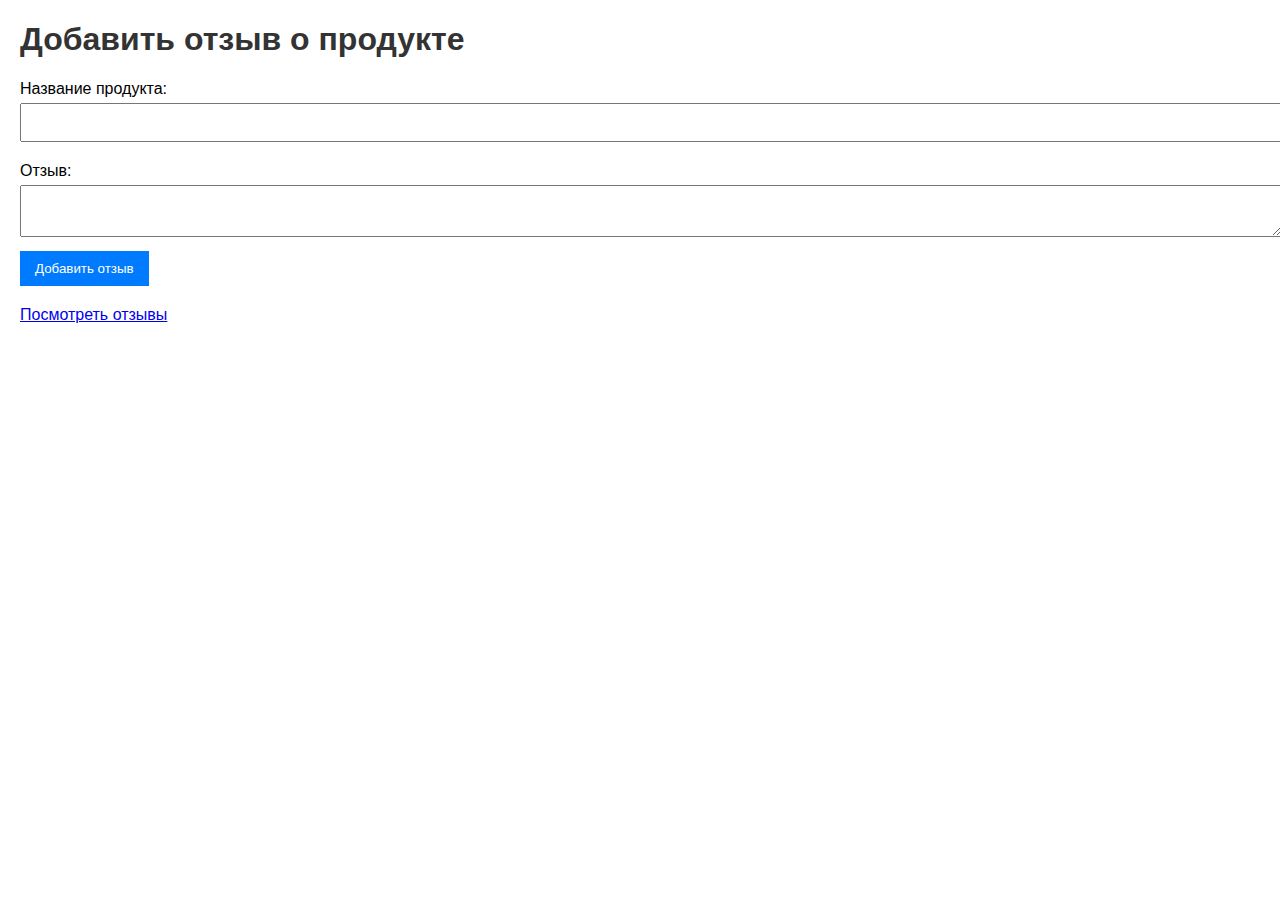
<file: index.html>
<!DOCTYPE html>
<html lang="ru">

<head>
    <meta charset="UTF-8">
    <meta name="viewport" content="width=device-width, initial-scale=1.0">
    <title>Добавить отзыв</title>
    <link rel="stylesheet" href="styles.css">
</head>

<body>
    <h1>Добавить отзыв о продукте</h1>
    <form id="reviewForm">
        <div>
            <label for="productName">Название продукта:</label>
            <input type="text" id="productName" required>
        </div>
        <div>
            <label for="reviewText">Отзыв:</label>
            <textarea id="reviewText" required></textarea>
        </div>
        <button type="submit">Добавить отзыв</button>
    </form>
    <p><a href="reviews.html">Посмотреть отзывы</a></p>

    <script src="script.js"></script>
</body>

</html>
</file>
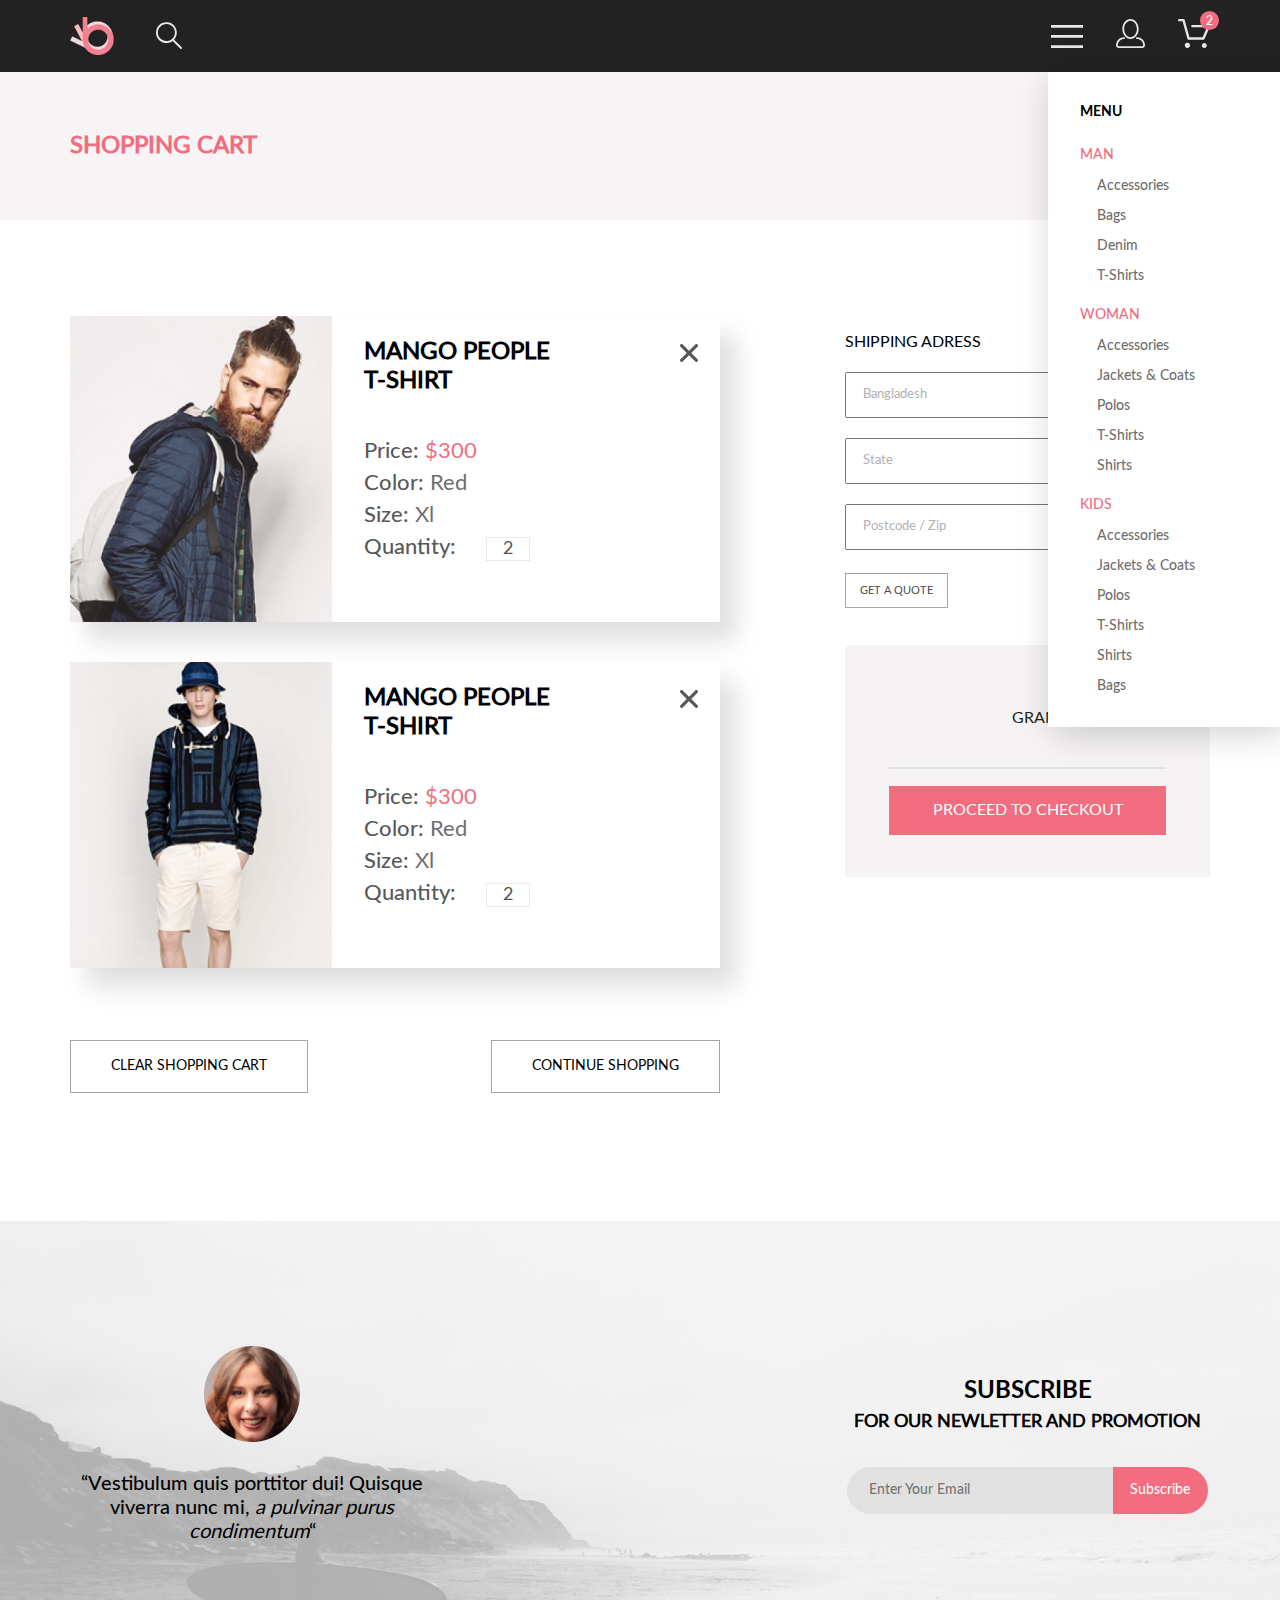
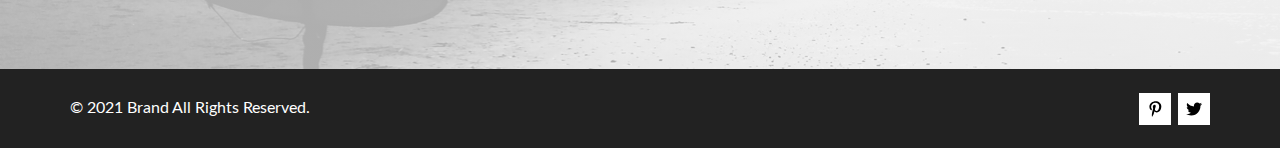
<file: cart.html>
<!DOCTYPE html>
<html lang="en">
<head>
    <meta charset="UTF-8">
    <meta name="viewport" content="width=device-width, initial-scale=1">
    <link rel="stylesheet" href="css/cart.css">
    <title>Cart</title>
</head>
<body>
<div class="box-content">
    <header class="header-block bg-black">
        <div class="header center">
            <div class="header__left">
                <img src="img/logo.png" alt="image">
                <button class="header__button-watch">
                    <svg class="header__svg" xmlns="http://www.w3.org/2000/svg" width="27" height="28" viewBox="0 0 27 28"
                         fill="none">
                        <path d="M19.0589 17.6251C20.6705 15.865 21.6275 13.6039 21.769 11.2216C21.9106 8.83932 21.2281 6.48088 19.8362 4.54232C18.4443 2.60377 16.4278 1.20318 14.1252 0.575765C11.8227 -0.0516554 9.37437 0.132305 7.19143 1.09675C5.0085 2.0612 3.22389 3.74739 2.1373 5.87217C1.05071 7.99695 0.728322 10.4309 1.22426 12.7653C1.72021 15.0997 3.00428 17.1923 4.86085 18.6919C6.71741 20.1914 9.0334 21.0064 11.4199 21.0001C13.6723 21.0031 15.8638 20.2691 17.6599 18.9101L25.4079 26.7171C25.4934 26.8061 25.5958 26.8772 25.7091 26.9261C25.8225 26.9751 25.9444 27.0009 26.0679 27.0021C26.1916 27.0024 26.314 26.9773 26.4276 26.9283C26.5411 26.8793 26.6434 26.8074 26.7279 26.7171C26.9018 26.5362 26.999 26.295 26.999 26.0441C26.999 25.7931 26.9018 25.5519 26.7279 25.371L19.0589 17.6251ZM2.88589 10.5001C2.89873 8.81477 3.41021 7.17101 4.35586 5.776C5.30151 4.38098 6.63899 3.29715 8.1997 2.66114C9.76042 2.02513 11.4745 1.86542 13.1258 2.20213C14.7772 2.53884 16.2919 3.3569 17.479 4.55319C18.6661 5.74948 19.4725 7.27044 19.7965 8.92433C20.1204 10.5782 19.9475 12.291 19.2995 13.8468C18.6515 15.4026 17.5574 16.7316 16.1551 17.6665C14.7529 18.6014 13.1052 19.1002 11.4199 19.1C9.14843 19.0892 6.97409 18.1775 5.3741 16.5652C3.77412 14.9528 2.87924 12.7715 2.88589 10.5001Z"/>
                    </svg>
                </button>
            </div>
            <div class="header__right">
                <div class="header__button header__burger">
                    <label for="burger"><svg class="header__svg" xmlns="http://www.w3.org/2000/svg" width="32" height="23" viewBox="0 0 32 23"
                                             fill="none">
                        <path d="M0 23V20.31H32V23H0ZM0 12.76V10.07H32V12.76H0ZM0 2.69V0H32V2.69H0Z"/>
                    </svg></label>
                    <input id="burger" type="checkbox" class="burger-checkbox">
                    <nav class="burger-nav">
                        <h3 class="burger-nav__head">
                            MENU
                        </h3>
                        <a href="#" class="burger-nav__main-link">MAN</a>
                        <ul class="burger-nav__list">
                            <li class="burger-nav__item">
                                <a href="#" class="burger-nav__link">Accessories</a>
                            </li>
                            <li class="burger-nav__item">
                                <a href="#" class="burger-nav__link">Bags</a>
                            </li>
                            <li class="burger-nav__item">
                                <a href="#" class="burger-nav__link">Denim</a>
                            </li>
                            <li class="burger-nav__item">
                                <a href="#" class="burger-nav__link">T-Shirts</a>
                            </li>
                        </ul>
                        <a href="#" class="burger-nav__main-link">WOMAN</a>
                        <ul class="burger-nav__list">
                            <li class="burger-nav__item">
                                <a href="#" class="burger-nav__link">Accessories</a>
                            </li>
                            <li class="burger-nav__item">
                                <a href="#" class="burger-nav__link">Jackets & Coats</a>
                            </li>
                            <li class="burger-nav__item">
                                <a href="#" class="burger-nav__link">Polos</a>
                            </li>
                            <li class="burger-nav__item">
                                <a href="#" class="burger-nav__link">T-Shirts</a>
                            </li>
                            <li class="burger-nav__item">
                                <a href="#" class="burger-nav__link">Shirts</a>
                            </li>
                        </ul>
                        <a href="#" class="burger-nav__main-link">KIDS</a>
                        <ul class="burger-nav__list">
                            <li class="burger-nav__item">
                                <a href="#" class="burger-nav__link">Accessories</a>
                            </li>
                            <li class="burger-nav__item">
                                <a href="#" class="burger-nav__link">Jackets & Coats</a>
                            </li>
                            <li class="burger-nav__item">
                                <a href="#" class="burger-nav__link">Polos</a>
                            </li>
                            <li class="burger-nav__item">
                                <a href="#" class="burger-nav__link">T-Shirts</a>
                            </li>
                            <li class="burger-nav__item">
                                <a href="#" class="burger-nav__link">Shirts</a>
                            </li>
                            <li class="burger-nav__item">
                                <a href="#" class="burger-nav__link">Bags</a>
                            </li>
                        </ul>
                    </nav>
                </div>
                <a href="registration.html" class="header__button">
                    <svg class="header__svg" xmlns="http://www.w3.org/2000/svg" width="29" height="29" viewBox="0 0 29 29"
                         fill="none">
                        <path d="M14.5 19.937C19 19.937 22.656 15.464 22.656 9.968C22.656 4.472 19 0 14.5 0C13.3631 0.0217413 12.2463 0.303398 11.2351 0.823397C10.2239 1.34339 9.34507 2.08794 8.66602 3C7.12663 4.99573 6.30819 7.45381 6.34399 9.974C6.34399 15.465 10 19.937 14.5 19.937ZM14.5 1.813C18 1.813 20.844 5.472 20.844 9.969C20.844 14.466 17.998 18.125 14.5 18.125C11.002 18.125 8.15603 14.465 8.15503 9.969C8.15403 5.473 11 1.813 14.5 1.813ZM20.844 18.125C20.6036 18.125 20.373 18.2205 20.203 18.3905C20.033 18.5605 19.9375 18.7911 19.9375 19.0315C19.9375 19.2719 20.033 19.5025 20.203 19.6725C20.373 19.8425 20.6036 19.938 20.844 19.938C22.526 19.9399 24.1386 20.6088 25.3279 21.7982C26.5172 22.9875 27.1861 24.6 27.188 26.282C27.1875 26.5221 27.0918 26.7523 26.922 26.9221C26.7522 27.0918 26.5221 27.1875 26.282 27.188H2.71997C2.47985 27.1875 2.24975 27.0918 2.07996 26.9221C1.91016 26.7523 1.81449 26.5221 1.81396 26.282C1.81608 24.6001 2.48517 22.9877 3.67444 21.7985C4.86371 20.6092 6.47608 19.9401 8.15796 19.938C8.39824 19.938 8.62868 19.8425 8.79858 19.6726C8.96849 19.5027 9.06396 19.2723 9.06396 19.032C9.06396 18.7917 8.96849 18.5613 8.79858 18.3914C8.62868 18.2215 8.39824 18.126 8.15796 18.126C5.99541 18.1279 3.92201 18.9875 2.39258 20.5164C0.863144 22.0453 0.00264777 24.1185 0 26.281C0.000794067 27.0019 0.287502 27.693 0.797241 28.2027C1.30698 28.7125 1.99811 28.9992 2.71899 29H26.282C27.0027 28.9989 27.6936 28.7121 28.2031 28.2024C28.7126 27.6927 28.9992 27.0017 29 26.281C28.9974 24.1187 28.1372 22.0457 26.6083 20.5168C25.0793 18.9878 23.0063 18.1276 20.844 18.125Z"/>
                    </svg>
                </a>
                <a class="header__button cart-icon" href="cart.html">
                    <svg class="header__svg" xmlns="http://www.w3.org/2000/svg" width="32" height="29" viewBox="0 0 32 29" fill="none">
                        <path d="M26.2009 29C25.5532 28.9738 24.9415 28.6948 24.4972 28.2227C24.0529 27.7506 23.8114 27.1232 23.8245 26.475C23.8376 25.8269 24.1043 25.2097 24.5673 24.7559C25.0303 24.3022 25.6527 24.048 26.301 24.048C26.9493 24.048 27.5717 24.3022 28.0347 24.7559C28.4977 25.2097 28.7644 25.8269 28.7775 26.475C28.7906 27.1232 28.549 27.7506 28.1047 28.2227C27.6604 28.6948 27.0488 28.9738 26.401 29H26.2009ZM6.75293 26.32C6.75293 25.79 6.91011 25.2718 7.20459 24.8311C7.49907 24.3904 7.91764 24.0469 8.40735 23.844C8.89705 23.6412 9.43594 23.5881 9.95581 23.6915C10.4757 23.7949 10.9532 24.0502 11.328 24.425C11.7028 24.7998 11.9581 25.2773 12.0615 25.7972C12.1649 26.317 12.1118 26.8559 11.9089 27.3456C11.7061 27.8353 11.3626 28.2539 10.9219 28.5483C10.4812 28.8428 9.96304 29 9.43298 29C9.08087 29.0003 8.73212 28.9311 8.40674 28.7966C8.08136 28.662 7.78569 28.4646 7.53662 28.2158C7.28755 27.9669 7.09001 27.6713 6.9552 27.3461C6.82039 27.0208 6.75098 26.6721 6.75098 26.32H6.75293ZM10.553 20.686C10.2935 20.6868 10.0409 20.6024 9.83411 20.4457C9.62727 20.2891 9.47758 20.0689 9.40796 19.819L4.57495 2.36401H1.18201C0.868521 2.36401 0.567859 2.23947 0.346191 2.01781C0.124523 1.79614 0 1.49549 0 1.18201C0 0.868519 0.124523 0.567873 0.346191 0.346205C0.567859 0.124537 0.868521 5.81268e-06 1.18201 5.81268e-06H5.46301C5.7225 -0.00080736 5.97504 0.0837201 6.18176 0.240568C6.38848 0.397416 6.53784 0.617884 6.60693 0.868006L11.4399 18.323H24.6179L29.001 8.27501H14.401C14.2428 8.27961 14.0854 8.25242 13.9379 8.19507C13.7904 8.13771 13.6559 8.05134 13.5424 7.94108C13.4288 7.83082 13.3386 7.69891 13.277 7.55315C13.2154 7.40739 13.1836 7.25075 13.1836 7.0925C13.1836 6.93426 13.2154 6.77762 13.277 6.63186C13.3386 6.4861 13.4288 6.35419 13.5424 6.24393C13.6559 6.13367 13.7904 6.0473 13.9379 5.98994C14.0854 5.93259 14.2428 5.90541 14.401 5.91001H30.814C31.0097 5.90996 31.2022 5.95866 31.3744 6.05172C31.5465 6.14478 31.6928 6.27926 31.7999 6.44301C31.9078 6.60729 31.9734 6.79569 31.9908 6.99145C32.0083 7.18721 31.9771 7.38424 31.9 7.565L26.495 19.977C26.4026 20.1876 26.251 20.3668 26.0585 20.4927C25.866 20.6186 25.641 20.6858 25.411 20.686H10.553Z"/>
                    </svg>
                </a>
            </div>
        </div>
        <div class="header-nav">
            <div class="header-nav__container center">
                <h2 class="header-nav__title">
                    SHOPPING CART
                </h2>
            </div>
        </div>
    </header>
    <div class="cart-box center">
        <div class="cart-item">
            <article class="cart-item__article">
                <img src="img/image1.jpg" alt="" class="cart-item__img">
                <div class="cart-item__dsc">
                    <h3 class="cart-item__title">MANGO PEOPLE<br> T-SHIRT</h3>
                    <div class="cart-dsc-box cart-dsc">
                        <p class="cart-dsc__name-property">
                            Price: <span class="cart-dsc__property-price">$300</span>
                        </p>
                        <p class="cart-dsc__name-property">
                            Color: <span class="cart-dsc__property">Red</span>
                        </p>
                        <p class="cart-dsc__name-property">
                            Size: <span class="cart-dsc__property">Xl</span>
                        </p>
                        <p class="cart-dsc__name-property">
                            Quantity: <span class="cart-dsc__property-count">2</span>
                        </p>
                    </div>
                </div>
                <svg class="cart-item__delete" xmlns="http://www.w3.org/2000/svg" width="18" height="18" viewBox="0 0 18 18" fill="none">
                    <path d="M11.2453 9L17.5302 2.71516C17.8285 2.41741 17.9962 2.01336 17.9966 1.59191C17.997 1.17045 17.8299 0.76611 17.5322 0.467833C17.2344 0.169555 16.8304 0.00177586 16.4089 0.00140366C15.9875 0.00103146 15.5831 0.168097 15.2848 0.465848L9 6.75069L2.71516 0.465848C2.41688 0.167571 2.01233 0 1.5905 0C1.16868 0 0.764125 0.167571 0.465848 0.465848C0.167571 0.764125 0 1.16868 0 1.5905C0 2.01233 0.167571 2.41688 0.465848 2.71516L6.75069 9L0.465848 15.2848C0.167571 15.5831 0 15.9877 0 16.4095C0 16.8313 0.167571 17.2359 0.465848 17.5342C0.764125 17.8324 1.16868 18 1.5905 18C2.01233 18 2.41688 17.8324 2.71516 17.5342L9 11.2493L15.2848 17.5342C15.5831 17.8324 15.9877 18 16.4095 18C16.8313 18 17.2359 17.8324 17.5342 17.5342C17.8324 17.2359 18 16.8313 18 16.4095C18 15.9877 17.8324 15.5831 17.5342 15.2848L11.2453 9Z"/>
                </svg>
            </article>
            <article class="cart-item__article">
                <img src="img/image3.png" alt="" class="cart-item__img">
                <div class="cart-item__dsc">
                    <h3 class="cart-item__title">MANGO PEOPLE<br> T-SHIRT</h3>
                    <div class="cart-dsc-box cart-dsc">
                        <p class="cart-dsc__name-property">
                            Price: <span class="cart-dsc__property-price">$300</span>
                        </p>
                        <p class="cart-dsc__name-property">
                            Color: <span class="cart-dsc__property">Red</span>
                        </p>
                        <p class="cart-dsc__name-property">
                            Size: <span class="cart-dsc__property">Xl</span>
                        </p>
                        <p class="cart-dsc__name-property">
                            Quantity: <span class="cart-dsc__property-count">2</span>
                        </p>
                    </div>
                </div>
                <svg class="cart-item__delete" xmlns="http://www.w3.org/2000/svg" width="18" height="18" viewBox="0 0 18 18" fill="none">
                    <path d="M11.2453 9L17.5302 2.71516C17.8285 2.41741 17.9962 2.01336 17.9966 1.59191C17.997 1.17045 17.8299 0.76611 17.5322 0.467833C17.2344 0.169555 16.8304 0.00177586 16.4089 0.00140366C15.9875 0.00103146 15.5831 0.168097 15.2848 0.465848L9 6.75069L2.71516 0.465848C2.41688 0.167571 2.01233 0 1.5905 0C1.16868 0 0.764125 0.167571 0.465848 0.465848C0.167571 0.764125 0 1.16868 0 1.5905C0 2.01233 0.167571 2.41688 0.465848 2.71516L6.75069 9L0.465848 15.2848C0.167571 15.5831 0 15.9877 0 16.4095C0 16.8313 0.167571 17.2359 0.465848 17.5342C0.764125 17.8324 1.16868 18 1.5905 18C2.01233 18 2.41688 17.8324 2.71516 17.5342L9 11.2493L15.2848 17.5342C15.5831 17.8324 15.9877 18 16.4095 18C16.8313 18 17.2359 17.8324 17.5342 17.5342C17.8324 17.2359 18 16.8313 18 16.4095C18 15.9877 17.8324 15.5831 17.5342 15.2848L11.2453 9Z"/>
                </svg>
            </article>
            <div class="cart-btn">
                <button class="cart-btn__btn">CLEAR SHOPPING CART</button>
                <button class="cart-btn__btn">CONTINUE SHOPPING</button>
            </div>
        </div>
        <div class="cart-form">
            <div class="cart-form__box-form">
                <label for="cart-form" class="cart-form__label">SHIPPING ADRESS</label>
                <form id="cart-form" action="#" class="cart-form__form">
                    <input type="text" class="cart-form__input" placeholder="Bangladesh">
                    <input type="text" class="cart-form__input" placeholder="State">
                    <input type="text" class="cart-form__input" placeholder="Postcode / Zip">
                    <button class="cart-form__btn" type="submit">GET A QUOTE</button>
                </form>
            </div>
            <div class="sub-total">
                <p class="sub-total__sub">SUB TOTAL <span class="sub-total__sub-span">$900</span></p>
                <p class="sub-total__grand">GRAND TOTAL <span class="sub-total__grand-span">$900</span></p>
                <hr class="sub-total__hr">
                <button class="sub-total__btn">
                    PROCEED TO CHECKOUT
                </button>
            </div>
        </div>
    </div>
    <section class="subscribe center">
        <div class="subscribe-left">
            <img src="img/avatar.png" alt="avatar" class="subscribe-left__avatar">
            <blockquote class="subscribe-left__quote">“Vestibulum quis porttitor dui! Quisque viverra nunc mi, <span
                    class="subscribe-left__quote-italic">a pulvinar purus condimentum</span>“
            </blockquote>
        </div>
        <div class="subscribe-right">
            <h2 class="subscribe-right__title">
                SUBSCRIBE
                <br>
                <span class="subscribe-right__small-title">
                    FOR OUR NEWLETTER AND PROMOTION
                </span>
            </h2>
            <form action="#" class="subscribe-form">
                <input type="email" placeholder="Enter Your Email" required class="subscribe-form__input">
                <button class="subscribe-form__button">Subscribe</button>
            </form>
        </div>
    </section>
</div>
<footer class="footer bg-black">
    <div class="footer__container center">
        <div class="footer-left">
            <p> &copy 2021 Brand All Rights Reserved.</p>
        </div>
        <div class="footer-right">
            <a href="#" class="footer-right__link">
                <svg class="footer-right__svg" width="13" height="16" viewBox="0 0 13 16" fill="none"
                     xmlns="http://www.w3.org/2000/svg">
                    <g clip-path="url(#clip0_190_1618)">
                        <path d="M6.7402 0.203125C3.55552 0.203125 0.408081 2.34063 0.408081 5.8C0.408081 8 1.63726 9.25 2.38221 9.25C2.68951 9.25 2.86643 8.3875 2.86643 8.14375C2.86643 7.85313 2.13079 7.23438 2.13079 6.025C2.13079 3.5125 4.03043 1.73125 6.48878 1.73125C8.60259 1.73125 10.167 2.94062 10.167 5.1625C10.167 6.82187 9.50585 9.93437 7.3641 9.93437C6.59121 9.93437 5.93006 9.37187 5.93006 8.56563C5.93006 7.38438 6.74951 6.24062 6.74951 5.02187C6.74951 2.95312 3.83487 3.32812 3.83487 5.82812C3.83487 6.35313 3.90006 6.93437 4.13286 7.4125C3.70451 9.26875 2.82919 12.0344 2.82919 13.9469C2.82919 14.5375 2.91299 15.1188 2.96886 15.7094C3.0744 15.8281 3.02163 15.8156 3.18304 15.7563C4.74744 13.6 4.69157 13.1781 5.39928 10.3562C5.78107 11.0875 6.76814 11.4812 7.55034 11.4812C10.8468 11.4812 12.3274 8.24688 12.3274 5.33125C12.3274 2.22813 9.66415 0.203125 6.7402 0.203125Z"/>
                    </g>
                </svg>
            </a>
            <a href="#" class="footer-right__link">
                <svg class="footer-right__svg" width="17" height="16" viewBox="0 0 17 16" fill="none"
                     xmlns="http://www.w3.org/2000/svg">
                    <g id="twitter-brands 1" clip-path="url(#clip0_190_1614)">
                        <path id="Vector"
                              d="M14.4181 4.74107C14.4281 4.88319 14.4281 5.02535 14.4281 5.16747C14.4281 9.50247 11.1509 14.4974 5.16096 14.4974C3.31558 14.4974 1.60132 13.9593 0.159302 13.0253C0.421495 13.0558 0.673569 13.0659 0.94585 13.0659C2.46851 13.0659 3.8702 12.5482 4.98953 11.6649C3.5576 11.6345 2.3576 10.6903 1.94415 9.39081C2.14585 9.42125 2.34751 9.44156 2.5593 9.44156C2.85172 9.44156 3.14418 9.40094 3.41643 9.32991C1.92401 9.02531 0.80465 7.70553 0.80465 6.11163V6.07103C1.23825 6.31469 1.74249 6.46697 2.2769 6.48725C1.39959 5.89841 0.824826 4.89335 0.824826 3.75628C0.824826 3.14716 0.98614 2.58878 1.26851 2.10147C2.87187 4.09131 5.28195 5.39078 7.98443 5.53294C7.93403 5.28928 7.90376 5.0355 7.90376 4.78169C7.90376 2.97457 9.35586 1.5025 11.1609 1.5025C12.0987 1.5025 12.9457 1.89844 13.5407 2.53803C14.2768 2.39591 14.9827 2.12178 15.6079 1.74616C15.3659 2.5076 14.8516 3.14719 14.176 3.55325C14.8315 3.48222 15.4668 3.29944 16.0516 3.04566C15.608 3.69538 15.0533 4.27403 14.4181 4.74107Z"/>
                    </g>
                </svg>
            </a>
        </div>
    </div>
</footer>
</body>
</html>
</file>
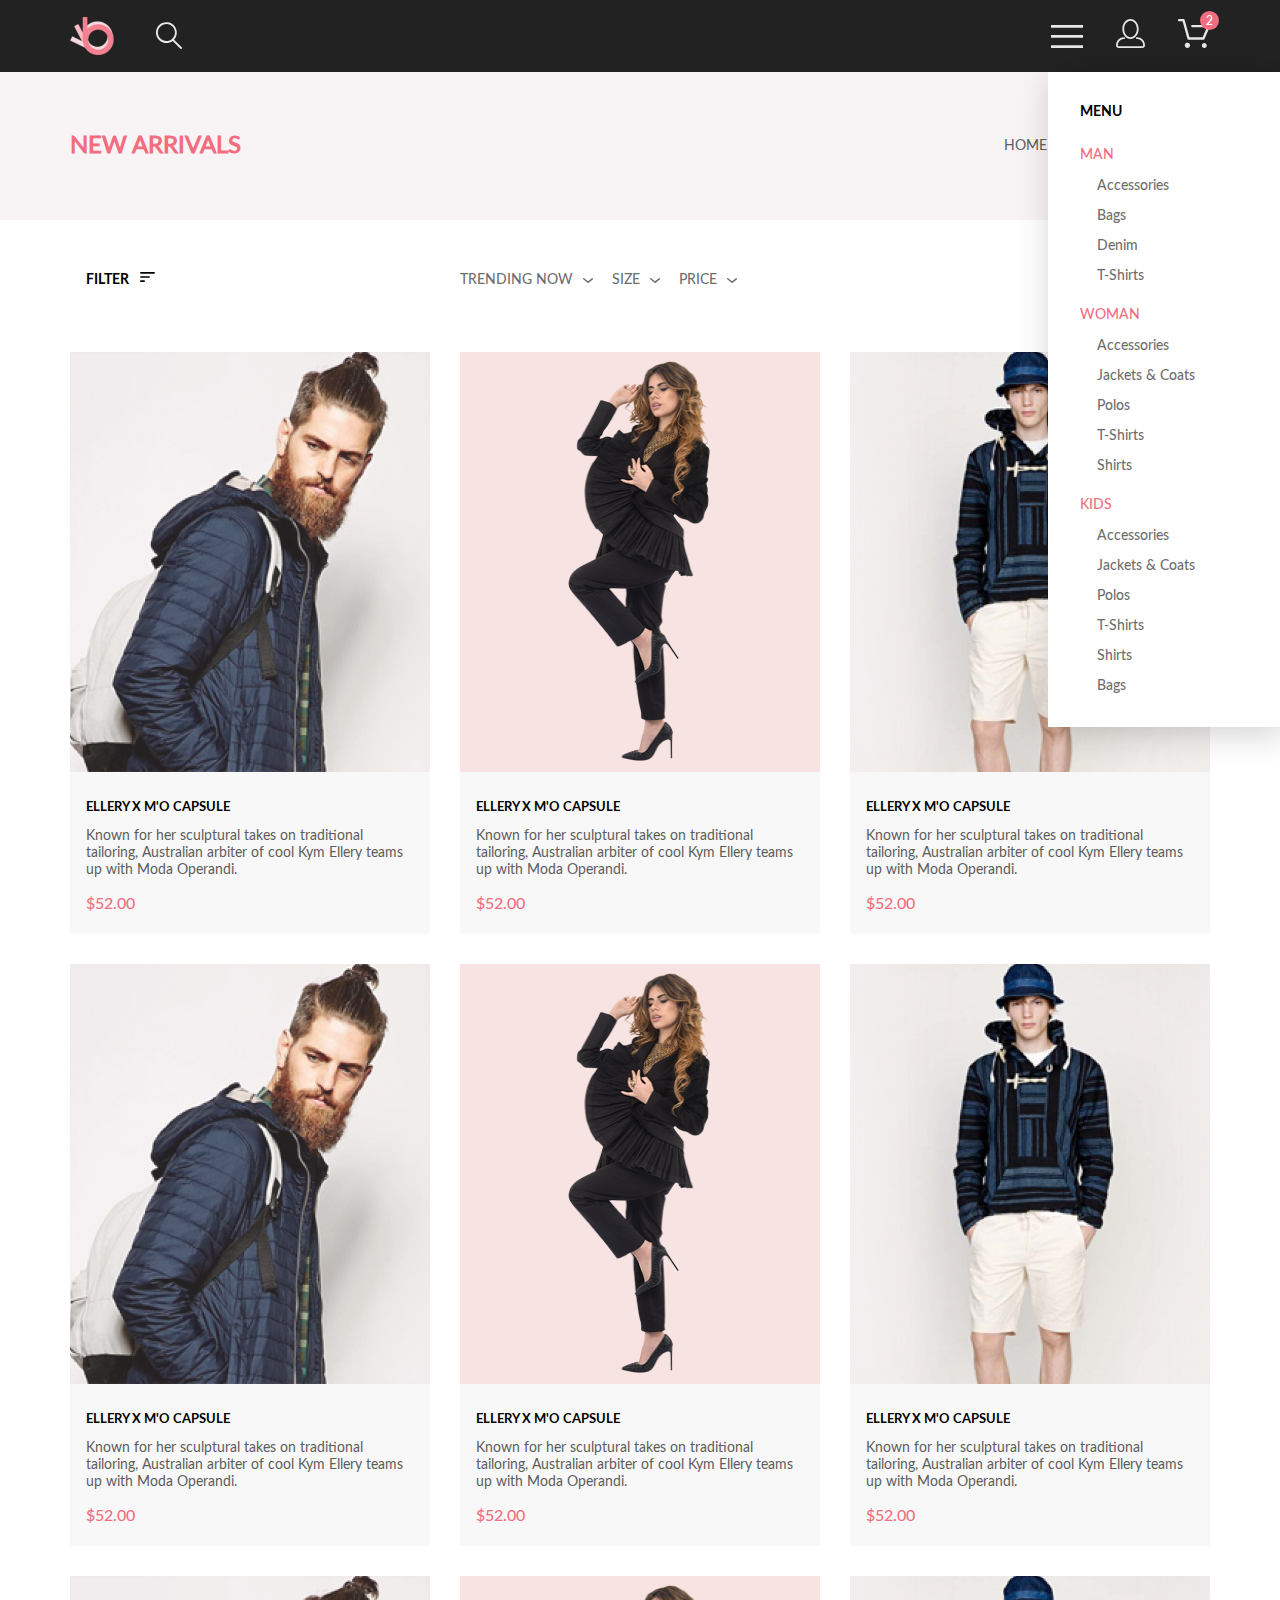
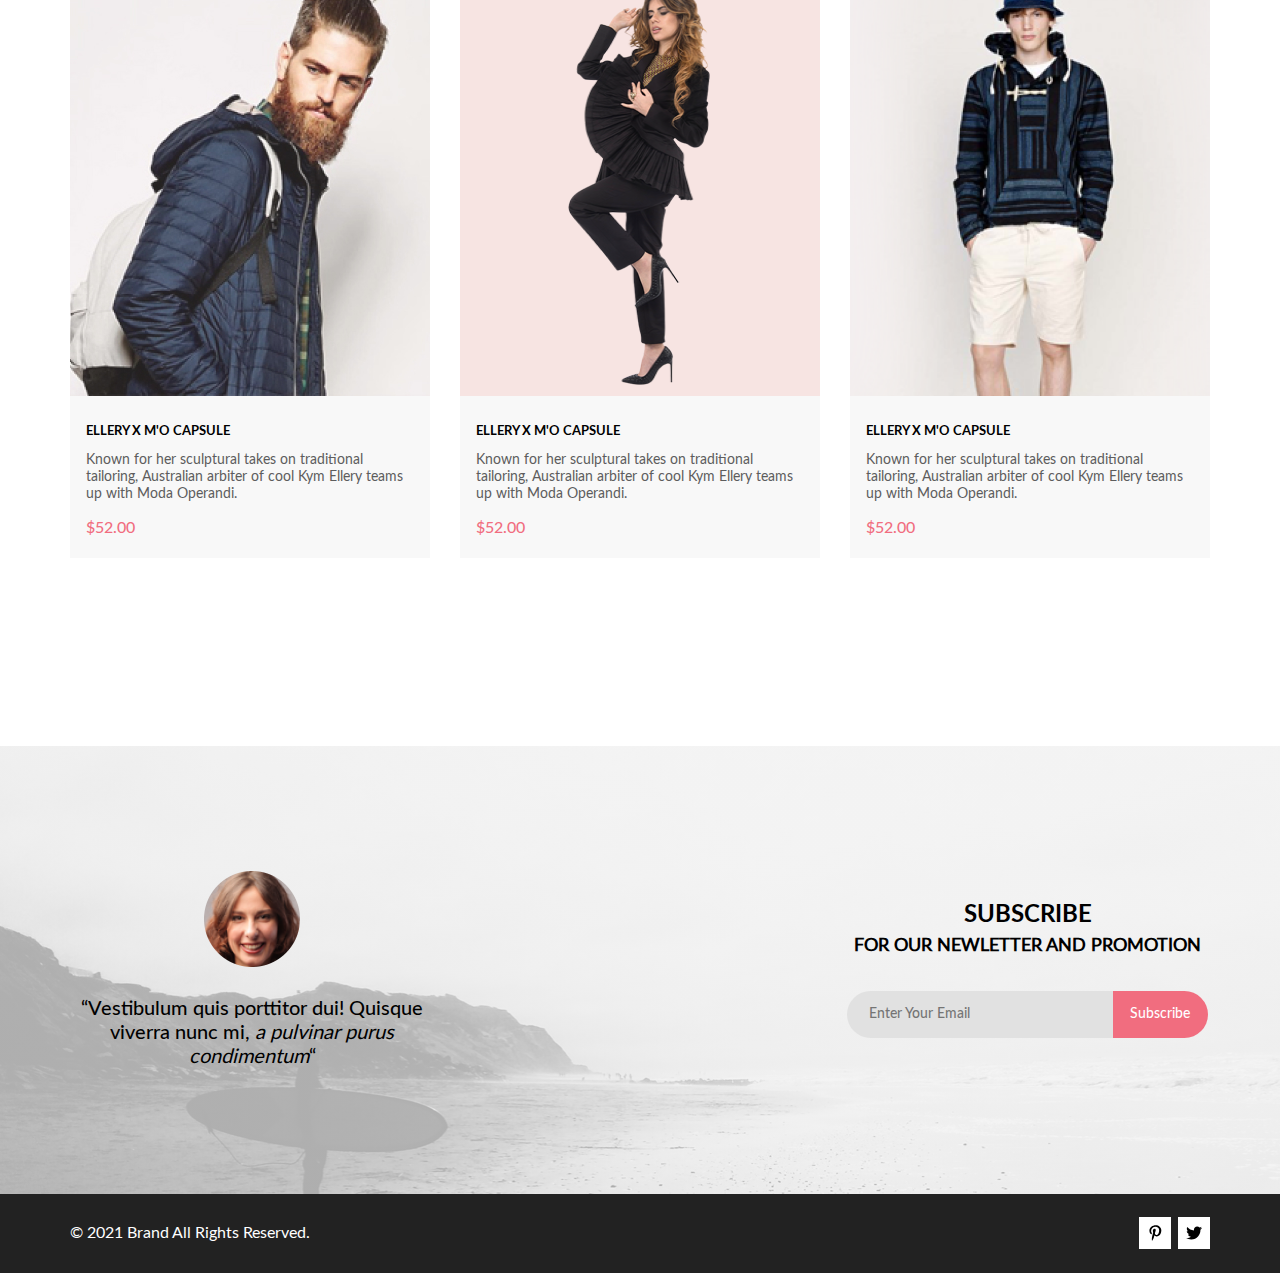
<file: catalog.html>
<!DOCTYPE html>
<html lang="en">
<head>
    <meta charset="UTF-8">
    <meta name="viewport" content="width=device-width, initial-scale=1">
    <link rel="stylesheet" href="css/catalogs.css">
    <title>Catalog</title>
</head>
<body>
<div class="box-content">
    <header class="header-block bg-black">
        <div class="header center">
            <div class="header__left">
                <img src="img/logo.png" alt="image">
                <button class="header__button-watch">
                    <svg class="header__svg" xmlns="http://www.w3.org/2000/svg" width="27" height="28" viewBox="0 0 27 28"
                         fill="none">
                        <path d="M19.0589 17.6251C20.6705 15.865 21.6275 13.6039 21.769 11.2216C21.9106 8.83932 21.2281 6.48088 19.8362 4.54232C18.4443 2.60377 16.4278 1.20318 14.1252 0.575765C11.8227 -0.0516554 9.37437 0.132305 7.19143 1.09675C5.0085 2.0612 3.22389 3.74739 2.1373 5.87217C1.05071 7.99695 0.728322 10.4309 1.22426 12.7653C1.72021 15.0997 3.00428 17.1923 4.86085 18.6919C6.71741 20.1914 9.0334 21.0064 11.4199 21.0001C13.6723 21.0031 15.8638 20.2691 17.6599 18.9101L25.4079 26.7171C25.4934 26.8061 25.5958 26.8772 25.7091 26.9261C25.8225 26.9751 25.9444 27.0009 26.0679 27.0021C26.1916 27.0024 26.314 26.9773 26.4276 26.9283C26.5411 26.8793 26.6434 26.8074 26.7279 26.7171C26.9018 26.5362 26.999 26.295 26.999 26.0441C26.999 25.7931 26.9018 25.5519 26.7279 25.371L19.0589 17.6251ZM2.88589 10.5001C2.89873 8.81477 3.41021 7.17101 4.35586 5.776C5.30151 4.38098 6.63899 3.29715 8.1997 2.66114C9.76042 2.02513 11.4745 1.86542 13.1258 2.20213C14.7772 2.53884 16.2919 3.3569 17.479 4.55319C18.6661 5.74948 19.4725 7.27044 19.7965 8.92433C20.1204 10.5782 19.9475 12.291 19.2995 13.8468C18.6515 15.4026 17.5574 16.7316 16.1551 17.6665C14.7529 18.6014 13.1052 19.1002 11.4199 19.1C9.14843 19.0892 6.97409 18.1775 5.3741 16.5652C3.77412 14.9528 2.87924 12.7715 2.88589 10.5001Z"/>
                    </svg>
                </button>
            </div>
            <div class="header__right">
                <div class="header__button header__burger">
                    <label for="burger"><svg class="header__svg" xmlns="http://www.w3.org/2000/svg" width="32" height="23" viewBox="0 0 32 23"
                                             fill="none">
                        <path d="M0 23V20.31H32V23H0ZM0 12.76V10.07H32V12.76H0ZM0 2.69V0H32V2.69H0Z"/>
                    </svg></label>
                    <input id="burger" type="checkbox" class="burger-checkbox">
                    <nav class="burger-nav">
                        <h3 class="burger-nav__head">
                            MENU
                        </h3>
                        <a href="#" class="burger-nav__main-link">MAN</a>
                        <ul class="burger-nav__list">
                            <li class="burger-nav__item">
                                <a href="#" class="burger-nav__link">Accessories</a>
                            </li>
                            <li class="burger-nav__item">
                                <a href="#" class="burger-nav__link">Bags</a>
                            </li>
                            <li class="burger-nav__item">
                                <a href="#" class="burger-nav__link">Denim</a>
                            </li>
                            <li class="burger-nav__item">
                                <a href="#" class="burger-nav__link">T-Shirts</a>
                            </li>
                        </ul>
                        <a href="#" class="burger-nav__main-link">WOMAN</a>
                        <ul class="burger-nav__list">
                            <li class="burger-nav__item">
                                <a href="#" class="burger-nav__link">Accessories</a>
                            </li>
                            <li class="burger-nav__item">
                                <a href="#" class="burger-nav__link">Jackets & Coats</a>
                            </li>
                            <li class="burger-nav__item">
                                <a href="#" class="burger-nav__link">Polos</a>
                            </li>
                            <li class="burger-nav__item">
                                <a href="#" class="burger-nav__link">T-Shirts</a>
                            </li>
                            <li class="burger-nav__item">
                                <a href="#" class="burger-nav__link">Shirts</a>
                            </li>
                        </ul>
                        <a href="#" class="burger-nav__main-link">KIDS</a>
                        <ul class="burger-nav__list">
                            <li class="burger-nav__item">
                                <a href="#" class="burger-nav__link">Accessories</a>
                            </li>
                            <li class="burger-nav__item">
                                <a href="#" class="burger-nav__link">Jackets & Coats</a>
                            </li>
                            <li class="burger-nav__item">
                                <a href="#" class="burger-nav__link">Polos</a>
                            </li>
                            <li class="burger-nav__item">
                                <a href="#" class="burger-nav__link">T-Shirts</a>
                            </li>
                            <li class="burger-nav__item">
                                <a href="#" class="burger-nav__link">Shirts</a>
                            </li>
                            <li class="burger-nav__item">
                                <a href="#" class="burger-nav__link">Bags</a>
                            </li>
                        </ul>
                    </nav>
                </div>
                <a href="registration.html" class="header__button">
                    <svg class="header__svg" xmlns="http://www.w3.org/2000/svg" width="29" height="29" viewBox="0 0 29 29"
                         fill="none">
                        <path d="M14.5 19.937C19 19.937 22.656 15.464 22.656 9.968C22.656 4.472 19 0 14.5 0C13.3631 0.0217413 12.2463 0.303398 11.2351 0.823397C10.2239 1.34339 9.34507 2.08794 8.66602 3C7.12663 4.99573 6.30819 7.45381 6.34399 9.974C6.34399 15.465 10 19.937 14.5 19.937ZM14.5 1.813C18 1.813 20.844 5.472 20.844 9.969C20.844 14.466 17.998 18.125 14.5 18.125C11.002 18.125 8.15603 14.465 8.15503 9.969C8.15403 5.473 11 1.813 14.5 1.813ZM20.844 18.125C20.6036 18.125 20.373 18.2205 20.203 18.3905C20.033 18.5605 19.9375 18.7911 19.9375 19.0315C19.9375 19.2719 20.033 19.5025 20.203 19.6725C20.373 19.8425 20.6036 19.938 20.844 19.938C22.526 19.9399 24.1386 20.6088 25.3279 21.7982C26.5172 22.9875 27.1861 24.6 27.188 26.282C27.1875 26.5221 27.0918 26.7523 26.922 26.9221C26.7522 27.0918 26.5221 27.1875 26.282 27.188H2.71997C2.47985 27.1875 2.24975 27.0918 2.07996 26.9221C1.91016 26.7523 1.81449 26.5221 1.81396 26.282C1.81608 24.6001 2.48517 22.9877 3.67444 21.7985C4.86371 20.6092 6.47608 19.9401 8.15796 19.938C8.39824 19.938 8.62868 19.8425 8.79858 19.6726C8.96849 19.5027 9.06396 19.2723 9.06396 19.032C9.06396 18.7917 8.96849 18.5613 8.79858 18.3914C8.62868 18.2215 8.39824 18.126 8.15796 18.126C5.99541 18.1279 3.92201 18.9875 2.39258 20.5164C0.863144 22.0453 0.00264777 24.1185 0 26.281C0.000794067 27.0019 0.287502 27.693 0.797241 28.2027C1.30698 28.7125 1.99811 28.9992 2.71899 29H26.282C27.0027 28.9989 27.6936 28.7121 28.2031 28.2024C28.7126 27.6927 28.9992 27.0017 29 26.281C28.9974 24.1187 28.1372 22.0457 26.6083 20.5168C25.0793 18.9878 23.0063 18.1276 20.844 18.125Z"/>
                    </svg>
                </a>
                <a class="header__button cart-icon" href="cart.html">
                    <svg class="header__svg" xmlns="http://www.w3.org/2000/svg" width="32" height="29" viewBox="0 0 32 29" fill="none">
                        <path d="M26.2009 29C25.5532 28.9738 24.9415 28.6948 24.4972 28.2227C24.0529 27.7506 23.8114 27.1232 23.8245 26.475C23.8376 25.8269 24.1043 25.2097 24.5673 24.7559C25.0303 24.3022 25.6527 24.048 26.301 24.048C26.9493 24.048 27.5717 24.3022 28.0347 24.7559C28.4977 25.2097 28.7644 25.8269 28.7775 26.475C28.7906 27.1232 28.549 27.7506 28.1047 28.2227C27.6604 28.6948 27.0488 28.9738 26.401 29H26.2009ZM6.75293 26.32C6.75293 25.79 6.91011 25.2718 7.20459 24.8311C7.49907 24.3904 7.91764 24.0469 8.40735 23.844C8.89705 23.6412 9.43594 23.5881 9.95581 23.6915C10.4757 23.7949 10.9532 24.0502 11.328 24.425C11.7028 24.7998 11.9581 25.2773 12.0615 25.7972C12.1649 26.317 12.1118 26.8559 11.9089 27.3456C11.7061 27.8353 11.3626 28.2539 10.9219 28.5483C10.4812 28.8428 9.96304 29 9.43298 29C9.08087 29.0003 8.73212 28.9311 8.40674 28.7966C8.08136 28.662 7.78569 28.4646 7.53662 28.2158C7.28755 27.9669 7.09001 27.6713 6.9552 27.3461C6.82039 27.0208 6.75098 26.6721 6.75098 26.32H6.75293ZM10.553 20.686C10.2935 20.6868 10.0409 20.6024 9.83411 20.4457C9.62727 20.2891 9.47758 20.0689 9.40796 19.819L4.57495 2.36401H1.18201C0.868521 2.36401 0.567859 2.23947 0.346191 2.01781C0.124523 1.79614 0 1.49549 0 1.18201C0 0.868519 0.124523 0.567873 0.346191 0.346205C0.567859 0.124537 0.868521 5.81268e-06 1.18201 5.81268e-06H5.46301C5.7225 -0.00080736 5.97504 0.0837201 6.18176 0.240568C6.38848 0.397416 6.53784 0.617884 6.60693 0.868006L11.4399 18.323H24.6179L29.001 8.27501H14.401C14.2428 8.27961 14.0854 8.25242 13.9379 8.19507C13.7904 8.13771 13.6559 8.05134 13.5424 7.94108C13.4288 7.83082 13.3386 7.69891 13.277 7.55315C13.2154 7.40739 13.1836 7.25075 13.1836 7.0925C13.1836 6.93426 13.2154 6.77762 13.277 6.63186C13.3386 6.4861 13.4288 6.35419 13.5424 6.24393C13.6559 6.13367 13.7904 6.0473 13.9379 5.98994C14.0854 5.93259 14.2428 5.90541 14.401 5.91001H30.814C31.0097 5.90996 31.2022 5.95866 31.3744 6.05172C31.5465 6.14478 31.6928 6.27926 31.7999 6.44301C31.9078 6.60729 31.9734 6.79569 31.9908 6.99145C32.0083 7.18721 31.9771 7.38424 31.9 7.565L26.495 19.977C26.4026 20.1876 26.251 20.3668 26.0585 20.4927C25.866 20.6186 25.641 20.6858 25.411 20.686H10.553Z"/>
                    </svg>
                </a>
            </div>
        </div>
        <div class="header-nav">
            <div class="header-nav__container center">
                <h2 class="header-nav__title">
                    NEW ARRIVALS
                </h2>
                <nav class="header-nav__nav">
                    <a href="index.html" class="header-nav__link">
                        HOME
                    </a>
                    /
                    <a href="#" class="header-nav__link">
                        MEN
                    </a>
                    /
                    <a href="#" class="header-nav__link">
                        NEW ARRIVALS
                    </a>
                </nav>
            </div>
        </div>
    </header>
    <div class="filter-sort center">
        <div class="filter-sort__container">
            <details class="filter">
                <summary class="filter__summary">
                    <span class="filter__heading">FILTER</span>
                    <svg class="filter__svg" xmlns="http://www.w3.org/2000/svg" width="15" height="10" viewBox="0 0 15 10" fill="none">
                        <path d="M0.833333 10H4.16667C4.625 10 5 9.625 5 9.16667C5 8.70833 4.625 8.33333 4.16667 8.33333H0.833333C0.375 8.33333 0 8.70833 0 9.16667C0 9.625 0.375 10 0.833333 10ZM0 0.833333C0 1.29167 0.375 1.66667 0.833333 1.66667H14.1667C14.625 1.66667 15 1.29167 15 0.833333C15 0.375 14.625 0 14.1667 0H0.833333C0.375 0 0 0.375 0 0.833333ZM0.833333 5.83333H9.16667C9.625 5.83333 10 5.45833 10 5C10 4.54167 9.625 4.16667 9.16667 4.16667H0.833333C0.375 4.16667 0 4.54167 0 5C0 5.45833 0.375 5.83333 0.833333 5.83333Z"/>
                    </svg>
                </summary>
                <div class="filter-content">
                    <details class="filter-content__item">
                        <summary class="filter-content__heading">
                            CATEGORY
                        </summary>
                        <div class="filter-content__link-box">
                            <a href="#" class="filter-content__link">Accessories</a>
                            <a href="#" class="filter-content__link">Bags</a>
                            <a href="#" class="filter-content__link">Denim</a>
                            <a href="#" class="filter-content__link">Hoodies & Sweatshirts</a>
                            <a href="#" class="filter-content__link">Jackets & Coats</a>
                            <a href="#" class="filter-content__link">Polos</a>
                            <a href="#" class="filter-content__link">Shirts</a>
                            <a href="#" class="filter-content__link">Shoes</a>
                            <a href="#" class="filter-content__link">Sweaters & Knits</a>
                            <a href="#" class="filter-content__link">T-Shirts</a>
                            <a href="#" class="filter-content__link">Tanks</a>
                        </div>
                    </details>
                    <details class="filter-content__item">
                        <summary class="filter-content__heading">
                            BRAND
                        </summary>
                        <div class="filter-content__link-box">
                            <a href="#" class="filter-content__link">Accessories</a>
                            <a href="#" class="filter-content__link">Bags</a>
                            <a href="#" class="filter-content__link">Denim</a>
                            <a href="#" class="filter-content__link">Hoodies & Sweatshirts</a>
                            <a href="#" class="filter-content__link">Jackets & Coats</a>
                            <a href="#" class="filter-content__link">Polos</a>
                            <a href="#" class="filter-content__link">Shirts</a>
                            <a href="#" class="filter-content__link">Shoes</a>
                            <a href="#" class="filter-content__link">Sweaters & Knits</a>
                            <a href="#" class="filter-content__link">T-Shirts</a>
                            <a href="#" class="filter-content__link">Tanks</a>
                        </div>
                    </details>
                    <details class="filter-content__item">
                        <summary class="filter-content__heading">
                            DESIGNER
                        </summary>
                        <div class="filter-content__link-box">
                            <a href="#" class="filter-content__link">Accessories</a>
                            <a href="#" class="filter-content__link">Bags</a>
                            <a href="#" class="filter-content__link">Denim</a>
                            <a href="#" class="filter-content__link">Hoodies & Sweatshirts</a>
                            <a href="#" class="filter-content__link">Jackets & Coats</a>
                            <a href="#" class="filter-content__link">Polos</a>
                            <a href="#" class="filter-content__link">Shirts</a>
                            <a href="#" class="filter-content__link">Shoes</a>
                            <a href="#" class="filter-content__link">Sweaters & Knits</a>
                            <a href="#" class="filter-content__link">T-Shirts</a>
                            <a href="#" class="filter-content__link">Tanks</a>
                        </div>
                    </details>
                </div>
            </details>
            <div class="sort">
                <details class="sort__details">
                    <summary class="sort__heading">
                        <span class="sort__head">TRENDING NOW</span>
                        <svg xmlns="http://www.w3.org/2000/svg" width="11" height="6" viewBox="0 0 11 6" fill="none">
                            <path d="M5.00214 5.00214C4.83521 5.00247 4.67343 4.94433 4.54488 4.83782L0.258102 1.2655C0.112196 1.14422 0.0204417 0.969958 0.00302325 0.781035C-0.0143952 0.592112 0.0439493 0.404007 0.165221 0.258101C0.286493 0.112196 0.460759 0.0204417 0.649682 0.00302327C0.838605 -0.0143952 1.02671 0.043949 1.17262 0.165221L5.00214 3.36602L8.83167 0.279536C8.90475 0.220188 8.98884 0.175869 9.0791 0.149125C9.16937 0.122382 9.26403 0.113741 9.35764 0.1237C9.45126 0.133659 9.54198 0.162021 9.6246 0.207156C9.70722 0.252292 9.7801 0.313311 9.83906 0.386705C9.90449 0.460167 9.95405 0.546351 9.98462 0.639855C10.0152 0.733359 10.0261 0.83217 10.0167 0.930097C10.0073 1.02802 9.97784 1.12296 9.93005 1.20895C9.88227 1.29494 9.81723 1.37013 9.73904 1.42982L5.45225 4.88068C5.32002 4.97036 5.16154 5.01312 5.00214 5.00214Z" fill="#6F6E6E"/>
                        </svg>
                    </summary>
                </details>
                <details class="sort__details">
                    <summary class="sort__heading">
                        <span class="sort__head">SIZE</span>
                        <svg xmlns="http://www.w3.org/2000/svg" width="11" height="6" viewBox="0 0 11 6" fill="none">
                            <path d="M5.00214 5.00214C4.83521 5.00247 4.67343 4.94433 4.54488 4.83782L0.258102 1.2655C0.112196 1.14422 0.0204417 0.969958 0.00302325 0.781035C-0.0143952 0.592112 0.0439493 0.404007 0.165221 0.258101C0.286493 0.112196 0.460759 0.0204417 0.649682 0.00302327C0.838605 -0.0143952 1.02671 0.043949 1.17262 0.165221L5.00214 3.36602L8.83167 0.279536C8.90475 0.220188 8.98884 0.175869 9.0791 0.149125C9.16937 0.122382 9.26403 0.113741 9.35764 0.1237C9.45126 0.133659 9.54198 0.162021 9.6246 0.207156C9.70722 0.252292 9.7801 0.313311 9.83906 0.386705C9.90449 0.460167 9.95405 0.546351 9.98462 0.639855C10.0152 0.733359 10.0261 0.83217 10.0167 0.930097C10.0073 1.02802 9.97784 1.12296 9.93005 1.20895C9.88227 1.29494 9.81723 1.37013 9.73904 1.42982L5.45225 4.88068C5.32002 4.97036 5.16154 5.01312 5.00214 5.00214Z" fill="#6F6E6E"/>
                        </svg>
                    </summary>
                    <div class="sort__box">
                        <div class="sort__check">
                            <input id="sort__check1" type="checkbox" class="checkbox">
                            <label for="sort__check1">XS</label>
                        </div>
                        <div class="sort__check">
                            <input id="sort__check2" type="checkbox" class="checkbox">
                            <label for="sort__check2">S</label>
                        </div>
                        <div class="sort__check">
                            <input id="sort__check3" type="checkbox" class="checkbox">
                            <label for="sort__check3">M</label>
                        </div>
                        <div class="sort__check">
                            <input id="sort__check4" type="checkbox" class="checkbox">
                            <label for="sort__check4">L</label>
                        </div>
                    </div>
                </details>
                <details class="sort__details">
                    <summary class="sort__heading">
                        <span class="sort__head">PRICE</span>
                        <svg xmlns="http://www.w3.org/2000/svg" width="11" height="6" viewBox="0 0 11 6" fill="none">
                            <path d="M5.00214 5.00214C4.83521 5.00247 4.67343 4.94433 4.54488 4.83782L0.258102 1.2655C0.112196 1.14422 0.0204417 0.969958 0.00302325 0.781035C-0.0143952 0.592112 0.0439493 0.404007 0.165221 0.258101C0.286493 0.112196 0.460759 0.0204417 0.649682 0.00302327C0.838605 -0.0143952 1.02671 0.043949 1.17262 0.165221L5.00214 3.36602L8.83167 0.279536C8.90475 0.220188 8.98884 0.175869 9.0791 0.149125C9.16937 0.122382 9.26403 0.113741 9.35764 0.1237C9.45126 0.133659 9.54198 0.162021 9.6246 0.207156C9.70722 0.252292 9.7801 0.313311 9.83906 0.386705C9.90449 0.460167 9.95405 0.546351 9.98462 0.639855C10.0152 0.733359 10.0261 0.83217 10.0167 0.930097C10.0073 1.02802 9.97784 1.12296 9.93005 1.20895C9.88227 1.29494 9.81723 1.37013 9.73904 1.42982L5.45225 4.88068C5.32002 4.97036 5.16154 5.01312 5.00214 5.00214Z" fill="#6F6E6E"/>
                        </svg>
                    </summary>
                </details>
            </div>
        </div>
    </div>
    <section class="fi center">
        <div class="fi__block-articles">
            <article class="fi-item">
                <img src="img/image1.jpg" alt="image" class="fi-item__img">
                <div class="fi-item__dsc-container">
                    <a href="#" class="fi-item__link">ELLERY X M'O CAPSULE</a>
                    <p class="fi-item__dsc">Known for her sculptural takes on traditional tailoring, Australian arbiter of
                        cool Kym Ellery teams up with Moda Operandi.</p>
                    <p class="fi-item__price">$52.00</p>
                </div>
            </article>
            <article class="fi-item">
                <img src="img/Image2.png" alt="image" class="fi-item__img">
                <div class="fi-item__dsc-container">
                    <a href="#" class="fi-item__link">ELLERY X M'O CAPSULE</a>
                    <p class="fi-item__dsc">Known for her sculptural takes on traditional tailoring, Australian arbiter of
                        cool Kym Ellery teams up with Moda Operandi.</p>
                    <p class="fi-item__price">$52.00</p>
                </div>
            </article>
            <article class="fi-item">
                <img src="img/image3.png" alt="image" class="fi-item__img">
                <div class="fi-item__dsc-container">
                    <a href="#" class="fi-item__link">ELLERY X M'O CAPSULE</a>
                    <p class="fi-item__dsc">Known for her sculptural takes on traditional tailoring, Australian arbiter of
                        cool Kym Ellery teams up with Moda Operandi.</p>
                    <p class="fi-item__price">$52.00</p>
                </div>
            </article>
            <article class="fi-item">
                <img src="img/image1.jpg" alt="image" class="fi-item__img">
                <div class="fi-item__dsc-container">
                    <a href="#" class="fi-item__link">ELLERY X M'O CAPSULE</a>
                    <p class="fi-item__dsc">Known for her sculptural takes on traditional tailoring, Australian arbiter of
                        cool Kym Ellery teams up with Moda Operandi.</p>
                    <p class="fi-item__price">$52.00</p>
                </div>
            </article>
            <article class="fi-item">
                <img src="img/Image2.png" alt="image" class="fi-item__img">
                <div class="fi-item__dsc-container">
                    <a href="#" class="fi-item__link">ELLERY X M'O CAPSULE</a>
                    <p class="fi-item__dsc">Known for her sculptural takes on traditional tailoring, Australian arbiter of
                        cool Kym Ellery teams up with Moda Operandi.</p>
                    <p class="fi-item__price">$52.00</p>
                </div>
            </article>
            <article class="fi-item">
                <img src="img/image3.png" alt="image" class="fi-item__img">
                <div class="fi-item__dsc-container">
                    <a href="#" class="fi-item__link">ELLERY X M'O CAPSULE</a>
                    <p class="fi-item__dsc">Known for her sculptural takes on traditional tailoring, Australian arbiter of
                        cool Kym Ellery teams up with Moda Operandi.</p>
                    <p class="fi-item__price">$52.00</p>
                </div>
            </article>
            <article class="fi-item">
                <img src="img/image1.jpg" alt="image" class="fi-item__img">
                <div class="fi-item__dsc-container">
                    <a href="#" class="fi-item__link">ELLERY X M'O CAPSULE</a>
                    <p class="fi-item__dsc">Known for her sculptural takes on traditional tailoring, Australian arbiter of
                        cool Kym Ellery teams up with Moda Operandi.</p>
                    <p class="fi-item__price">$52.00</p>
                </div>
            </article>
            <article class="fi-item">
                <img src="img/Image2.png" alt="image" class="fi-item__img">
                <div class="fi-item__dsc-container">
                    <a href="#" class="fi-item__link">ELLERY X M'O CAPSULE</a>
                    <p class="fi-item__dsc">Known for her sculptural takes on traditional tailoring, Australian arbiter of
                        cool Kym Ellery teams up with Moda Operandi.</p>
                    <p class="fi-item__price">$52.00</p>
                </div>
            </article>
            <article class="fi-item">
                <img src="img/image3.png" alt="image" class="fi-item__img">
                <div class="fi-item__dsc-container">
                    <a href="#" class="fi-item__link">ELLERY X M'O CAPSULE</a>
                    <p class="fi-item__dsc">Known for her sculptural takes on traditional tailoring, Australian arbiter of
                        cool Kym Ellery teams up with Moda Operandi.</p>
                    <p class="fi-item__price">$52.00</p>
                </div>
            </article>
        </div>
    </section>
    <section class="subscribe center">
        <div class="subscribe-left">
            <img src="img/avatar.png" alt="avatar" class="subscribe-left__avatar">
            <blockquote class="subscribe-left__quote">“Vestibulum quis porttitor dui! Quisque viverra nunc mi, <span
                    class="subscribe-left__quote-italic">a pulvinar purus condimentum</span>“
            </blockquote>
        </div>
        <div class="subscribe-right">
            <h2 class="subscribe-right__title">
                SUBSCRIBE
                <br>
                <span class="subscribe-right__small-title">
                    FOR OUR NEWLETTER AND PROMOTION
                </span>
            </h2>
            <form action="#" class="subscribe-form">
                <input type="email" placeholder="Enter Your Email" required class="subscribe-form__input">
                <button class="subscribe-form__button">Subscribe</button>
            </form>
        </div>
    </section>
</div>
<footer class="footer bg-black">
    <div class="footer__container center">
        <div class="footer-left">
            <p> &copy 2021 Brand All Rights Reserved.</p>
        </div>
        <div class="footer-right">
            <a href="#" class="footer-right__link">
                <svg class="footer-right__svg" width="13" height="16" viewBox="0 0 13 16" fill="none"
                     xmlns="http://www.w3.org/2000/svg">
                    <g clip-path="url(#clip0_190_1618)">
                        <path d="M6.7402 0.203125C3.55552 0.203125 0.408081 2.34063 0.408081 5.8C0.408081 8 1.63726 9.25 2.38221 9.25C2.68951 9.25 2.86643 8.3875 2.86643 8.14375C2.86643 7.85313 2.13079 7.23438 2.13079 6.025C2.13079 3.5125 4.03043 1.73125 6.48878 1.73125C8.60259 1.73125 10.167 2.94062 10.167 5.1625C10.167 6.82187 9.50585 9.93437 7.3641 9.93437C6.59121 9.93437 5.93006 9.37187 5.93006 8.56563C5.93006 7.38438 6.74951 6.24062 6.74951 5.02187C6.74951 2.95312 3.83487 3.32812 3.83487 5.82812C3.83487 6.35313 3.90006 6.93437 4.13286 7.4125C3.70451 9.26875 2.82919 12.0344 2.82919 13.9469C2.82919 14.5375 2.91299 15.1188 2.96886 15.7094C3.0744 15.8281 3.02163 15.8156 3.18304 15.7563C4.74744 13.6 4.69157 13.1781 5.39928 10.3562C5.78107 11.0875 6.76814 11.4812 7.55034 11.4812C10.8468 11.4812 12.3274 8.24688 12.3274 5.33125C12.3274 2.22813 9.66415 0.203125 6.7402 0.203125Z"/>
                    </g>
                </svg>
            </a>
            <a href="#" class="footer-right__link">
                <svg class="footer-right__svg" width="17" height="16" viewBox="0 0 17 16" fill="none"
                     xmlns="http://www.w3.org/2000/svg">
                    <g id="twitter-brands 1" clip-path="url(#clip0_190_1614)">
                        <path id="Vector"
                              d="M14.4181 4.74107C14.4281 4.88319 14.4281 5.02535 14.4281 5.16747C14.4281 9.50247 11.1509 14.4974 5.16096 14.4974C3.31558 14.4974 1.60132 13.9593 0.159302 13.0253C0.421495 13.0558 0.673569 13.0659 0.94585 13.0659C2.46851 13.0659 3.8702 12.5482 4.98953 11.6649C3.5576 11.6345 2.3576 10.6903 1.94415 9.39081C2.14585 9.42125 2.34751 9.44156 2.5593 9.44156C2.85172 9.44156 3.14418 9.40094 3.41643 9.32991C1.92401 9.02531 0.80465 7.70553 0.80465 6.11163V6.07103C1.23825 6.31469 1.74249 6.46697 2.2769 6.48725C1.39959 5.89841 0.824826 4.89335 0.824826 3.75628C0.824826 3.14716 0.98614 2.58878 1.26851 2.10147C2.87187 4.09131 5.28195 5.39078 7.98443 5.53294C7.93403 5.28928 7.90376 5.0355 7.90376 4.78169C7.90376 2.97457 9.35586 1.5025 11.1609 1.5025C12.0987 1.5025 12.9457 1.89844 13.5407 2.53803C14.2768 2.39591 14.9827 2.12178 15.6079 1.74616C15.3659 2.5076 14.8516 3.14719 14.176 3.55325C14.8315 3.48222 15.4668 3.29944 16.0516 3.04566C15.608 3.69538 15.0533 4.27403 14.4181 4.74107Z"/>
                    </g>
                </svg>
            </a>
        </div>
    </div>
</footer>
</body>
</html>
</file>
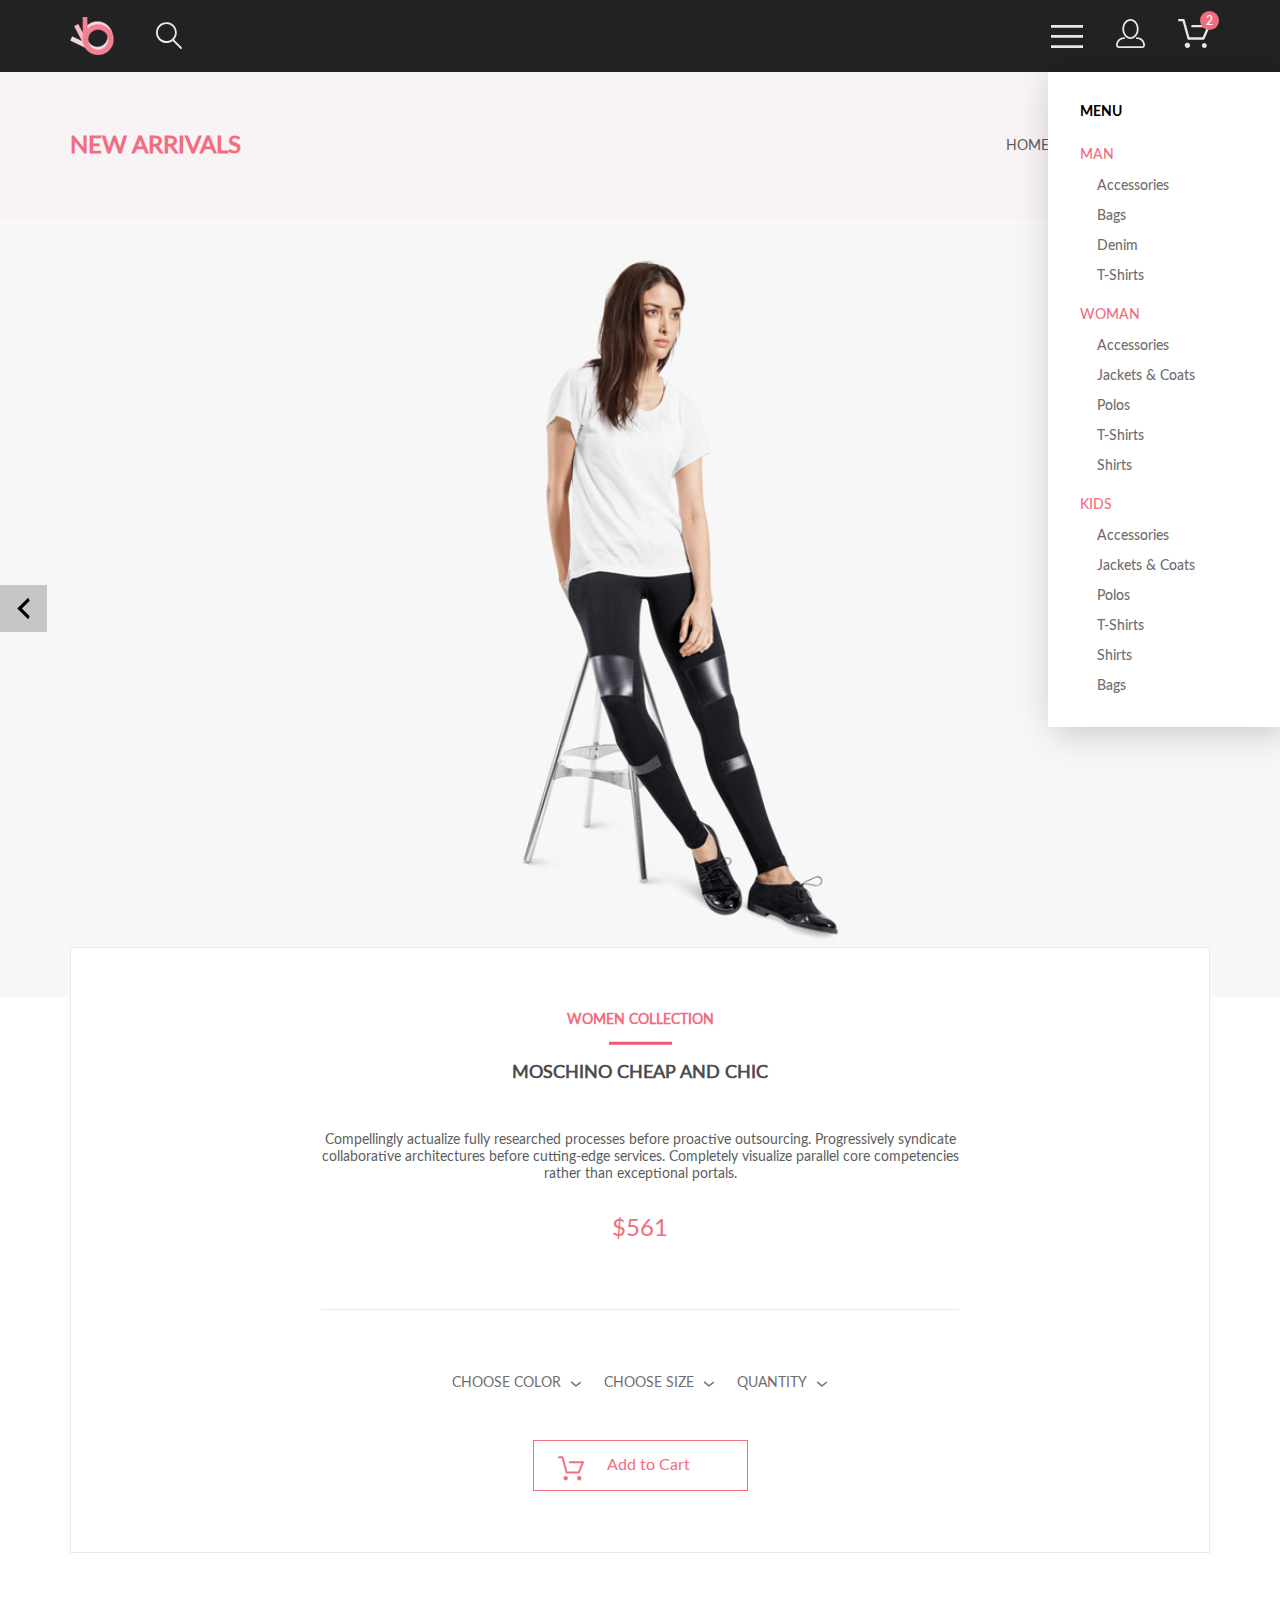
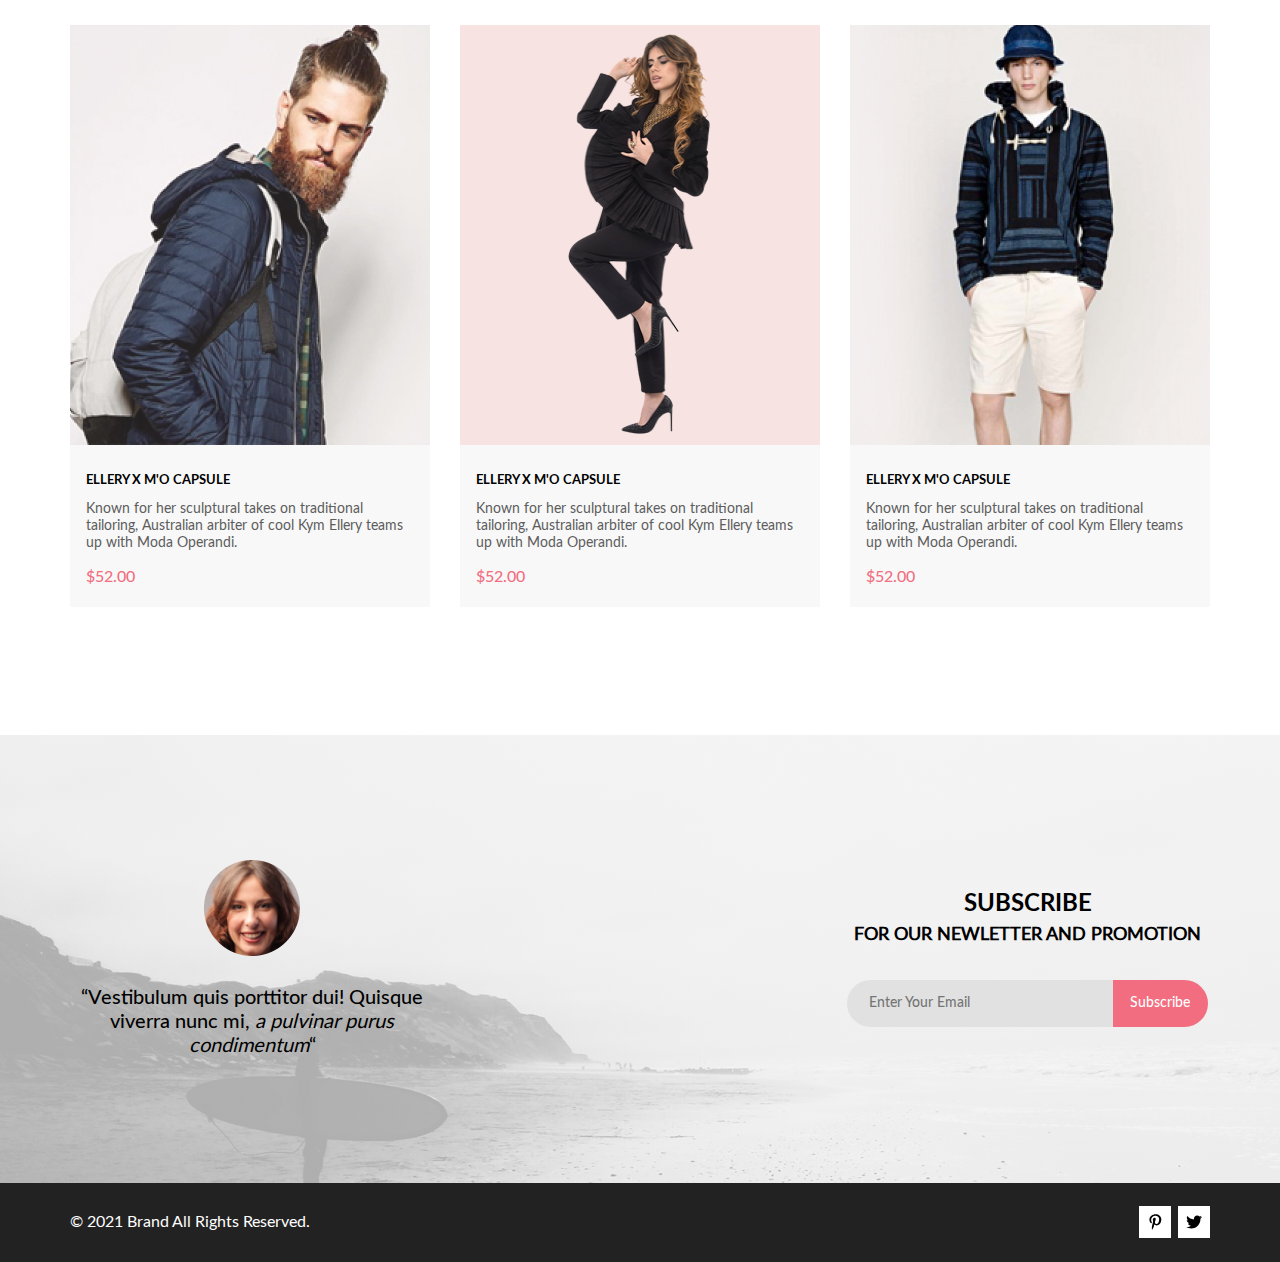
<file: product.html>
<!DOCTYPE html>
<html lang="en">
<head>
    <meta charset="UTF-8">
    <meta name="viewport" content="width=device-width, initial-scale=1">
    <link rel="stylesheet" href="css/catalog.css">
    <title>Product</title>
</head>
<body>
<div class="box-content">
    <header class="header-block bg-black">
        <div class="header center">
            <div class="header__left">
                <img src="img/logo.png" alt="image">
                <button class="header__button-watch">
                    <svg class="header__svg" xmlns="http://www.w3.org/2000/svg" width="27" height="28" viewBox="0 0 27 28"
                         fill="none">
                        <path d="M19.0589 17.6251C20.6705 15.865 21.6275 13.6039 21.769 11.2216C21.9106 8.83932 21.2281 6.48088 19.8362 4.54232C18.4443 2.60377 16.4278 1.20318 14.1252 0.575765C11.8227 -0.0516554 9.37437 0.132305 7.19143 1.09675C5.0085 2.0612 3.22389 3.74739 2.1373 5.87217C1.05071 7.99695 0.728322 10.4309 1.22426 12.7653C1.72021 15.0997 3.00428 17.1923 4.86085 18.6919C6.71741 20.1914 9.0334 21.0064 11.4199 21.0001C13.6723 21.0031 15.8638 20.2691 17.6599 18.9101L25.4079 26.7171C25.4934 26.8061 25.5958 26.8772 25.7091 26.9261C25.8225 26.9751 25.9444 27.0009 26.0679 27.0021C26.1916 27.0024 26.314 26.9773 26.4276 26.9283C26.5411 26.8793 26.6434 26.8074 26.7279 26.7171C26.9018 26.5362 26.999 26.295 26.999 26.0441C26.999 25.7931 26.9018 25.5519 26.7279 25.371L19.0589 17.6251ZM2.88589 10.5001C2.89873 8.81477 3.41021 7.17101 4.35586 5.776C5.30151 4.38098 6.63899 3.29715 8.1997 2.66114C9.76042 2.02513 11.4745 1.86542 13.1258 2.20213C14.7772 2.53884 16.2919 3.3569 17.479 4.55319C18.6661 5.74948 19.4725 7.27044 19.7965 8.92433C20.1204 10.5782 19.9475 12.291 19.2995 13.8468C18.6515 15.4026 17.5574 16.7316 16.1551 17.6665C14.7529 18.6014 13.1052 19.1002 11.4199 19.1C9.14843 19.0892 6.97409 18.1775 5.3741 16.5652C3.77412 14.9528 2.87924 12.7715 2.88589 10.5001Z"/>
                    </svg>
                </button>
            </div>
            <div class="header__right">
                <div class="header__button header__burger">
                    <label for="burger"><svg class="header__svg" xmlns="http://www.w3.org/2000/svg" width="32" height="23" viewBox="0 0 32 23"
                                             fill="none">
                        <path d="M0 23V20.31H32V23H0ZM0 12.76V10.07H32V12.76H0ZM0 2.69V0H32V2.69H0Z"/>
                    </svg></label>
                    <input id="burger" type="checkbox" class="burger-checkbox">
                    <nav class="burger-nav">
                        <h3 class="burger-nav__head">
                            MENU
                        </h3>
                        <a href="#" class="burger-nav__main-link">MAN</a>
                        <ul class="burger-nav__list">
                            <li class="burger-nav__item">
                                <a href="#" class="burger-nav__link">Accessories</a>
                            </li>
                            <li class="burger-nav__item">
                                <a href="#" class="burger-nav__link">Bags</a>
                            </li>
                            <li class="burger-nav__item">
                                <a href="#" class="burger-nav__link">Denim</a>
                            </li>
                            <li class="burger-nav__item">
                                <a href="#" class="burger-nav__link">T-Shirts</a>
                            </li>
                        </ul>
                        <a href="#" class="burger-nav__main-link">WOMAN</a>
                        <ul class="burger-nav__list">
                            <li class="burger-nav__item">
                                <a href="#" class="burger-nav__link">Accessories</a>
                            </li>
                            <li class="burger-nav__item">
                                <a href="#" class="burger-nav__link">Jackets & Coats</a>
                            </li>
                            <li class="burger-nav__item">
                                <a href="#" class="burger-nav__link">Polos</a>
                            </li>
                            <li class="burger-nav__item">
                                <a href="#" class="burger-nav__link">T-Shirts</a>
                            </li>
                            <li class="burger-nav__item">
                                <a href="#" class="burger-nav__link">Shirts</a>
                            </li>
                        </ul>
                        <a href="#" class="burger-nav__main-link">KIDS</a>
                        <ul class="burger-nav__list">
                            <li class="burger-nav__item">
                                <a href="#" class="burger-nav__link">Accessories</a>
                            </li>
                            <li class="burger-nav__item">
                                <a href="#" class="burger-nav__link">Jackets & Coats</a>
                            </li>
                            <li class="burger-nav__item">
                                <a href="#" class="burger-nav__link">Polos</a>
                            </li>
                            <li class="burger-nav__item">
                                <a href="#" class="burger-nav__link">T-Shirts</a>
                            </li>
                            <li class="burger-nav__item">
                                <a href="#" class="burger-nav__link">Shirts</a>
                            </li>
                            <li class="burger-nav__item">
                                <a href="#" class="burger-nav__link">Bags</a>
                            </li>
                        </ul>
                    </nav>
                </div>
                <a href="registration.html" class="header__button">
                    <svg class="header__svg" xmlns="http://www.w3.org/2000/svg" width="29" height="29" viewBox="0 0 29 29"
                         fill="none">
                        <path d="M14.5 19.937C19 19.937 22.656 15.464 22.656 9.968C22.656 4.472 19 0 14.5 0C13.3631 0.0217413 12.2463 0.303398 11.2351 0.823397C10.2239 1.34339 9.34507 2.08794 8.66602 3C7.12663 4.99573 6.30819 7.45381 6.34399 9.974C6.34399 15.465 10 19.937 14.5 19.937ZM14.5 1.813C18 1.813 20.844 5.472 20.844 9.969C20.844 14.466 17.998 18.125 14.5 18.125C11.002 18.125 8.15603 14.465 8.15503 9.969C8.15403 5.473 11 1.813 14.5 1.813ZM20.844 18.125C20.6036 18.125 20.373 18.2205 20.203 18.3905C20.033 18.5605 19.9375 18.7911 19.9375 19.0315C19.9375 19.2719 20.033 19.5025 20.203 19.6725C20.373 19.8425 20.6036 19.938 20.844 19.938C22.526 19.9399 24.1386 20.6088 25.3279 21.7982C26.5172 22.9875 27.1861 24.6 27.188 26.282C27.1875 26.5221 27.0918 26.7523 26.922 26.9221C26.7522 27.0918 26.5221 27.1875 26.282 27.188H2.71997C2.47985 27.1875 2.24975 27.0918 2.07996 26.9221C1.91016 26.7523 1.81449 26.5221 1.81396 26.282C1.81608 24.6001 2.48517 22.9877 3.67444 21.7985C4.86371 20.6092 6.47608 19.9401 8.15796 19.938C8.39824 19.938 8.62868 19.8425 8.79858 19.6726C8.96849 19.5027 9.06396 19.2723 9.06396 19.032C9.06396 18.7917 8.96849 18.5613 8.79858 18.3914C8.62868 18.2215 8.39824 18.126 8.15796 18.126C5.99541 18.1279 3.92201 18.9875 2.39258 20.5164C0.863144 22.0453 0.00264777 24.1185 0 26.281C0.000794067 27.0019 0.287502 27.693 0.797241 28.2027C1.30698 28.7125 1.99811 28.9992 2.71899 29H26.282C27.0027 28.9989 27.6936 28.7121 28.2031 28.2024C28.7126 27.6927 28.9992 27.0017 29 26.281C28.9974 24.1187 28.1372 22.0457 26.6083 20.5168C25.0793 18.9878 23.0063 18.1276 20.844 18.125Z"/>
                    </svg>
                </a>
                <a class="header__button cart-icon" href="cart.html">
                    <svg class="header__svg" xmlns="http://www.w3.org/2000/svg" width="32" height="29" viewBox="0 0 32 29" fill="none">
                        <path d="M26.2009 29C25.5532 28.9738 24.9415 28.6948 24.4972 28.2227C24.0529 27.7506 23.8114 27.1232 23.8245 26.475C23.8376 25.8269 24.1043 25.2097 24.5673 24.7559C25.0303 24.3022 25.6527 24.048 26.301 24.048C26.9493 24.048 27.5717 24.3022 28.0347 24.7559C28.4977 25.2097 28.7644 25.8269 28.7775 26.475C28.7906 27.1232 28.549 27.7506 28.1047 28.2227C27.6604 28.6948 27.0488 28.9738 26.401 29H26.2009ZM6.75293 26.32C6.75293 25.79 6.91011 25.2718 7.20459 24.8311C7.49907 24.3904 7.91764 24.0469 8.40735 23.844C8.89705 23.6412 9.43594 23.5881 9.95581 23.6915C10.4757 23.7949 10.9532 24.0502 11.328 24.425C11.7028 24.7998 11.9581 25.2773 12.0615 25.7972C12.1649 26.317 12.1118 26.8559 11.9089 27.3456C11.7061 27.8353 11.3626 28.2539 10.9219 28.5483C10.4812 28.8428 9.96304 29 9.43298 29C9.08087 29.0003 8.73212 28.9311 8.40674 28.7966C8.08136 28.662 7.78569 28.4646 7.53662 28.2158C7.28755 27.9669 7.09001 27.6713 6.9552 27.3461C6.82039 27.0208 6.75098 26.6721 6.75098 26.32H6.75293ZM10.553 20.686C10.2935 20.6868 10.0409 20.6024 9.83411 20.4457C9.62727 20.2891 9.47758 20.0689 9.40796 19.819L4.57495 2.36401H1.18201C0.868521 2.36401 0.567859 2.23947 0.346191 2.01781C0.124523 1.79614 0 1.49549 0 1.18201C0 0.868519 0.124523 0.567873 0.346191 0.346205C0.567859 0.124537 0.868521 5.81268e-06 1.18201 5.81268e-06H5.46301C5.7225 -0.00080736 5.97504 0.0837201 6.18176 0.240568C6.38848 0.397416 6.53784 0.617884 6.60693 0.868006L11.4399 18.323H24.6179L29.001 8.27501H14.401C14.2428 8.27961 14.0854 8.25242 13.9379 8.19507C13.7904 8.13771 13.6559 8.05134 13.5424 7.94108C13.4288 7.83082 13.3386 7.69891 13.277 7.55315C13.2154 7.40739 13.1836 7.25075 13.1836 7.0925C13.1836 6.93426 13.2154 6.77762 13.277 6.63186C13.3386 6.4861 13.4288 6.35419 13.5424 6.24393C13.6559 6.13367 13.7904 6.0473 13.9379 5.98994C14.0854 5.93259 14.2428 5.90541 14.401 5.91001H30.814C31.0097 5.90996 31.2022 5.95866 31.3744 6.05172C31.5465 6.14478 31.6928 6.27926 31.7999 6.44301C31.9078 6.60729 31.9734 6.79569 31.9908 6.99145C32.0083 7.18721 31.9771 7.38424 31.9 7.565L26.495 19.977C26.4026 20.1876 26.251 20.3668 26.0585 20.4927C25.866 20.6186 25.641 20.6858 25.411 20.686H10.553Z"/>
                    </svg>
                </a>
            </div>
        </div>
        <div class="header-nav">
            <div class="header-nav__container center">
                <h2 class="header-nav__title">
                    NEW ARRIVALS
                </h2>
                <nav class="header-nav__nav">
                    <a href="index.html" class="header-nav__link">
                        HOME
                    </a>
                    /
                    <a href="#" class="header-nav__link">
                        MEN
                    </a>
                    /
                    <a href="#" class="header-nav__link">
                        NEW ARRIVALS
                    </a>
                </nav>
            </div>
        </div>
    </header>
    <div class="catalog">
        <div class="catalog__slide center">
            <img src="img/catalog/catalog-item1.png" alt="image" class="catalog__img">
        </div>
        <div class="catalog-buttons">
            <button class="catalog-buttons__button">
                <svg class="catalog-buttons__svg" xmlns="http://www.w3.org/2000/svg" width="31" height="31"
                     viewBox="0 0 31 31" fill="none">
                    <path d="M21.6998 7.7499L13.9498 15.4999L21.6998 23.2499L20.1498 26.3499L9.2998 15.4999L20.1498 4.6499L21.6998 7.7499Z"/>
                </svg>
            </button>
            <button class="catalog-buttons__button">
                <svg class="catalog-buttons__svg catalog-right-btn" xmlns="http://www.w3.org/2000/svg" width="31"
                     height="31" viewBox="0 0 31 31" fill="none">
                    <path d="M21.6998 7.7499L13.9498 15.4999L21.6998 23.2499L20.1498 26.3499L9.2998 15.4999L20.1498 4.6499L21.6998 7.7499Z"/>
                </svg>
            </button>
        </div>
    </div>
    <section class="catalog-card position-relative center">
        <div class="catalog-card__container">
            <div class="catalog-card__dsc">
                <h2 class="catalog-card__dsc__main-title">WOMEN COLLECTION</h2>
                <svg class="catalog-card__dsc__svg" xmlns="http://www.w3.org/2000/svg" width="63" height="4"
                     viewBox="0 0 63 4" fill="none">
                    <path d="M63 0.786865H0V3.81225H63V0.786865Z" fill="#EF5B70"/>
                </svg>
                <h3 class="catalog-card__dsc__title-model">MOSCHINO CHEAP AND CHIC</h3>
                <p class="catalog-card__dsc__dsc">
                    Compellingly actualize fully researched processes before proactive outsourcing. Progressively syndicate
                    collaborative architectures before cutting-edge services. Completely visualize parallel core
                    competencies rather than exceptional portals.
                </p>
                <p class="catalog-card__dsc__price">$561</p>
            </div>
            <form action="#" class="catalog-card__form">
                <div class="cat-card-form">
                    <details class="cat-card-form__details">
                        <summary class="cat-card-form__summary">
                            <p class="cat-card-form__name">CHOOSE COLOR</p>
                            <svg xmlns="http://www.w3.org/2000/svg" width="11" height="6" viewBox="0 0 11 6" fill="none">
                                <path d="M5.00214 5.64846C4.83521 5.64879 4.67343 5.59016 4.54488 5.48275L0.258102 1.88021C0.112196 1.75791 0.0204417 1.58217 0.00302325 1.39165C-0.0143952 1.20112 0.0439493 1.01143 0.165221 0.864289C0.286493 0.717149 0.460759 0.624619 0.649682 0.607053C0.838605 0.589487 1.02671 0.648325 1.17262 0.770623L5.00214 3.9985L8.83167 0.885905C8.90475 0.826055 8.98884 0.781361 9.0791 0.754391C9.16937 0.727421 9.26403 0.718707 9.35764 0.72875C9.45126 0.738794 9.54198 0.767396 9.6246 0.812913C9.70722 0.85843 9.7801 0.919965 9.83906 0.993981C9.90449 1.06806 9.95405 1.15498 9.98462 1.24927C10.0152 1.34357 10.0261 1.44321 10.0167 1.54197C10.0073 1.64073 9.97784 1.73646 9.93005 1.82318C9.88227 1.9099 9.81723 1.98573 9.73904 2.04592L5.45225 5.52598C5.32002 5.61641 5.16154 5.65954 5.00214 5.64846Z" fill="#6F6E6E"/>
                            </svg>
                        </summary>
                    </details>
                    <details class="cat-card-form__details">
                        <summary class="cat-card-form__summary">
                            <p class="cat-card-form__name">CHOOSE SIZE </p>
                            <svg xmlns="http://www.w3.org/2000/svg" width="11" height="6" viewBox="0 0 11 6" fill="none">
                                <path d="M5.00214 5.64846C4.83521 5.64879 4.67343 5.59016 4.54488 5.48275L0.258102 1.88021C0.112196 1.75791 0.0204417 1.58217 0.00302325 1.39165C-0.0143952 1.20112 0.0439493 1.01143 0.165221 0.864289C0.286493 0.717149 0.460759 0.624619 0.649682 0.607053C0.838605 0.589487 1.02671 0.648325 1.17262 0.770623L5.00214 3.9985L8.83167 0.885905C8.90475 0.826055 8.98884 0.781361 9.0791 0.754391C9.16937 0.727421 9.26403 0.718707 9.35764 0.72875C9.45126 0.738794 9.54198 0.767396 9.6246 0.812913C9.70722 0.85843 9.7801 0.919965 9.83906 0.993981C9.90449 1.06806 9.95405 1.15498 9.98462 1.24927C10.0152 1.34357 10.0261 1.44321 10.0167 1.54197C10.0073 1.64073 9.97784 1.73646 9.93005 1.82318C9.88227 1.9099 9.81723 1.98573 9.73904 2.04592L5.45225 5.52598C5.32002 5.61641 5.16154 5.65954 5.00214 5.64846Z" fill="#6F6E6E"/>
                            </svg>
                        </summary>
                    </details>
                    <details class="cat-card-form__details">
                        <summary class="cat-card-form__summary">
                            <p class="cat-card-form__name">QUANTITY</p>
                            <svg xmlns="http://www.w3.org/2000/svg" width="11" height="6" viewBox="0 0 11 6" fill="none">
                                <path d="M5.00214 5.64846C4.83521 5.64879 4.67343 5.59016 4.54488 5.48275L0.258102 1.88021C0.112196 1.75791 0.0204417 1.58217 0.00302325 1.39165C-0.0143952 1.20112 0.0439493 1.01143 0.165221 0.864289C0.286493 0.717149 0.460759 0.624619 0.649682 0.607053C0.838605 0.589487 1.02671 0.648325 1.17262 0.770623L5.00214 3.9985L8.83167 0.885905C8.90475 0.826055 8.98884 0.781361 9.0791 0.754391C9.16937 0.727421 9.26403 0.718707 9.35764 0.72875C9.45126 0.738794 9.54198 0.767396 9.6246 0.812913C9.70722 0.85843 9.7801 0.919965 9.83906 0.993981C9.90449 1.06806 9.95405 1.15498 9.98462 1.24927C10.0152 1.34357 10.0261 1.44321 10.0167 1.54197C10.0073 1.64073 9.97784 1.73646 9.93005 1.82318C9.88227 1.9099 9.81723 1.98573 9.73904 2.04592L5.45225 5.52598C5.32002 5.61641 5.16154 5.65954 5.00214 5.64846Z" fill="#6F6E6E"/>
                            </svg>
                        </summary>
                    </details>
                </div>
                <button type="submit" class="catalog-card__form__button">
                    <svg class="catalog-card__form__button__svg" xmlns="http://www.w3.org/2000/svg" width="27" height="25"
                         viewBox="0 0 27 25" fill="none">
                        <path d="M5.49847 22.185C5.50635 21.752 5.64091 21.3309 5.88519 20.9748C6.12947 20.6186 6.47261 20.3431 6.87158 20.1828C7.27055 20.0226 7.7076 19.9848 8.12781 20.0741C8.54802 20.1635 8.93269 20.376 9.23358 20.685C9.53447 20.994 9.73817 21.3857 9.81909 21.811C9.90002 22.2363 9.85453 22.6763 9.68842 23.0756C9.52231 23.475 9.24296 23.8161 8.88538 24.0559C8.52779 24.2957 8.10791 24.4237 7.67847 24.4237C7.38955 24.4211 7.10399 24.3611 6.83807 24.2472C6.57216 24.1333 6.3311 23.9676 6.12866 23.7597C5.92623 23.5518 5.76639 23.3057 5.65826 23.0355C5.55013 22.7653 5.49584 22.4763 5.49847 22.185ZM21.3045 24.4237C20.8711 24.4303 20.4453 24.3087 20.0797 24.074C19.7141 23.8393 19.4247 23.5017 19.2471 23.103C19.0696 22.7042 19.0117 22.2618 19.0806 21.8303C19.1496 21.3988 19.3423 20.9971 19.6351 20.6748C19.9278 20.3524 20.3077 20.1236 20.728 20.0165C21.1482 19.9095 21.5903 19.929 21.9997 20.0724C22.4091 20.2159 22.7679 20.4771 23.0317 20.8238C23.2956 21.1706 23.453 21.5877 23.4845 22.0236C23.5269 22.6155 23.3369 23.2004 22.9555 23.6523C22.7706 23.8745 22.5436 24.0574 22.2877 24.1901C22.0319 24.3227 21.7524 24.4025 21.4655 24.4247L21.3045 24.4237ZM8.59351 17.4855C8.38116 17.4851 8.17488 17.414 8.00671 17.2833C7.83855 17.1525 7.71792 16.9694 7.66351 16.7624L3.73651 2.19527H0.978516C0.719001 2.19527 0.470064 2.09128 0.28656 1.90622C0.103056 1.72116 0 1.47018 0 1.20847C0 0.946764 0.103056 0.695782 0.28656 0.510726C0.470064 0.325669 0.719001 0.22168 0.978516 0.22168H4.45752C4.66982 0.222254 4.876 0.293463 5.04413 0.424184C5.21226 0.554905 5.33295 0.737883 5.38751 0.944787L9.31451 15.5119H20.0185L23.5765 7.12665H11.7185C11.459 7.12665 11.2101 7.02266 11.0266 6.83761C10.8431 6.65255 10.74 6.40157 10.74 6.13986C10.74 5.87815 10.8431 5.62717 11.0266 5.44211C11.2101 5.25705 11.459 5.15306 11.7185 5.15306H25.0535C25.2131 5.15352 25.3701 5.19451 25.5099 5.27223C25.6497 5.34995 25.7679 5.46195 25.8535 5.59784C25.9413 5.73569 25.9945 5.89303 26.0084 6.05627C26.0224 6.21951 25.9966 6.38368 25.9335 6.53465L21.5425 16.8935C21.469 17.0684 21.3462 17.2177 21.1895 17.3229C21.0327 17.4281 20.8488 17.4846 20.6605 17.4855H8.59351Z"/>
                    </svg>
                    <span>
                Add to Cart
            </span>
                </button>
            </form>
        </div>
    </section>
    <section class="fi center">
        <div class="fi__block-articles">
            <article class="fi-item">
                <img src="img/image1.jpg" alt="image" class="fi-item__img">
                <div class="fi-item__dsc-container">
                    <a href="#" class="fi-item__link">ELLERY X M'O CAPSULE</a>
                    <p class="fi-item__dsc">Known for her sculptural takes on traditional tailoring, Australian arbiter of
                        cool Kym Ellery teams up with Moda Operandi.</p>
                    <p class="fi-item__price">$52.00</p>
                </div>
            </article>
            <article class="fi-item">
                <img src="img/Image2.png" alt="image" class="fi-item__img">
                <div class="fi-item__dsc-container">
                    <a href="#" class="fi-item__link">ELLERY X M'O CAPSULE</a>
                    <p class="fi-item__dsc">Known for her sculptural takes on traditional tailoring, Australian arbiter of
                        cool Kym Ellery teams up with Moda Operandi.</p>
                    <p class="fi-item__price">$52.00</p>
                </div>
            </article>
            <article class="fi-item">
                <img src="img/image3.png" alt="image" class="fi-item__img">
                <div class="fi-item__dsc-container">
                    <a href="#" class="fi-item__link">ELLERY X M'O CAPSULE</a>
                    <p class="fi-item__dsc">Known for her sculptural takes on traditional tailoring, Australian arbiter of
                        cool Kym Ellery teams up with Moda Operandi.</p>
                    <p class="fi-item__price">$52.00</p>
                </div>
            </article>
        </div>
    </section>
    <section class="subscribe center">
        <div class="subscribe-left">
            <img src="img/avatar.png" alt="avatar" class="subscribe-left__avatar">
            <blockquote class="subscribe-left__quote">“Vestibulum quis porttitor dui! Quisque viverra nunc mi, <span
                    class="subscribe-left__quote-italic">a pulvinar purus condimentum</span>“
            </blockquote>
        </div>
        <div class="subscribe-right">
            <h2 class="subscribe-right__title">
                SUBSCRIBE
                <br>
                <span class="subscribe-right__small-title">
                    FOR OUR NEWLETTER AND PROMOTION
                </span>
            </h2>
            <form action="#" class="subscribe-form">
                <input type="email" placeholder="Enter Your Email" required class="subscribe-form__input">
                <button class="subscribe-form__button">Subscribe</button>
            </form>
        </div>
    </section>
</div>
<footer class="footer bg-black">
    <div class="footer__container center">
        <div class="footer-left">
            <p> &copy 2021 Brand All Rights Reserved.</p>
        </div>
        <div class="footer-right">
            <a href="#" class="footer-right__link">
                <svg class="footer-right__svg" width="13" height="16" viewBox="0 0 13 16" fill="none"
                     xmlns="http://www.w3.org/2000/svg">
                    <g clip-path="url(#clip0_190_1618)">
                        <path d="M6.7402 0.203125C3.55552 0.203125 0.408081 2.34063 0.408081 5.8C0.408081 8 1.63726 9.25 2.38221 9.25C2.68951 9.25 2.86643 8.3875 2.86643 8.14375C2.86643 7.85313 2.13079 7.23438 2.13079 6.025C2.13079 3.5125 4.03043 1.73125 6.48878 1.73125C8.60259 1.73125 10.167 2.94062 10.167 5.1625C10.167 6.82187 9.50585 9.93437 7.3641 9.93437C6.59121 9.93437 5.93006 9.37187 5.93006 8.56563C5.93006 7.38438 6.74951 6.24062 6.74951 5.02187C6.74951 2.95312 3.83487 3.32812 3.83487 5.82812C3.83487 6.35313 3.90006 6.93437 4.13286 7.4125C3.70451 9.26875 2.82919 12.0344 2.82919 13.9469C2.82919 14.5375 2.91299 15.1188 2.96886 15.7094C3.0744 15.8281 3.02163 15.8156 3.18304 15.7563C4.74744 13.6 4.69157 13.1781 5.39928 10.3562C5.78107 11.0875 6.76814 11.4812 7.55034 11.4812C10.8468 11.4812 12.3274 8.24688 12.3274 5.33125C12.3274 2.22813 9.66415 0.203125 6.7402 0.203125Z"/>
                    </g>
                </svg>
            </a>
            <a href="#" class="footer-right__link">
                <svg class="footer-right__svg" width="17" height="16" viewBox="0 0 17 16" fill="none"
                     xmlns="http://www.w3.org/2000/svg">
                    <g id="twitter-brands 1" clip-path="url(#clip0_190_1614)">
                        <path id="Vector"
                              d="M14.4181 4.74107C14.4281 4.88319 14.4281 5.02535 14.4281 5.16747C14.4281 9.50247 11.1509 14.4974 5.16096 14.4974C3.31558 14.4974 1.60132 13.9593 0.159302 13.0253C0.421495 13.0558 0.673569 13.0659 0.94585 13.0659C2.46851 13.0659 3.8702 12.5482 4.98953 11.6649C3.5576 11.6345 2.3576 10.6903 1.94415 9.39081C2.14585 9.42125 2.34751 9.44156 2.5593 9.44156C2.85172 9.44156 3.14418 9.40094 3.41643 9.32991C1.92401 9.02531 0.80465 7.70553 0.80465 6.11163V6.07103C1.23825 6.31469 1.74249 6.46697 2.2769 6.48725C1.39959 5.89841 0.824826 4.89335 0.824826 3.75628C0.824826 3.14716 0.98614 2.58878 1.26851 2.10147C2.87187 4.09131 5.28195 5.39078 7.98443 5.53294C7.93403 5.28928 7.90376 5.0355 7.90376 4.78169C7.90376 2.97457 9.35586 1.5025 11.1609 1.5025C12.0987 1.5025 12.9457 1.89844 13.5407 2.53803C14.2768 2.39591 14.9827 2.12178 15.6079 1.74616C15.3659 2.5076 14.8516 3.14719 14.176 3.55325C14.8315 3.48222 15.4668 3.29944 16.0516 3.04566C15.608 3.69538 15.0533 4.27403 14.4181 4.74107Z"/>
                    </g>
                </svg>
            </a>
        </div>
    </div>
</footer>
</body>
</html>
</file>
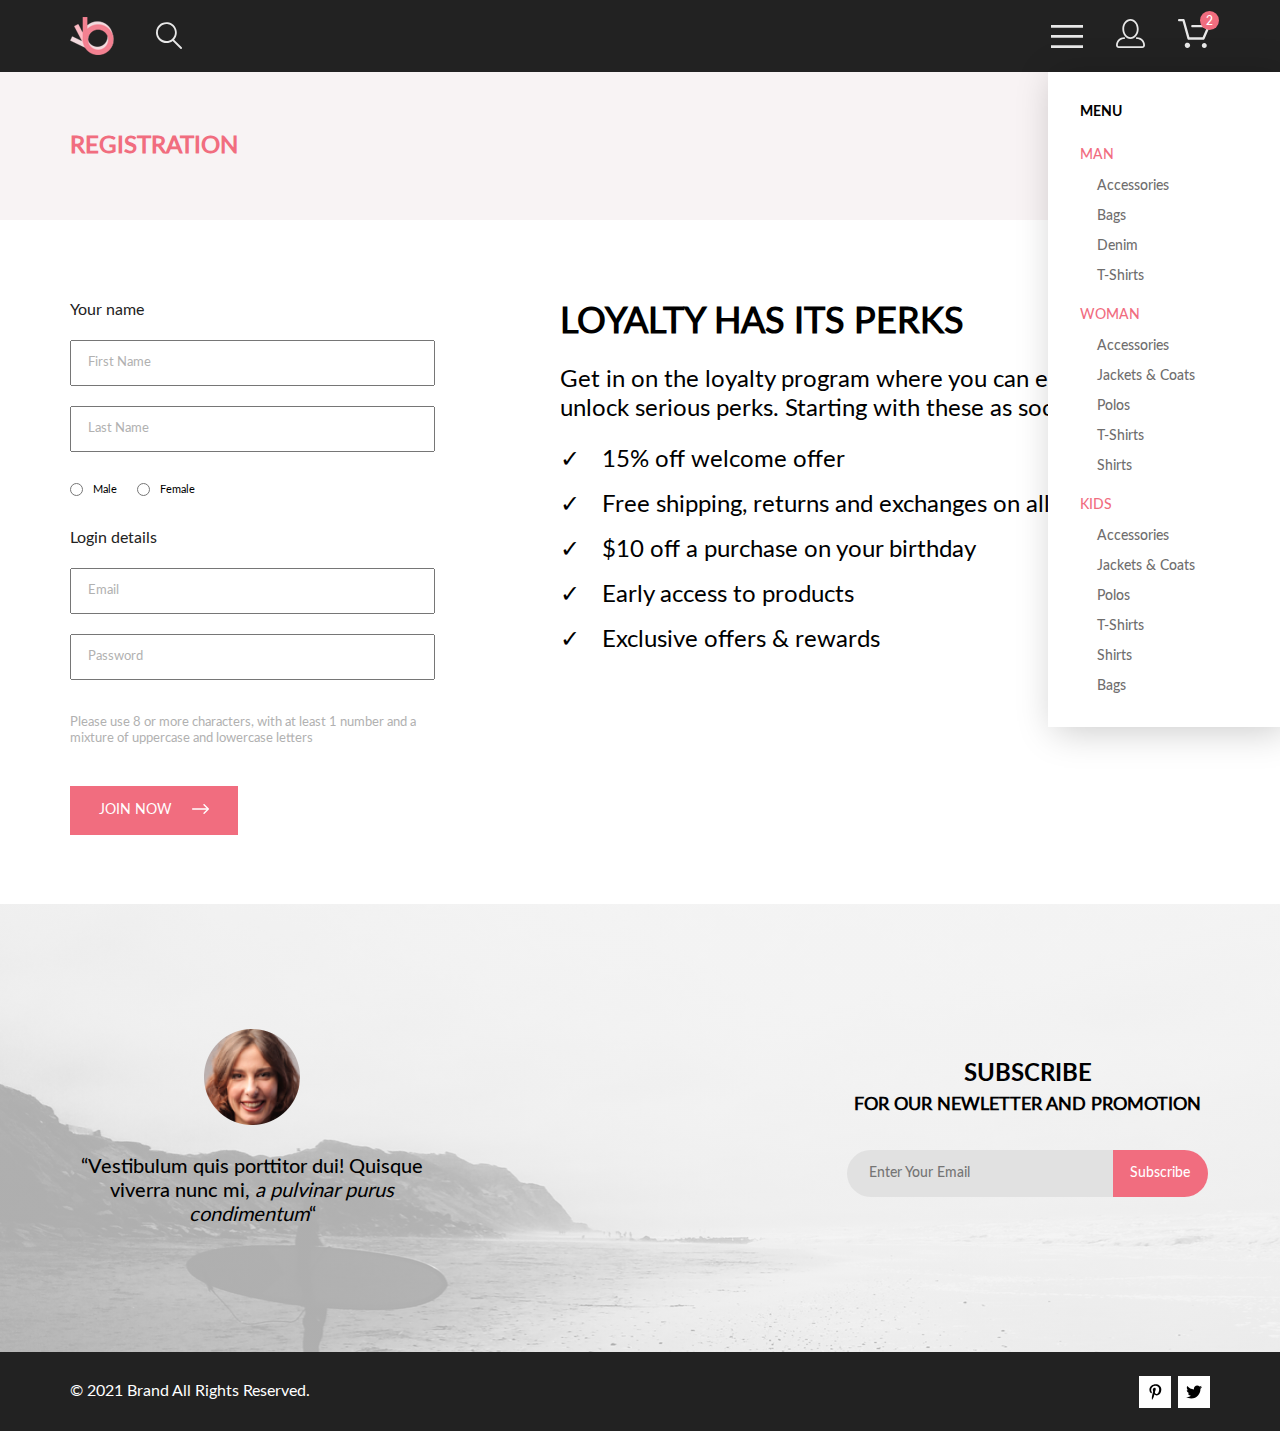
<file: registration.html>
<!DOCTYPE html>
<html lang="en">
<head>
    <meta charset="UTF-8">
    <meta name="viewport" content="width=device-width, initial-scale=1">
    <link rel="stylesheet" href="css/registration.css">
    <title>Registration</title>
</head>
<body>
<div class="box-content">
    <header class="header-block bg-black">
        <div class="header center">
            <div class="header__left">
                <img src="img/logo.png" alt="image">
                <button class="header__button-watch">
                    <svg class="header__svg" xmlns="http://www.w3.org/2000/svg" width="27" height="28" viewBox="0 0 27 28"
                         fill="none">
                        <path d="M19.0589 17.6251C20.6705 15.865 21.6275 13.6039 21.769 11.2216C21.9106 8.83932 21.2281 6.48088 19.8362 4.54232C18.4443 2.60377 16.4278 1.20318 14.1252 0.575765C11.8227 -0.0516554 9.37437 0.132305 7.19143 1.09675C5.0085 2.0612 3.22389 3.74739 2.1373 5.87217C1.05071 7.99695 0.728322 10.4309 1.22426 12.7653C1.72021 15.0997 3.00428 17.1923 4.86085 18.6919C6.71741 20.1914 9.0334 21.0064 11.4199 21.0001C13.6723 21.0031 15.8638 20.2691 17.6599 18.9101L25.4079 26.7171C25.4934 26.8061 25.5958 26.8772 25.7091 26.9261C25.8225 26.9751 25.9444 27.0009 26.0679 27.0021C26.1916 27.0024 26.314 26.9773 26.4276 26.9283C26.5411 26.8793 26.6434 26.8074 26.7279 26.7171C26.9018 26.5362 26.999 26.295 26.999 26.0441C26.999 25.7931 26.9018 25.5519 26.7279 25.371L19.0589 17.6251ZM2.88589 10.5001C2.89873 8.81477 3.41021 7.17101 4.35586 5.776C5.30151 4.38098 6.63899 3.29715 8.1997 2.66114C9.76042 2.02513 11.4745 1.86542 13.1258 2.20213C14.7772 2.53884 16.2919 3.3569 17.479 4.55319C18.6661 5.74948 19.4725 7.27044 19.7965 8.92433C20.1204 10.5782 19.9475 12.291 19.2995 13.8468C18.6515 15.4026 17.5574 16.7316 16.1551 17.6665C14.7529 18.6014 13.1052 19.1002 11.4199 19.1C9.14843 19.0892 6.97409 18.1775 5.3741 16.5652C3.77412 14.9528 2.87924 12.7715 2.88589 10.5001Z"/>
                    </svg>
                </button>
            </div>
            <div class="header__right">
                <div class="header__button header__burger">
                    <label for="burger"><svg class="header__svg" xmlns="http://www.w3.org/2000/svg" width="32" height="23" viewBox="0 0 32 23"
                                             fill="none">
                        <path d="M0 23V20.31H32V23H0ZM0 12.76V10.07H32V12.76H0ZM0 2.69V0H32V2.69H0Z"/>
                    </svg></label>
                    <input id="burger" type="checkbox" class="burger-checkbox">
                    <nav class="burger-nav">
                        <h3 class="burger-nav__head">
                            MENU
                        </h3>
                        <a href="#" class="burger-nav__main-link">MAN</a>
                        <ul class="burger-nav__list">
                            <li class="burger-nav__item">
                                <a href="#" class="burger-nav__link">Accessories</a>
                            </li>
                            <li class="burger-nav__item">
                                <a href="#" class="burger-nav__link">Bags</a>
                            </li>
                            <li class="burger-nav__item">
                                <a href="#" class="burger-nav__link">Denim</a>
                            </li>
                            <li class="burger-nav__item">
                                <a href="#" class="burger-nav__link">T-Shirts</a>
                            </li>
                        </ul>
                        <a href="#" class="burger-nav__main-link">WOMAN</a>
                        <ul class="burger-nav__list">
                            <li class="burger-nav__item">
                                <a href="#" class="burger-nav__link">Accessories</a>
                            </li>
                            <li class="burger-nav__item">
                                <a href="#" class="burger-nav__link">Jackets & Coats</a>
                            </li>
                            <li class="burger-nav__item">
                                <a href="#" class="burger-nav__link">Polos</a>
                            </li>
                            <li class="burger-nav__item">
                                <a href="#" class="burger-nav__link">T-Shirts</a>
                            </li>
                            <li class="burger-nav__item">
                                <a href="#" class="burger-nav__link">Shirts</a>
                            </li>
                        </ul>
                        <a href="#" class="burger-nav__main-link">KIDS</a>
                        <ul class="burger-nav__list">
                            <li class="burger-nav__item">
                                <a href="#" class="burger-nav__link">Accessories</a>
                            </li>
                            <li class="burger-nav__item">
                                <a href="#" class="burger-nav__link">Jackets & Coats</a>
                            </li>
                            <li class="burger-nav__item">
                                <a href="#" class="burger-nav__link">Polos</a>
                            </li>
                            <li class="burger-nav__item">
                                <a href="#" class="burger-nav__link">T-Shirts</a>
                            </li>
                            <li class="burger-nav__item">
                                <a href="#" class="burger-nav__link">Shirts</a>
                            </li>
                            <li class="burger-nav__item">
                                <a href="#" class="burger-nav__link">Bags</a>
                            </li>
                        </ul>
                    </nav>
                </div>
                <button class="header__button">
                    <svg class="header__svg" xmlns="http://www.w3.org/2000/svg" width="29" height="29" viewBox="0 0 29 29"
                         fill="none">
                        <path d="M14.5 19.937C19 19.937 22.656 15.464 22.656 9.968C22.656 4.472 19 0 14.5 0C13.3631 0.0217413 12.2463 0.303398 11.2351 0.823397C10.2239 1.34339 9.34507 2.08794 8.66602 3C7.12663 4.99573 6.30819 7.45381 6.34399 9.974C6.34399 15.465 10 19.937 14.5 19.937ZM14.5 1.813C18 1.813 20.844 5.472 20.844 9.969C20.844 14.466 17.998 18.125 14.5 18.125C11.002 18.125 8.15603 14.465 8.15503 9.969C8.15403 5.473 11 1.813 14.5 1.813ZM20.844 18.125C20.6036 18.125 20.373 18.2205 20.203 18.3905C20.033 18.5605 19.9375 18.7911 19.9375 19.0315C19.9375 19.2719 20.033 19.5025 20.203 19.6725C20.373 19.8425 20.6036 19.938 20.844 19.938C22.526 19.9399 24.1386 20.6088 25.3279 21.7982C26.5172 22.9875 27.1861 24.6 27.188 26.282C27.1875 26.5221 27.0918 26.7523 26.922 26.9221C26.7522 27.0918 26.5221 27.1875 26.282 27.188H2.71997C2.47985 27.1875 2.24975 27.0918 2.07996 26.9221C1.91016 26.7523 1.81449 26.5221 1.81396 26.282C1.81608 24.6001 2.48517 22.9877 3.67444 21.7985C4.86371 20.6092 6.47608 19.9401 8.15796 19.938C8.39824 19.938 8.62868 19.8425 8.79858 19.6726C8.96849 19.5027 9.06396 19.2723 9.06396 19.032C9.06396 18.7917 8.96849 18.5613 8.79858 18.3914C8.62868 18.2215 8.39824 18.126 8.15796 18.126C5.99541 18.1279 3.92201 18.9875 2.39258 20.5164C0.863144 22.0453 0.00264777 24.1185 0 26.281C0.000794067 27.0019 0.287502 27.693 0.797241 28.2027C1.30698 28.7125 1.99811 28.9992 2.71899 29H26.282C27.0027 28.9989 27.6936 28.7121 28.2031 28.2024C28.7126 27.6927 28.9992 27.0017 29 26.281C28.9974 24.1187 28.1372 22.0457 26.6083 20.5168C25.0793 18.9878 23.0063 18.1276 20.844 18.125Z"/>
                    </svg>
                </button>
                <a class="header__button cart-icon" href="cart.html">
                    <svg class="header__svg" xmlns="http://www.w3.org/2000/svg" width="32" height="29" viewBox="0 0 32 29" fill="none">
                        <path d="M26.2009 29C25.5532 28.9738 24.9415 28.6948 24.4972 28.2227C24.0529 27.7506 23.8114 27.1232 23.8245 26.475C23.8376 25.8269 24.1043 25.2097 24.5673 24.7559C25.0303 24.3022 25.6527 24.048 26.301 24.048C26.9493 24.048 27.5717 24.3022 28.0347 24.7559C28.4977 25.2097 28.7644 25.8269 28.7775 26.475C28.7906 27.1232 28.549 27.7506 28.1047 28.2227C27.6604 28.6948 27.0488 28.9738 26.401 29H26.2009ZM6.75293 26.32C6.75293 25.79 6.91011 25.2718 7.20459 24.8311C7.49907 24.3904 7.91764 24.0469 8.40735 23.844C8.89705 23.6412 9.43594 23.5881 9.95581 23.6915C10.4757 23.7949 10.9532 24.0502 11.328 24.425C11.7028 24.7998 11.9581 25.2773 12.0615 25.7972C12.1649 26.317 12.1118 26.8559 11.9089 27.3456C11.7061 27.8353 11.3626 28.2539 10.9219 28.5483C10.4812 28.8428 9.96304 29 9.43298 29C9.08087 29.0003 8.73212 28.9311 8.40674 28.7966C8.08136 28.662 7.78569 28.4646 7.53662 28.2158C7.28755 27.9669 7.09001 27.6713 6.9552 27.3461C6.82039 27.0208 6.75098 26.6721 6.75098 26.32H6.75293ZM10.553 20.686C10.2935 20.6868 10.0409 20.6024 9.83411 20.4457C9.62727 20.2891 9.47758 20.0689 9.40796 19.819L4.57495 2.36401H1.18201C0.868521 2.36401 0.567859 2.23947 0.346191 2.01781C0.124523 1.79614 0 1.49549 0 1.18201C0 0.868519 0.124523 0.567873 0.346191 0.346205C0.567859 0.124537 0.868521 5.81268e-06 1.18201 5.81268e-06H5.46301C5.7225 -0.00080736 5.97504 0.0837201 6.18176 0.240568C6.38848 0.397416 6.53784 0.617884 6.60693 0.868006L11.4399 18.323H24.6179L29.001 8.27501H14.401C14.2428 8.27961 14.0854 8.25242 13.9379 8.19507C13.7904 8.13771 13.6559 8.05134 13.5424 7.94108C13.4288 7.83082 13.3386 7.69891 13.277 7.55315C13.2154 7.40739 13.1836 7.25075 13.1836 7.0925C13.1836 6.93426 13.2154 6.77762 13.277 6.63186C13.3386 6.4861 13.4288 6.35419 13.5424 6.24393C13.6559 6.13367 13.7904 6.0473 13.9379 5.98994C14.0854 5.93259 14.2428 5.90541 14.401 5.91001H30.814C31.0097 5.90996 31.2022 5.95866 31.3744 6.05172C31.5465 6.14478 31.6928 6.27926 31.7999 6.44301C31.9078 6.60729 31.9734 6.79569 31.9908 6.99145C32.0083 7.18721 31.9771 7.38424 31.9 7.565L26.495 19.977C26.4026 20.1876 26.251 20.3668 26.0585 20.4927C25.866 20.6186 25.641 20.6858 25.411 20.686H10.553Z"/>
                    </svg>
                </a>
            </div>
        </div>
        <div class="header-nav">
            <div class="header-nav__container center">
                <h2 class="header-nav__title">
                    REGISTRATION
                </h2>
            </div>
        </div>
    </header>
    <div class="reg-box center">
        <div class="reg-box__left">
            <form action="#" class="reg">
                <div class="reg__box-input">
                    <label for="first-name" class="reg__title">Your name</label>
                    <input type="text" id="first-name" class="reg__input" required placeholder="First Name">
                    <input type="text" id="last-name" class="reg__input" required placeholder="Last Name">
                </div>
                <div class="reg__box-radio">
                    <input type="radio" name="gender" id="male" class="reg__radio">
                    <label for="male" class="reg__label-radio">Male</label>
                    <input type="radio" name="gender" id="female" class="reg__radio">
                    <label for="female" class="reg__label-radio">Female</label>
                </div>
                <div class="reg__box-input">
                    <label for="email" class="reg__title">Login details</label>
                    <input type="email" name="" id="email" class="reg__input" required placeholder="Email">
                    <input type="password" name="" id="phone-number" class="reg__input" required placeholder="Password">
                    <p class="reg__valid-dsc">
                        Please use 8 or more characters, with at least 1 number and a mixture of uppercase and lowercase letters
                    </p>
                </div>
                <div class="reg__box-btn">
                    <button type="submit" class="reg__btn">
                        JOIN NOW
                        <span class="reg__arrow"><svg xmlns="http://www.w3.org/2000/svg" width="17" height="10" viewBox="0 0 17 10" fill="none">
<path fill-rule="evenodd" clip-rule="evenodd" d="M11.54 0.208095C11.6058 0.142131 11.684 0.0897967 11.77 0.0540883C11.8561 0.01838 11.9483 0 12.0415 0C12.1347 0 12.2269 0.01838 12.313 0.0540883C12.399 0.0897967 12.4772 0.142131 12.543 0.208095L16.7929 4.458C16.8589 4.5238 16.9112 4.60196 16.9469 4.68802C16.9826 4.77407 17.001 4.86632 17.001 4.95949C17.001 5.05266 16.9826 5.14491 16.9469 5.23097C16.9112 5.31702 16.8589 5.39518 16.7929 5.46098L12.543 9.71089C12.41 9.84389 12.2296 9.91861 12.0415 9.91861C11.8534 9.91861 11.673 9.84389 11.54 9.71089C11.407 9.57788 11.3323 9.39749 11.3323 9.2094C11.3323 9.0213 11.407 8.84091 11.54 8.70791L15.2898 4.95949L11.54 1.21107C11.474 1.14528 11.4217 1.06711 11.386 0.981059C11.3503 0.895005 11.3319 0.802752 11.3319 0.709584C11.3319 0.616415 11.3503 0.524162 11.386 0.438109C11.4217 0.352055 11.474 0.273891 11.54 0.208095Z" fill="white"/>
<path fill-rule="evenodd" clip-rule="evenodd" d="M0 4.95948C0 4.77162 0.0746263 4.59146 0.207462 4.45862C0.340297 4.32579 0.52046 4.25116 0.708318 4.25116H15.583C15.7708 4.25116 15.951 4.32579 16.0838 4.45862C16.2167 4.59146 16.2913 4.77162 16.2913 4.95948C16.2913 5.14734 16.2167 5.3275 16.0838 5.46033C15.951 5.59317 15.7708 5.6678 15.583 5.6678H0.708318C0.52046 5.6678 0.340297 5.59317 0.207462 5.46033C0.0746263 5.3275 0 5.14734 0 4.95948Z" fill="white"/>
</svg></span>
                    </button>
                </div>
            </form>
        </div>
        <div class="reg-box__right">
            <div class="perks">
                <h2 class="perks__title">LOYALTY HAS ITS PERKS</h2>
                <p class="perks__dsc">
                    Get in on the loyalty program where you can earn points and unlock serious perks. Starting with these as soon as you join:
                </p>
                <ul class="perks__ul">
                    <li class="perks__li">15% off welcome offer</li>
                    <li class="perks__li">Free shipping, returns and exchanges on all orders</li>
                    <li class="perks__li">$10 off a purchase on your birthday</li>
                    <li class="perks__li">Early access to products</li>
                    <li class="perks__li">Exclusive offers & rewards</li>
                </ul>
            </div>
        </div>
    </div>
    <section class="subscribe center">
        <div class="subscribe-left">
            <img src="img/avatar.png" alt="avatar" class="subscribe-left__avatar">
            <blockquote class="subscribe-left__quote">“Vestibulum quis porttitor dui! Quisque viverra nunc mi, <span
                    class="subscribe-left__quote-italic">a pulvinar purus condimentum</span>“
            </blockquote>
        </div>
        <div class="subscribe-right">
            <h2 class="subscribe-right__title">
                SUBSCRIBE
                <br>
                <span class="subscribe-right__small-title">
                    FOR OUR NEWLETTER AND PROMOTION
                </span>
            </h2>
            <form action="#" class="subscribe-form">
                <input type="email" placeholder="Enter Your Email" required class="subscribe-form__input">
                <button class="subscribe-form__button">Subscribe</button>
            </form>
        </div>
    </section>
</div>
<footer class="footer bg-black">
    <div class="footer__container center">
        <div class="footer-left">
            <p> &copy 2021 Brand All Rights Reserved.</p>
        </div>
        <div class="footer-right">
            <a href="#" class="footer-right__link">
                <svg class="footer-right__svg" width="13" height="16" viewBox="0 0 13 16" fill="none"
                     xmlns="http://www.w3.org/2000/svg">
                    <g clip-path="url(#clip0_190_1618)">
                        <path d="M6.7402 0.203125C3.55552 0.203125 0.408081 2.34063 0.408081 5.8C0.408081 8 1.63726 9.25 2.38221 9.25C2.68951 9.25 2.86643 8.3875 2.86643 8.14375C2.86643 7.85313 2.13079 7.23438 2.13079 6.025C2.13079 3.5125 4.03043 1.73125 6.48878 1.73125C8.60259 1.73125 10.167 2.94062 10.167 5.1625C10.167 6.82187 9.50585 9.93437 7.3641 9.93437C6.59121 9.93437 5.93006 9.37187 5.93006 8.56563C5.93006 7.38438 6.74951 6.24062 6.74951 5.02187C6.74951 2.95312 3.83487 3.32812 3.83487 5.82812C3.83487 6.35313 3.90006 6.93437 4.13286 7.4125C3.70451 9.26875 2.82919 12.0344 2.82919 13.9469C2.82919 14.5375 2.91299 15.1188 2.96886 15.7094C3.0744 15.8281 3.02163 15.8156 3.18304 15.7563C4.74744 13.6 4.69157 13.1781 5.39928 10.3562C5.78107 11.0875 6.76814 11.4812 7.55034 11.4812C10.8468 11.4812 12.3274 8.24688 12.3274 5.33125C12.3274 2.22813 9.66415 0.203125 6.7402 0.203125Z"/>
                    </g>
                </svg>
            </a>
            <a href="#" class="footer-right__link">
                <svg class="footer-right__svg" width="17" height="16" viewBox="0 0 17 16" fill="none"
                     xmlns="http://www.w3.org/2000/svg">
                    <g id="twitter-brands 1" clip-path="url(#clip0_190_1614)">
                        <path id="Vector"
                              d="M14.4181 4.74107C14.4281 4.88319 14.4281 5.02535 14.4281 5.16747C14.4281 9.50247 11.1509 14.4974 5.16096 14.4974C3.31558 14.4974 1.60132 13.9593 0.159302 13.0253C0.421495 13.0558 0.673569 13.0659 0.94585 13.0659C2.46851 13.0659 3.8702 12.5482 4.98953 11.6649C3.5576 11.6345 2.3576 10.6903 1.94415 9.39081C2.14585 9.42125 2.34751 9.44156 2.5593 9.44156C2.85172 9.44156 3.14418 9.40094 3.41643 9.32991C1.92401 9.02531 0.80465 7.70553 0.80465 6.11163V6.07103C1.23825 6.31469 1.74249 6.46697 2.2769 6.48725C1.39959 5.89841 0.824826 4.89335 0.824826 3.75628C0.824826 3.14716 0.98614 2.58878 1.26851 2.10147C2.87187 4.09131 5.28195 5.39078 7.98443 5.53294C7.93403 5.28928 7.90376 5.0355 7.90376 4.78169C7.90376 2.97457 9.35586 1.5025 11.1609 1.5025C12.0987 1.5025 12.9457 1.89844 13.5407 2.53803C14.2768 2.39591 14.9827 2.12178 15.6079 1.74616C15.3659 2.5076 14.8516 3.14719 14.176 3.55325C14.8315 3.48222 15.4668 3.29944 16.0516 3.04566C15.608 3.69538 15.0533 4.27403 14.4181 4.74107Z"/>
                    </g>
                </svg>
            </a>
        </div>
    </div>
</footer>
</body>
</html>
</file>
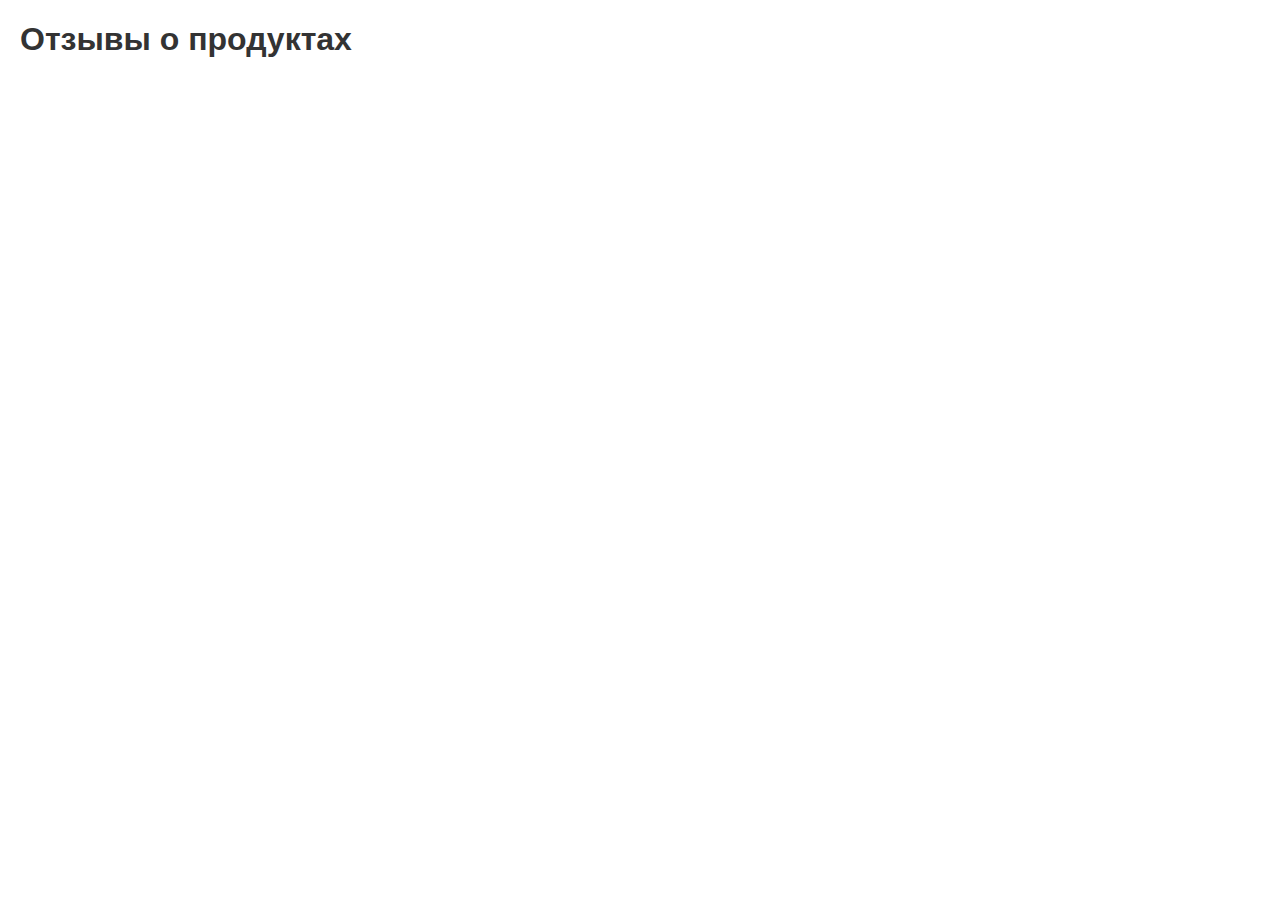
<file: reviews.html>
<!DOCTYPE html>
<html lang="ru">

<head>
    <meta charset="UTF-8">
    <meta name="viewport" content="width=device-width, initial-scale=1.0">
    <title>Отзывы</title>
    <link rel="stylesheet" href="styles.css">
</head>

<body>
    <h1>Отзывы о продуктах</h1>
    <ul id="productList"></ul>

    <script src="script.js"></script>
</body>

</html>
</file>
<file: styles.css>
body {
    font-family: Arial, sans-serif;
    margin: 20px;
}

h1 {
    color: #333;
}

form {
    margin-bottom: 20px;
}

label {
    display: block;
    margin: 10px 0 5px;
}

input,
textarea {
    width: 100%;
    padding: 10px;
    margin-bottom: 10px;
}

button {
    padding: 10px 15px;
    background-color: #007BFF;
    color: white;
    border: none;
    cursor: pointer;
}

button:hover {
    background-color: #0056b3;
}
</file>
<file: css/cart.css>
@charset "UTF-8";
@font-face {
  font-family: "lato";
  src: local("lato"), url("../fonts/Lato-Regular.woff") format("woff");
  font-weight: normal;
  font-style: normal;
}
@font-face {
  font-family: "latomedium";
  src: local("lato"), url("../fonts/Lato-Medium.woff") format("woff");
  font-weight: normal;
  font-style: normal;
}
@font-face {
  font-family: "latobold";
  src: local("lato"), url("../fonts/Lato-Bold.woff") format("woff");
  font-weight: normal;
  font-style: normal;
}
/*font size*/
html {
  font-size: 16px;
}

/*font var*/
.fi__block-articles, .header {
  display: flex;
  justify-content: space-between;
  align-items: center;
}

/*обнуление стилей*/
* {
  margin: 0;
  padding: 0;
  font-family: "lato";
}

li {
  list-style-type: none; /* Убираем маркеры */
}

ul {
  margin-left: 0; /* Отступ слева в браузере IE и Opera */
  padding-left: 0; /* Отступ слева в браузере Firefox, Safari, Chrome */
}

a {
  text-decoration: none;
}

button {
  padding: 0;
  border: none;
  font: inherit;
  color: inherit;
  background-color: transparent;
  /* отображаем курсор в виде руки при наведении; некоторые
  считают, что необходимо оставлять стрелочный вид для кнопок */
  cursor: pointer;
}

/*center*/
.center {
  padding-left: calc(50% - 1140px / 2);
  padding-right: calc(50% - 1140px / 2);
}

/*header*/
.bg-black {
  background: #222;
}

.header {
  min-height: 8vh;
}
.header__left {
  display: flex;
  align-items: end;
  gap: 41px;
}
.header__right {
  display: flex;
  align-items: end;
  gap: 33px;
}
.header__svg {
  fill: #E8E8E8;
  transition: fill 0.3s ease;
}

.header__svg:hover {
  fill: #E05C6E;
}

.header-nav {
  background-color: #F8F3F4;
  height: 148px;
}
.header-nav__container {
  height: 100%;
  display: flex;
  justify-content: space-between;
  align-items: center;
}
.header-nav__title {
  font-family: "latomedium";
  color: #F16D7F;
  font-size: 1.5rem;
  font-style: normal;
  line-height: normal;
}
.header-nav__nav {
  font-family: "lato";
  color: #5D5D5D;
  font-size: 0.875rem;
  font-style: normal;
  line-height: normal;
}
.header-nav__link {
  transition: color 0.3s ease;
  font-family: "lato";
  color: #5D5D5D;
  font-size: 0.875rem;
  font-style: normal;
  line-height: normal;
}

.header-nav__link:first-child {
  color: #F16D7F;
  font-weight: "latobold";
}

.header-nav__link:hover {
  color: #F16D7F;
}

/*burger menu*/
.box-content {
  overflow: hidden;
}

.header {
  position: relative;
}

#burger {
  position: absolute;
  left: 999999px;
  visibility: hidden;
}
#burger:checked ~ .burger-nav {
  right: -232px;
}

.burger-nav {
  background: #FFFFFF;
  box-shadow: 6px 4px 35px rgba(0, 0, 0, 0.21);
  width: 232px;
  padding: 32px;
  box-sizing: border-box;
  position: absolute;
  top: 8vh;
  right: 0;
  transition: right 0.3s;
  z-index: 5;
}
.burger-nav__head {
  margin-bottom: 1.5rem;
  font-family: "latobold";
  color: #000;
  font-size: 0.875rem;
  font-style: normal;
  line-height: normal;
}
.burger-nav__main-link {
  font-family: "latomedium";
  color: #F16D7F;
  font-size: 0.875rem;
  font-style: normal;
  line-height: normal;
  transition: color 0.3s ease;
}
.burger-nav__list {
  margin-top: 12px;
}
.burger-nav__link {
  font-family: "latomedium";
  color: #6F6E6E;
  font-size: 0.875rem;
  font-style: normal;
  line-height: normal;
  transition: color 0.3s ease;
}

.burger-nav__main-link:hover {
  color: #FF6A6A;
}

.burger-nav__link:hover {
  color: #E05C6E;
}

.burger-nav__list:not(:last-child) {
  margin-bottom: 20px;
}

.burger-nav__item {
  padding-left: 10%;
}

.burger-nav__item:not(:first-child) {
  margin-top: 11px;
}

.cart-icon {
  position: relative;
}

.cart-icon:after {
  content: "2";
  top: -8px;
  left: 22px;
  position: absolute;
  height: 19px;
  width: 19px;
  display: flex;
  justify-content: center;
  align-items: center;
  font-family: "latomedium";
  color: #FFF;
  font-size: 12px;
  font-style: normal;
  line-height: normal;
  background-color: #F16D7F;
  border-radius: 50%;
}

/*filter sort*/
/*fi*/
.fi {
  display: flex;
  flex-direction: column;
  align-items: center;
}
.fi__title {
  font-family: "latomedium";
  color: #000;
  font-size: 1.875rem;
  font-style: normal;
  line-height: normal;
}
.fi__dsc {
  font-family: "latomedium";
  color: #5D5D5D;
  font-size: 0.875rem;
  font-style: normal;
  line-height: normal;
  margin-top: 6px;
}
.fi__block-articles {
  flex-wrap: wrap;
  gap: 30px;
}
.fi__button {
  width: auto;
  margin-top: 48px;
  padding: 15px 39px;
  border: #F16D7F 1px solid;
  font-family: "latomedium";
  color: #F16D7F;
  font-size: 1rem;
  font-style: normal;
  line-height: normal;
  transition: color 0.3s ease;
  transition: background-color 0.3s ease;
}

.fi__button:hover {
  color: #FFF;
  background-color: #F16D7F;
}

.fi-item {
  margin-top: 48px;
  width: calc((100% - 2 * 30px) / 3);
  background: #F8F8F8;
  text-align: left;
}
.fi-item__img {
  width: 100%;
}
.fi-item__dsc-container {
  padding: 20px 16px;
}
.fi-item__link {
  font-family: "latobold";
  color: #000;
  font-size: 13px;
  font-style: normal;
  line-height: normal;
}
.fi-item__dsc {
  margin-top: 12px;
  font-family: "lato";
  color: #5D5D5D;
  font-size: 0.875rem;
  font-style: normal;
  line-height: normal;
}
.fi-item__price {
  margin-top: 16px;
  font-family: "latomedium";
  color: #F16D7F;
  font-size: 1rem;
  font-style: normal;
  line-height: normal;
}

/*benefits*/
.benefits {
  margin-top: 95px;
  min-height: 341px;
  display: flex;
  justify-content: center;
  align-items: center;
}
.benefits__container {
  height: 100%;
  display: flex;
  justify-content: space-between;
  align-items: center;
  gap: 30px;
}
.benefits__article {
  max-width: 360px;
  min-height: 131px;
  display: flex;
  flex-basis: 360px;
  flex-grow: 1;
  flex-shrink: 1;
  justify-content: space-between;
  align-items: center;
  flex-direction: column;
}
.benefits__title {
  font-family: "latomedium";
  color: #FFF;
  font-size: 1.25rem;
  font-style: normal;
  line-height: normal;
}
.benefits__dsc {
  text-align: center;
  font-family: "lato";
  color: #FFF;
  font-size: 0.875rem;
  font-style: normal;
  line-height: normal;
}

.cart-icon {
  position: relative;
}

.cart-icon:after {
  content: "2";
  top: -8px;
  left: 22px;
  position: absolute;
  height: 19px;
  width: 19px;
  display: flex;
  justify-content: center;
  align-items: center;
  font-family: "latomedium";
  color: #FFF;
  font-size: 12px;
  font-style: normal;
  line-height: normal;
  background-color: #F16D7F;
  border-radius: 50%;
}

/*Subscribe*/
.subscribe {
  height: 448px;
  display: flex;
  justify-content: space-between;
  align-items: center;
  background-image: linear-gradient(rgba(244, 244, 244, 0.7), rgba(244, 244, 244, 0.7)), url("../img/bg_subscribe.png");
  background-repeat: no-repeat;
  background-size: cover;
}

.subscribe-left {
  width: 32%;
  display: flex;
  align-items: center;
  flex-direction: column;
  text-align: center;
}
.subscribe-left__avatar {
  height: 96px;
  width: 96px;
}
.subscribe-left__quote {
  margin-top: 30px;
  font-family: "latomedium";
  color: #000;
  font-size: 1.25rem;
  font-style: normal;
  line-height: normal;
}
.subscribe-left__quote-italic {
  font-style: italic;
}

.subscribe-right {
  width: 32%;
}
.subscribe-right__title {
  text-align: center;
  font-family: "latobold";
  color: #000;
  font-size: 1.5rem;
  font-style: normal;
  line-height: normal;
}
.subscribe-right__small-title {
  font-size: 18px;
  font-weight: "latomedium";
}

.subscribe-form {
  margin-top: 32px;
  width: 100%;
  display: flex;
  justify-content: center;
}
.subscribe-form__input {
  padding: 15px 64px 15px 22px;
  border: none;
  border-radius: 25px 0 0 25px;
  background: #E1E1E1;
  font-family: "latomedium";
  color: #222224;
  font-size: 0.875rem;
  font-style: normal;
  line-height: normal;
}
.subscribe-form__button {
  padding: 15px 18px 15px 17px;
  border-radius: 0 25px 25px 0;
  background: #F16D7F;
  font-family: "latomedium";
  color: #FFF;
  font-size: 0.875rem;
  font-style: normal;
  line-height: normal;
  transition: background-color 0.3s ease;
}
.subscribe-form .subscribe-form__button:hover {
  background-color: #de4b62;
}

/*footer*/
.footer {
  height: 79px;
}
.footer__container {
  height: 100%;
  display: flex;
  justify-content: space-between;
  align-items: center;
}

.footer-left {
  font-family: "latomedium";
  color: #FFF;
  font-size: 1rem;
  font-style: normal;
  line-height: normal;
}

.footer-right {
  height: 32px;
  display: flex;
  gap: 7px;
}
.footer-right__link {
  width: 32px;
  display: flex;
  justify-content: center;
  align-items: center;
  height: 100%;
  background: #FFF;
  transition: background-color 0.3s ease;
}
.footer-right__svg {
  fill: black;
  transition: fill 0.3s ease;
}
.footer-right .footer-right__link:hover {
  background-color: #F16D7F;
}
.footer-right .footer-right__link:hover > .footer-right__svg {
  fill: #FFF;
}

@media (max-width: 800px) {
  /* index page */
  .header {
    min-height: 15vh;
    padding-left: 32px;
    padding-right: 32px;
  }
  .burger-nav {
    top: 15vh;
  }
  .header-nav {
    padding-left: 16px;
    padding-right: 16px;
  }
  .top {
    min-height: 85vh;
  }
  .top__img {
    right: 45%;
  }
  .top-block {
    min-height: 85vh;
  }
  .top-title {
    margin-right: 33px;
  }
  .top-title__big {
    font-size: 44px;
  }
  .top-title__small {
    font-size: 24px;
  }
  .top-title__pink {
    font-size: 24px;
  }
  .categories {
    padding-left: 16px;
    padding-right: 16px;
    margin-bottom: 109px;
    gap: 20px;
  }
  .categories__dsc {
    font-size: 16px;
  }
  .categories__title {
    font-size: 24px;
  }
  .categories__item:not(:last-child) {
    height: 168px;
    width: calc((100% - 40px) / 3);
  }
  .categories__item:last-child {
    height: 116px;
    width: 100%;
  }
  .fi {
    margin-bottom: 64px;
    padding-left: 16px;
    padding-right: 16px;
  }
  .fi__title {
    font-size: 30px;
  }
  .fi__dsc {
    margin-top: 3px;
    margin-bottom: 72px;
    font-size: 14px;
  }
  .fi__block-articles {
    width: 100%;
    display: grid;
    grid-template-columns: repeat(auto-fit, minmax(300px, 1fr));
    gap: 14px;
  }
  .fi__button {
    margin-top: 32px;
    font-size: 16px;
  }
  .fi-item {
    width: 100%;
    margin-top: 0;
  }
  .fi-item__dsc-container {
    padding-right: 28px;
  }
  .fi-item__link {
    font-size: 13px;
  }
  .fi-item__dsc {
    font-size: 14px;
  }
  .fi-item__price {
    font-size: 16px;
  }
  .benefits {
    margin-top: 0;
    padding-left: 16px;
    padding-right: 16px;
  }
  .benefits__container {
    margin-top: 48px;
    margin-bottom: 64px;
    justify-content: center;
    flex-wrap: wrap;
    gap: 48px;
  }
  .benefits__title {
    font-size: 20px;
  }
  .benefits__dsc {
    font-size: 14px;
  }
  .subscribe {
    max-height: 693px;
    flex-direction: column;
    padding-left: 16px;
    padding-right: 16px;
    padding-top: 64px;
    padding-bottom: 140px;
  }
  .subscribe-left {
    min-width: 359px;
  }
  .subscribe-left__quote {
    font-size: 20px;
  }
  .subscribe-right {
    min-width: 359px;
  }
  .subscribe-right__title {
    font-size: 24px;
  }
  .subscribe-form__input {
    font-size: 14px;
  }
  .subscribe-form__button {
    font-size: 14px;
  }
  .footer {
    padding-left: 32px;
    padding-right: 32px;
  }
}
@media (max-width: 522px) {
  .header {
    min-height: 17vh;
    padding-left: 16px;
    padding-right: 16px;
  }
  .header__button:not(:first-child) {
    display: none;
  }
  .burger-nav {
    top: 17vh;
  }
  .header-nav__container {
    justify-content: center;
  }
  .top {
    min-height: 83vh;
    justify-content: center;
  }
  .top__img {
    display: none;
  }
  .top-block {
    min-height: 83vh;
  }
  .top-title {
    margin: 0;
    box-sizing: border-box;
  }
  .top-title__big {
    font-size: 38px;
  }
  .top-title__small {
    font-size: 20px;
  }
  .top-title__pink {
    font-size: 20px;
  }
  .categories {
    padding-left: 16px;
    padding-right: 16px;
    margin-bottom: 64px;
    gap: 32px;
  }
  .categories__item:not(:last-child) {
    min-height: 248px;
    flex-basis: 230px;
  }
  .categories__item:last-child {
    min-height: 111px;
  }
  .fi {
    margin-bottom: 96px;
    padding-left: 8px;
    padding-right: 8px;
  }
  .fi__title {
    font-size: 30px;
  }
  .fi__dsc {
    margin-top: 3px;
    margin-bottom: 64px;
    font-size: 14px;
  }
  .fi__block-articles {
    gap: 16px;
  }
  .fi__button {
    margin-top: 40px;
    font-size: 16px;
  }
  .fi-item {
    flex-basis: 250px;
  }
  .benefits__container {
    margin-bottom: 81px;
    gap: 47px;
  }
  .subscribe {
    max-height: 550px;
    padding-top: 54px;
    padding-bottom: 110px;
  }
  .subscribe-left {
    width: 100%;
  }
  .subscribe-left__quote {
    font-size: 20px;
  }
  .subscribe-right {
    width: 100%;
  }
  .subscribe-form__input {
    width: 70%;
  }
  .subscribe-form__button {
    width: 30%;
  }
  .footer {
    padding: 43px 16px 9px 16px;
  }
  .footer__container {
    flex-direction: column-reverse;
    gap: 40px;
  }
  .footer-left {
    font-size: 16px;
  }
  .footer-right__link {
    height: 32px;
  }
}
@media (max-width: 977px) {
  .cart-box {
    flex-direction: column;
    margin-top: 59px;
    padding-left: 18px;
    padding-right: 18px;
  }
  .cart-item {
    width: 100%;
  }
  .cart-item__delete {
    right: 24px;
  }
  .cart-btn {
    margin-top: 22px;
    justify-content: center;
    gap: 48px;
  }
  .cart-form {
    margin-top: 64px;
    flex-direction: initial;
    flex-wrap: wrap;
    width: 100%;
    justify-content: space-between;
    gap: 15px;
  }
  .cart-form__box-form {
    flex-basis: 260px;
    flex-grow: 1;
  }
  .cart-form__input {
    width: -webkit-fill-available;
  }
  .sub-total {
    flex-grow: 1;
  }
}
@media (max-width: 614px) {
  .cart-box {
    margin-top: 39px;
    margin-bottom: 48px;
    padding-left: 8px;
    padding-right: 8px;
  }
  .cart-item {
    gap: 32px;
  }
  .cart-item__article {
    min-height: 188px;
  }
  .cart-item__img {
    max-height: 188px;
  }
  .cart-item__dsc {
    padding: 13px 20px 13px 17px;
  }
  .cart-item__title {
    font-size: 14px;
  }
  .cart-item__delete {
    top: 17px;
    right: 12px;
    width: 10px;
    height: 11px;
  }
  .cart-dsc {
    margin-top: 25px;
  }
  .cart-dsc__name-property {
    font-size: 14px;
  }
  .cart-dsc__name-property:not(:first-child) {
    margin-top: 4px;
  }
  .cart-dsc__property-count {
    margin-left: 15px;
    padding: 1px 9px;
    font-size: 10px;
  }
  .cart-btn {
    margin-top: 30px;
    gap: 9px;
  }
  .cart-btn__btn {
    padding: 9px 18px;
    font-size: 12px;
  }
  .cart-form {
    margin-top: 48px;
    flex-direction: initial;
    gap: 48px;
  }
  .cart-form__input {
    width: -webkit-fill-available;
  }
  .sub-total {
    margin-top: 0;
  }
}
@media (max-width: 800px) {
  .header-nav {
    padding-left: 16px;
    padding-right: 16px;
  }
  .filter-sort {
    max-height: 81px;
  }
  .filter-sort__container {
    width: 100%;
    padding-top: 24px;
    justify-content: space-between;
  }
  .filter {
    min-width: 180px;
  }
  .sort {
    padding-right: 16px;
    min-width: 280px;
  }
}
@media (max-width: 500px) {
  .header-nav__container {
    flex-direction: column;
    justify-content: center;
    gap: 32px;
  }
  .filter {
    min-width: auto;
  }
  .filter__heading {
    display: none;
  }
  .filter__svg {
    width: 37px;
    height: 25px;
  }
  .sort {
    justify-content: space-between;
    min-width: auto;
  }
  .sort__head {
    white-space: nowrap;
    font-size: 12px;
  }
}
@media (max-width: 800px) {
  .catalog {
    max-height: 100vh;
  }
  .catalog-card__container {
    position: initial;
    padding-left: 63px;
    padding-right: 63px;
  }
  .catalog-card__dsc__dsc {
    margin-left: 0;
    margin-right: 0;
    text-align: center;
    padding-left: 107px;
    padding-right: 107px;
  }
  .fi-item:last-child {
    display: none;
  }
}
@media (max-width: 660px) {
  .catalog-card__dsc__dsc {
    padding-left: 50px;
    padding-right: 50px;
  }
}
@media (max-width: 500px) {
  .catalog-card__dsc__dsc {
    padding-left: 0;
    padding-right: 0;
  }
  .catalog-card__dsc__title-model {
    white-space: nowrap;
  }
  .cat-card-form {
    gap: 24px;
    margin-top: 32px;
    padding-top: 50px;
  }
  .cat-card-form__summary {
    font-size: 10px;
  }
  .catalog-card__form__button {
    margin-top: 65px;
    margin-bottom: 65px;
  }
  .fi {
    margin-top: 64px;
    margin-bottom: 64px;
  }
}
.cart-box {
  display: flex;
  justify-content: space-between;
  margin-top: 96px;
  margin-bottom: 128px;
}

.cart-item {
  display: flex;
  flex-direction: column;
  gap: 40px;
  width: 57%;
}
.cart-item__article {
  position: relative;
  display: flex;
  box-shadow: 17px 19px 24px rgba(0, 0, 0, 0.13);
}
.cart-item__img {
  height: 306px;
}
.cart-item__delete {
  cursor: pointer;
  position: absolute;
  top: 28px;
  right: 22px;
  fill: #575757;
  transition: fill 0.3s ease;
}
.cart-item__dsc {
  padding: 22px 97px 62px 32px;
}
.cart-item__title {
  font-family: "latomedium";
  color: #000;
  font-size: 24px;
  font-style: normal;
  line-height: normal;
}

.cart-item__delete:hover {
  fill: #F16D7F;
}

.cart-dsc {
  margin-top: 42px;
}
.cart-dsc__name-property {
  font-family: "latomedium";
  color: #575757;
  font-size: 22px;
  font-style: normal;
  line-height: normal;
}
.cart-dsc__name-property:not(:first-child) {
  margin-top: 6px;
}
.cart-dsc__property-price {
  color: #F16D7F;
}
.cart-dsc__property {
  color: #6F6E6E;
}
.cart-dsc__property-count {
  box-sizing: border-box;
  margin-left: 24px;
  padding: 2px 16px;
  font-size: 18px;
  border: rgb(234, 234, 234) 1px solid;
}

.cart-btn {
  display: flex;
  justify-content: space-between;
  margin-top: 32px;
}
.cart-btn__btn {
  padding: 17px 40px;
  border: rgb(164, 164, 164) 1px solid;
  font-family: "lato";
  color: #000;
  font-size: 14px;
  font-style: normal;
  line-height: normal;
  transition: background 0.3s ease;
  transition: color 0.3s ease;
}
.cart-btn__btn:hover {
  background: rgb(164, 164, 164);
  color: #FFFFFF;
}

.cart-form {
  margin-top: 17px;
  display: flex;
  flex-direction: column;
  width: 32%;
}
.cart-form__box-form {
  display: flex;
  flex-direction: column;
}
.cart-form__label {
  font-family: "lato";
  color: #000;
  font-size: 16px;
  font-style: normal;
  line-height: normal;
}
.cart-form__form {
  margin-top: 20px;
  display: flex;
  flex-direction: column;
  align-items: start;
  gap: 20px;
}
.cart-form__input {
  padding: 13px 16px;
  width: 90%;
  font-family: "lato";
  color: #222;
  font-size: 13px;
  font-style: normal;
  line-height: normal;
}
.cart-form__input::placeholder {
  color: #B1B1B1;
}
.cart-form__btn {
  margin-top: 3px;
  padding: 10px 14px;
  border: rgb(164, 164, 164) 1px solid;
  font-family: "lato";
  color: #4A4A4A;
  font-size: 11px;
  font-style: normal;
  line-height: normal;
  transition: background 0.3s ease;
  transition: color 0.3s ease;
}
.cart-form__btn:hover {
  color: white;
  background: rgb(164, 164, 164);
}

.sub-total {
  position: relative;
  margin-top: 37px;
  background: #F5F3F3;
  padding: 122px 44px 42px 44px;
}
.sub-total__sub {
  position: absolute;
  top: 39px;
  right: 34px;
  font-family: "latomedium";
  color: #4A4A4A;
  font-size: 11px;
  font-style: normal;
  line-height: normal;
}
.sub-total__sub-span {
  padding-left: 13px;
}
.sub-total__grand {
  position: absolute;
  top: 64px;
  right: 37px;
  font-family: "lato";
  color: #222;
  font-size: 16px;
  font-style: normal;
  line-height: normal;
}
.sub-total__grand-span {
  color: #F16D7F;
  padding-left: 13px;
}
.sub-total__hr {
  border: 1px #E2E2E2 solid;
}
.sub-total__btn {
  margin-top: 17px;
  width: 100%;
  padding-top: 15px;
  padding-bottom: 15px;
  text-align: center;
  background: #F16D7F;
  font-family: "lato";
  color: white;
  font-size: 16px;
  font-style: normal;
  line-height: normal;
  transition: background 0.3s ease;
}
.sub-total__btn:hover {
  background: #EF5B70;
}

@media (max-width: 800px) {
  /* index page */
  .header {
    min-height: 15vh;
    padding-left: 32px;
    padding-right: 32px;
  }
  .burger-nav {
    top: 15vh;
  }
  .header-nav {
    padding-left: 16px;
    padding-right: 16px;
  }
  .top {
    min-height: 85vh;
  }
  .top__img {
    right: 45%;
  }
  .top-block {
    min-height: 85vh;
  }
  .top-title {
    margin-right: 33px;
  }
  .top-title__big {
    font-size: 44px;
  }
  .top-title__small {
    font-size: 24px;
  }
  .top-title__pink {
    font-size: 24px;
  }
  .categories {
    padding-left: 16px;
    padding-right: 16px;
    margin-bottom: 109px;
    gap: 20px;
  }
  .categories__dsc {
    font-size: 16px;
  }
  .categories__title {
    font-size: 24px;
  }
  .categories__item:not(:last-child) {
    height: 168px;
    width: calc((100% - 40px) / 3);
  }
  .categories__item:last-child {
    height: 116px;
    width: 100%;
  }
  .fi {
    margin-bottom: 64px;
    padding-left: 16px;
    padding-right: 16px;
  }
  .fi__title {
    font-size: 30px;
  }
  .fi__dsc {
    margin-top: 3px;
    margin-bottom: 72px;
    font-size: 14px;
  }
  .fi__block-articles {
    width: 100%;
    display: grid;
    grid-template-columns: repeat(auto-fit, minmax(300px, 1fr));
    gap: 14px;
  }
  .fi__button {
    margin-top: 32px;
    font-size: 16px;
  }
  .fi-item {
    width: 100%;
    margin-top: 0;
  }
  .fi-item__dsc-container {
    padding-right: 28px;
  }
  .fi-item__link {
    font-size: 13px;
  }
  .fi-item__dsc {
    font-size: 14px;
  }
  .fi-item__price {
    font-size: 16px;
  }
  .benefits {
    margin-top: 0;
    padding-left: 16px;
    padding-right: 16px;
  }
  .benefits__container {
    margin-top: 48px;
    margin-bottom: 64px;
    justify-content: center;
    flex-wrap: wrap;
    gap: 48px;
  }
  .benefits__title {
    font-size: 20px;
  }
  .benefits__dsc {
    font-size: 14px;
  }
  .subscribe {
    max-height: 693px;
    flex-direction: column;
    padding-left: 16px;
    padding-right: 16px;
    padding-top: 64px;
    padding-bottom: 140px;
  }
  .subscribe-left {
    min-width: 359px;
  }
  .subscribe-left__quote {
    font-size: 20px;
  }
  .subscribe-right {
    min-width: 359px;
  }
  .subscribe-right__title {
    font-size: 24px;
  }
  .subscribe-form__input {
    font-size: 14px;
  }
  .subscribe-form__button {
    font-size: 14px;
  }
  .footer {
    padding-left: 32px;
    padding-right: 32px;
  }
}
@media (max-width: 522px) {
  .header {
    min-height: 17vh;
    padding-left: 16px;
    padding-right: 16px;
  }
  .header__button:not(:first-child) {
    display: none;
  }
  .burger-nav {
    top: 17vh;
  }
  .header-nav__container {
    justify-content: center;
  }
  .top {
    min-height: 83vh;
    justify-content: center;
  }
  .top__img {
    display: none;
  }
  .top-block {
    min-height: 83vh;
  }
  .top-title {
    margin: 0;
    box-sizing: border-box;
  }
  .top-title__big {
    font-size: 38px;
  }
  .top-title__small {
    font-size: 20px;
  }
  .top-title__pink {
    font-size: 20px;
  }
  .categories {
    padding-left: 16px;
    padding-right: 16px;
    margin-bottom: 64px;
    gap: 32px;
  }
  .categories__item:not(:last-child) {
    min-height: 248px;
    flex-basis: 230px;
  }
  .categories__item:last-child {
    min-height: 111px;
  }
  .fi {
    margin-bottom: 96px;
    padding-left: 8px;
    padding-right: 8px;
  }
  .fi__title {
    font-size: 30px;
  }
  .fi__dsc {
    margin-top: 3px;
    margin-bottom: 64px;
    font-size: 14px;
  }
  .fi__block-articles {
    gap: 16px;
  }
  .fi__button {
    margin-top: 40px;
    font-size: 16px;
  }
  .fi-item {
    flex-basis: 250px;
  }
  .benefits__container {
    margin-bottom: 81px;
    gap: 47px;
  }
  .subscribe {
    max-height: 550px;
    padding-top: 54px;
    padding-bottom: 110px;
  }
  .subscribe-left {
    width: 100%;
  }
  .subscribe-left__quote {
    font-size: 20px;
  }
  .subscribe-right {
    width: 100%;
  }
  .subscribe-form__input {
    width: 70%;
  }
  .subscribe-form__button {
    width: 30%;
  }
  .footer {
    padding: 43px 16px 9px 16px;
  }
  .footer__container {
    flex-direction: column-reverse;
    gap: 40px;
  }
  .footer-left {
    font-size: 16px;
  }
  .footer-right__link {
    height: 32px;
  }
}
@media (max-width: 977px) {
  .cart-box {
    flex-direction: column;
    margin-top: 59px;
    padding-left: 18px;
    padding-right: 18px;
  }
  .cart-item {
    width: 100%;
  }
  .cart-item__delete {
    right: 24px;
  }
  .cart-btn {
    margin-top: 22px;
    justify-content: center;
    gap: 48px;
  }
  .cart-form {
    margin-top: 64px;
    flex-direction: initial;
    flex-wrap: wrap;
    width: 100%;
    justify-content: space-between;
    gap: 15px;
  }
  .cart-form__box-form {
    flex-basis: 260px;
    flex-grow: 1;
  }
  .cart-form__input {
    width: -webkit-fill-available;
  }
  .sub-total {
    flex-grow: 1;
  }
}
@media (max-width: 614px) {
  .cart-box {
    margin-top: 39px;
    margin-bottom: 48px;
    padding-left: 8px;
    padding-right: 8px;
  }
  .cart-item {
    gap: 32px;
  }
  .cart-item__article {
    min-height: 188px;
  }
  .cart-item__img {
    max-height: 188px;
  }
  .cart-item__dsc {
    padding: 13px 20px 13px 17px;
  }
  .cart-item__title {
    font-size: 14px;
  }
  .cart-item__delete {
    top: 17px;
    right: 12px;
    width: 10px;
    height: 11px;
  }
  .cart-dsc {
    margin-top: 25px;
  }
  .cart-dsc__name-property {
    font-size: 14px;
  }
  .cart-dsc__name-property:not(:first-child) {
    margin-top: 4px;
  }
  .cart-dsc__property-count {
    margin-left: 15px;
    padding: 1px 9px;
    font-size: 10px;
  }
  .cart-btn {
    margin-top: 30px;
    gap: 9px;
  }
  .cart-btn__btn {
    padding: 9px 18px;
    font-size: 12px;
  }
  .cart-form {
    margin-top: 48px;
    flex-direction: initial;
    gap: 48px;
  }
  .cart-form__input {
    width: -webkit-fill-available;
  }
  .sub-total {
    margin-top: 0;
  }
}
@media (max-width: 800px) {
  .header-nav {
    padding-left: 16px;
    padding-right: 16px;
  }
  .filter-sort {
    max-height: 81px;
  }
  .filter-sort__container {
    width: 100%;
    padding-top: 24px;
    justify-content: space-between;
  }
  .filter {
    min-width: 180px;
  }
  .sort {
    padding-right: 16px;
    min-width: 280px;
  }
}
@media (max-width: 500px) {
  .header-nav__container {
    flex-direction: column;
    justify-content: center;
    gap: 32px;
  }
  .filter {
    min-width: auto;
  }
  .filter__heading {
    display: none;
  }
  .filter__svg {
    width: 37px;
    height: 25px;
  }
  .sort {
    justify-content: space-between;
    min-width: auto;
  }
  .sort__head {
    white-space: nowrap;
    font-size: 12px;
  }
}
@media (max-width: 800px) {
  .catalog {
    max-height: 100vh;
  }
  .catalog-card__container {
    position: initial;
    padding-left: 63px;
    padding-right: 63px;
  }
  .catalog-card__dsc__dsc {
    margin-left: 0;
    margin-right: 0;
    text-align: center;
    padding-left: 107px;
    padding-right: 107px;
  }
  .fi-item:last-child {
    display: none;
  }
}
@media (max-width: 660px) {
  .catalog-card__dsc__dsc {
    padding-left: 50px;
    padding-right: 50px;
  }
}
@media (max-width: 500px) {
  .catalog-card__dsc__dsc {
    padding-left: 0;
    padding-right: 0;
  }
  .catalog-card__dsc__title-model {
    white-space: nowrap;
  }
  .cat-card-form {
    gap: 24px;
    margin-top: 32px;
    padding-top: 50px;
  }
  .cat-card-form__summary {
    font-size: 10px;
  }
  .catalog-card__form__button {
    margin-top: 65px;
    margin-bottom: 65px;
  }
  .fi {
    margin-top: 64px;
    margin-bottom: 64px;
  }
}

/*# sourceMappingURL=cart.css.map */
</file>
<file: css/catalogs.css>
@charset "UTF-8";
@font-face {
  font-family: "lato";
  src: local("lato"), url("../fonts/Lato-Regular.woff") format("woff");
  font-weight: normal;
  font-style: normal;
}
@font-face {
  font-family: "latomedium";
  src: local("lato"), url("../fonts/Lato-Medium.woff") format("woff");
  font-weight: normal;
  font-style: normal;
}
@font-face {
  font-family: "latobold";
  src: local("lato"), url("../fonts/Lato-Bold.woff") format("woff");
  font-weight: normal;
  font-style: normal;
}
/*font size*/
html {
  font-size: 16px;
}

/*font var*/
.fi__block-articles, .header {
  display: flex;
  justify-content: space-between;
  align-items: center;
}

/*обнуление стилей*/
* {
  margin: 0;
  padding: 0;
  font-family: "lato";
}

li {
  list-style-type: none; /* Убираем маркеры */
}

ul {
  margin-left: 0; /* Отступ слева в браузере IE и Opera */
  padding-left: 0; /* Отступ слева в браузере Firefox, Safari, Chrome */
}

a {
  text-decoration: none;
}

button {
  padding: 0;
  border: none;
  font: inherit;
  color: inherit;
  background-color: transparent;
  /* отображаем курсор в виде руки при наведении; некоторые
  считают, что необходимо оставлять стрелочный вид для кнопок */
  cursor: pointer;
}

/*center*/
.center {
  padding-left: calc(50% - 1140px / 2);
  padding-right: calc(50% - 1140px / 2);
}

/*header*/
.bg-black {
  background: #222;
}

.header {
  min-height: 8vh;
}
.header__left {
  display: flex;
  align-items: end;
  gap: 41px;
}
.header__right {
  display: flex;
  align-items: end;
  gap: 33px;
}
.header__svg {
  fill: #E8E8E8;
  transition: fill 0.3s ease;
}

.header__svg:hover {
  fill: #E05C6E;
}

.header-nav {
  background-color: #F8F3F4;
  height: 148px;
}
.header-nav__container {
  height: 100%;
  display: flex;
  justify-content: space-between;
  align-items: center;
}
.header-nav__title {
  font-family: "latomedium";
  color: #F16D7F;
  font-size: 1.5rem;
  font-style: normal;
  line-height: normal;
}
.header-nav__nav {
  font-family: "lato";
  color: #5D5D5D;
  font-size: 0.875rem;
  font-style: normal;
  line-height: normal;
}
.header-nav__link {
  transition: color 0.3s ease;
  font-family: "lato";
  color: #5D5D5D;
  font-size: 0.875rem;
  font-style: normal;
  line-height: normal;
}

.header-nav__link:first-child {
  color: #F16D7F;
  font-weight: "latobold";
}

.header-nav__link:hover {
  color: #F16D7F;
}

/*burger menu*/
.box-content {
  overflow: hidden;
}

.header {
  position: relative;
}

#burger {
  position: absolute;
  left: 999999px;
  visibility: hidden;
}
#burger:checked ~ .burger-nav {
  right: -232px;
}

.burger-nav {
  background: #FFFFFF;
  box-shadow: 6px 4px 35px rgba(0, 0, 0, 0.21);
  width: 232px;
  padding: 32px;
  box-sizing: border-box;
  position: absolute;
  top: 8vh;
  right: 0;
  transition: right 0.3s;
  z-index: 5;
}
.burger-nav__head {
  margin-bottom: 1.5rem;
  font-family: "latobold";
  color: #000;
  font-size: 0.875rem;
  font-style: normal;
  line-height: normal;
}
.burger-nav__main-link {
  font-family: "latomedium";
  color: #F16D7F;
  font-size: 0.875rem;
  font-style: normal;
  line-height: normal;
  transition: color 0.3s ease;
}
.burger-nav__list {
  margin-top: 12px;
}
.burger-nav__link {
  font-family: "latomedium";
  color: #6F6E6E;
  font-size: 0.875rem;
  font-style: normal;
  line-height: normal;
  transition: color 0.3s ease;
}

.burger-nav__main-link:hover {
  color: #FF6A6A;
}

.burger-nav__link:hover {
  color: #E05C6E;
}

.burger-nav__list:not(:last-child) {
  margin-bottom: 20px;
}

.burger-nav__item {
  padding-left: 10%;
}

.burger-nav__item:not(:first-child) {
  margin-top: 11px;
}

.cart-icon {
  position: relative;
}

.cart-icon:after {
  content: "2";
  top: -8px;
  left: 22px;
  position: absolute;
  height: 19px;
  width: 19px;
  display: flex;
  justify-content: center;
  align-items: center;
  font-family: "latomedium";
  color: #FFF;
  font-size: 12px;
  font-style: normal;
  line-height: normal;
  background-color: #F16D7F;
  border-radius: 50%;
}

/*filter sort*/
/*fi*/
.fi {
  display: flex;
  flex-direction: column;
  align-items: center;
}
.fi__title {
  font-family: "latomedium";
  color: #000;
  font-size: 1.875rem;
  font-style: normal;
  line-height: normal;
}
.fi__dsc {
  font-family: "latomedium";
  color: #5D5D5D;
  font-size: 0.875rem;
  font-style: normal;
  line-height: normal;
  margin-top: 6px;
}
.fi__block-articles {
  flex-wrap: wrap;
  gap: 30px;
}
.fi__button {
  width: auto;
  margin-top: 48px;
  padding: 15px 39px;
  border: #F16D7F 1px solid;
  font-family: "latomedium";
  color: #F16D7F;
  font-size: 1rem;
  font-style: normal;
  line-height: normal;
  transition: color 0.3s ease;
  transition: background-color 0.3s ease;
}

.fi__button:hover {
  color: #FFF;
  background-color: #F16D7F;
}

.fi-item {
  margin-top: 48px;
  width: calc((100% - 2 * 30px) / 3);
  background: #F8F8F8;
  text-align: left;
}
.fi-item__img {
  width: 100%;
}
.fi-item__dsc-container {
  padding: 20px 16px;
}
.fi-item__link {
  font-family: "latobold";
  color: #000;
  font-size: 13px;
  font-style: normal;
  line-height: normal;
}
.fi-item__dsc {
  margin-top: 12px;
  font-family: "lato";
  color: #5D5D5D;
  font-size: 0.875rem;
  font-style: normal;
  line-height: normal;
}
.fi-item__price {
  margin-top: 16px;
  font-family: "latomedium";
  color: #F16D7F;
  font-size: 1rem;
  font-style: normal;
  line-height: normal;
}

/*benefits*/
.benefits {
  margin-top: 95px;
  min-height: 341px;
  display: flex;
  justify-content: center;
  align-items: center;
}
.benefits__container {
  height: 100%;
  display: flex;
  justify-content: space-between;
  align-items: center;
  gap: 30px;
}
.benefits__article {
  max-width: 360px;
  min-height: 131px;
  display: flex;
  flex-basis: 360px;
  flex-grow: 1;
  flex-shrink: 1;
  justify-content: space-between;
  align-items: center;
  flex-direction: column;
}
.benefits__title {
  font-family: "latomedium";
  color: #FFF;
  font-size: 1.25rem;
  font-style: normal;
  line-height: normal;
}
.benefits__dsc {
  text-align: center;
  font-family: "lato";
  color: #FFF;
  font-size: 0.875rem;
  font-style: normal;
  line-height: normal;
}

.cart-icon {
  position: relative;
}

.cart-icon:after {
  content: "2";
  top: -8px;
  left: 22px;
  position: absolute;
  height: 19px;
  width: 19px;
  display: flex;
  justify-content: center;
  align-items: center;
  font-family: "latomedium";
  color: #FFF;
  font-size: 12px;
  font-style: normal;
  line-height: normal;
  background-color: #F16D7F;
  border-radius: 50%;
}

/*Subscribe*/
.subscribe {
  height: 448px;
  display: flex;
  justify-content: space-between;
  align-items: center;
  background-image: linear-gradient(rgba(244, 244, 244, 0.7), rgba(244, 244, 244, 0.7)), url("../img/bg_subscribe.png");
  background-repeat: no-repeat;
  background-size: cover;
}

.subscribe-left {
  width: 32%;
  display: flex;
  align-items: center;
  flex-direction: column;
  text-align: center;
}
.subscribe-left__avatar {
  height: 96px;
  width: 96px;
}
.subscribe-left__quote {
  margin-top: 30px;
  font-family: "latomedium";
  color: #000;
  font-size: 1.25rem;
  font-style: normal;
  line-height: normal;
}
.subscribe-left__quote-italic {
  font-style: italic;
}

.subscribe-right {
  width: 32%;
}
.subscribe-right__title {
  text-align: center;
  font-family: "latobold";
  color: #000;
  font-size: 1.5rem;
  font-style: normal;
  line-height: normal;
}
.subscribe-right__small-title {
  font-size: 18px;
  font-weight: "latomedium";
}

.subscribe-form {
  margin-top: 32px;
  width: 100%;
  display: flex;
  justify-content: center;
}
.subscribe-form__input {
  padding: 15px 64px 15px 22px;
  border: none;
  border-radius: 25px 0 0 25px;
  background: #E1E1E1;
  font-family: "latomedium";
  color: #222224;
  font-size: 0.875rem;
  font-style: normal;
  line-height: normal;
}
.subscribe-form__button {
  padding: 15px 18px 15px 17px;
  border-radius: 0 25px 25px 0;
  background: #F16D7F;
  font-family: "latomedium";
  color: #FFF;
  font-size: 0.875rem;
  font-style: normal;
  line-height: normal;
  transition: background-color 0.3s ease;
}
.subscribe-form .subscribe-form__button:hover {
  background-color: #de4b62;
}

/*footer*/
.footer {
  height: 79px;
}
.footer__container {
  height: 100%;
  display: flex;
  justify-content: space-between;
  align-items: center;
}

.footer-left {
  font-family: "latomedium";
  color: #FFF;
  font-size: 1rem;
  font-style: normal;
  line-height: normal;
}

.footer-right {
  height: 32px;
  display: flex;
  gap: 7px;
}
.footer-right__link {
  width: 32px;
  display: flex;
  justify-content: center;
  align-items: center;
  height: 100%;
  background: #FFF;
  transition: background-color 0.3s ease;
}
.footer-right__svg {
  fill: black;
  transition: fill 0.3s ease;
}
.footer-right .footer-right__link:hover {
  background-color: #F16D7F;
}
.footer-right .footer-right__link:hover > .footer-right__svg {
  fill: #FFF;
}

@media (max-width: 800px) {
  /* index page */
  .header {
    min-height: 15vh;
    padding-left: 32px;
    padding-right: 32px;
  }
  .burger-nav {
    top: 15vh;
  }
  .header-nav {
    padding-left: 16px;
    padding-right: 16px;
  }
  .top {
    min-height: 85vh;
  }
  .top__img {
    right: 45%;
  }
  .top-block {
    min-height: 85vh;
  }
  .top-title {
    margin-right: 33px;
  }
  .top-title__big {
    font-size: 44px;
  }
  .top-title__small {
    font-size: 24px;
  }
  .top-title__pink {
    font-size: 24px;
  }
  .categories {
    padding-left: 16px;
    padding-right: 16px;
    margin-bottom: 109px;
    gap: 20px;
  }
  .categories__dsc {
    font-size: 16px;
  }
  .categories__title {
    font-size: 24px;
  }
  .categories__item:not(:last-child) {
    height: 168px;
    width: calc((100% - 40px) / 3);
  }
  .categories__item:last-child {
    height: 116px;
    width: 100%;
  }
  .fi {
    margin-bottom: 64px;
    padding-left: 16px;
    padding-right: 16px;
  }
  .fi__title {
    font-size: 30px;
  }
  .fi__dsc {
    margin-top: 3px;
    margin-bottom: 72px;
    font-size: 14px;
  }
  .fi__block-articles {
    width: 100%;
    display: grid;
    grid-template-columns: repeat(auto-fit, minmax(300px, 1fr));
    gap: 14px;
  }
  .fi__button {
    margin-top: 32px;
    font-size: 16px;
  }
  .fi-item {
    width: 100%;
    margin-top: 0;
  }
  .fi-item__dsc-container {
    padding-right: 28px;
  }
  .fi-item__link {
    font-size: 13px;
  }
  .fi-item__dsc {
    font-size: 14px;
  }
  .fi-item__price {
    font-size: 16px;
  }
  .benefits {
    margin-top: 0;
    padding-left: 16px;
    padding-right: 16px;
  }
  .benefits__container {
    margin-top: 48px;
    margin-bottom: 64px;
    justify-content: center;
    flex-wrap: wrap;
    gap: 48px;
  }
  .benefits__title {
    font-size: 20px;
  }
  .benefits__dsc {
    font-size: 14px;
  }
  .subscribe {
    max-height: 693px;
    flex-direction: column;
    padding-left: 16px;
    padding-right: 16px;
    padding-top: 64px;
    padding-bottom: 140px;
  }
  .subscribe-left {
    min-width: 359px;
  }
  .subscribe-left__quote {
    font-size: 20px;
  }
  .subscribe-right {
    min-width: 359px;
  }
  .subscribe-right__title {
    font-size: 24px;
  }
  .subscribe-form__input {
    font-size: 14px;
  }
  .subscribe-form__button {
    font-size: 14px;
  }
  .footer {
    padding-left: 32px;
    padding-right: 32px;
  }
}
@media (max-width: 522px) {
  .header {
    min-height: 17vh;
    padding-left: 16px;
    padding-right: 16px;
  }
  .header__button:not(:first-child) {
    display: none;
  }
  .burger-nav {
    top: 17vh;
  }
  .header-nav__container {
    justify-content: center;
  }
  .top {
    min-height: 83vh;
    justify-content: center;
  }
  .top__img {
    display: none;
  }
  .top-block {
    min-height: 83vh;
  }
  .top-title {
    margin: 0;
    box-sizing: border-box;
  }
  .top-title__big {
    font-size: 38px;
  }
  .top-title__small {
    font-size: 20px;
  }
  .top-title__pink {
    font-size: 20px;
  }
  .categories {
    padding-left: 16px;
    padding-right: 16px;
    margin-bottom: 64px;
    gap: 32px;
  }
  .categories__item:not(:last-child) {
    min-height: 248px;
    flex-basis: 230px;
  }
  .categories__item:last-child {
    min-height: 111px;
  }
  .fi {
    margin-bottom: 96px;
    padding-left: 8px;
    padding-right: 8px;
  }
  .fi__title {
    font-size: 30px;
  }
  .fi__dsc {
    margin-top: 3px;
    margin-bottom: 64px;
    font-size: 14px;
  }
  .fi__block-articles {
    gap: 16px;
  }
  .fi__button {
    margin-top: 40px;
    font-size: 16px;
  }
  .fi-item {
    flex-basis: 250px;
  }
  .benefits__container {
    margin-bottom: 81px;
    gap: 47px;
  }
  .subscribe {
    max-height: 550px;
    padding-top: 54px;
    padding-bottom: 110px;
  }
  .subscribe-left {
    width: 100%;
  }
  .subscribe-left__quote {
    font-size: 20px;
  }
  .subscribe-right {
    width: 100%;
  }
  .subscribe-form__input {
    width: 70%;
  }
  .subscribe-form__button {
    width: 30%;
  }
  .footer {
    padding: 43px 16px 9px 16px;
  }
  .footer__container {
    flex-direction: column-reverse;
    gap: 40px;
  }
  .footer-left {
    font-size: 16px;
  }
  .footer-right__link {
    height: 32px;
  }
}
@media (max-width: 977px) {
  .cart-box {
    flex-direction: column;
    margin-top: 59px;
    padding-left: 18px;
    padding-right: 18px;
  }
  .cart-item {
    width: 100%;
  }
  .cart-item__delete {
    right: 24px;
  }
  .cart-btn {
    margin-top: 22px;
    justify-content: center;
    gap: 48px;
  }
  .cart-form {
    margin-top: 64px;
    flex-direction: initial;
    flex-wrap: wrap;
    width: 100%;
    justify-content: space-between;
    gap: 15px;
  }
  .cart-form__box-form {
    flex-basis: 260px;
    flex-grow: 1;
  }
  .cart-form__input {
    width: -webkit-fill-available;
  }
  .sub-total {
    flex-grow: 1;
  }
}
@media (max-width: 614px) {
  .cart-box {
    margin-top: 39px;
    margin-bottom: 48px;
    padding-left: 8px;
    padding-right: 8px;
  }
  .cart-item {
    gap: 32px;
  }
  .cart-item__article {
    min-height: 188px;
  }
  .cart-item__img {
    max-height: 188px;
  }
  .cart-item__dsc {
    padding: 13px 20px 13px 17px;
  }
  .cart-item__title {
    font-size: 14px;
  }
  .cart-item__delete {
    top: 17px;
    right: 12px;
    width: 10px;
    height: 11px;
  }
  .cart-dsc {
    margin-top: 25px;
  }
  .cart-dsc__name-property {
    font-size: 14px;
  }
  .cart-dsc__name-property:not(:first-child) {
    margin-top: 4px;
  }
  .cart-dsc__property-count {
    margin-left: 15px;
    padding: 1px 9px;
    font-size: 10px;
  }
  .cart-btn {
    margin-top: 30px;
    gap: 9px;
  }
  .cart-btn__btn {
    padding: 9px 18px;
    font-size: 12px;
  }
  .cart-form {
    margin-top: 48px;
    flex-direction: initial;
    gap: 48px;
  }
  .cart-form__input {
    width: -webkit-fill-available;
  }
  .sub-total {
    margin-top: 0;
  }
}
@media (max-width: 800px) {
  .header-nav {
    padding-left: 16px;
    padding-right: 16px;
  }
  .filter-sort {
    max-height: 81px;
  }
  .filter-sort__container {
    width: 100%;
    padding-top: 24px;
    justify-content: space-between;
  }
  .filter {
    min-width: 180px;
  }
  .sort {
    padding-right: 16px;
    min-width: 280px;
  }
}
@media (max-width: 500px) {
  .header-nav__container {
    flex-direction: column;
    justify-content: center;
    gap: 32px;
  }
  .filter {
    min-width: auto;
  }
  .filter__heading {
    display: none;
  }
  .filter__svg {
    width: 37px;
    height: 25px;
  }
  .sort {
    justify-content: space-between;
    min-width: auto;
  }
  .sort__head {
    white-space: nowrap;
    font-size: 12px;
  }
}
@media (max-width: 800px) {
  .catalog {
    max-height: 100vh;
  }
  .catalog-card__container {
    position: initial;
    padding-left: 63px;
    padding-right: 63px;
  }
  .catalog-card__dsc__dsc {
    margin-left: 0;
    margin-right: 0;
    text-align: center;
    padding-left: 107px;
    padding-right: 107px;
  }
  .fi-item:last-child {
    display: none;
  }
}
@media (max-width: 660px) {
  .catalog-card__dsc__dsc {
    padding-left: 50px;
    padding-right: 50px;
  }
}
@media (max-width: 500px) {
  .catalog-card__dsc__dsc {
    padding-left: 0;
    padding-right: 0;
  }
  .catalog-card__dsc__title-model {
    white-space: nowrap;
  }
  .cat-card-form {
    gap: 24px;
    margin-top: 32px;
    padding-top: 50px;
  }
  .cat-card-form__summary {
    font-size: 10px;
  }
  .catalog-card__form__button {
    margin-top: 65px;
    margin-bottom: 65px;
  }
  .fi {
    margin-top: 64px;
    margin-bottom: 64px;
  }
}
.header-nav__link:first-child {
  font-family: "lato";
  color: #5D5D5D;
  font-size: 14px;
  font-style: normal;
  line-height: normal;
}

.header-nav__link:first-child:hover {
  color: #F16D7F;
}

.header-nav__link:last-child {
  color: #F16D7F;
  font-family: "latobold";
}

summary {
  display: block;
}

summary::-webkit-details-marker {
  display: none;
}

/*filter sort*/
.filter-sort {
  height: 132px;
  position: relative;
  z-index: 4; /* убрать */
}
.filter-sort__container {
  padding-top: 39px;
  position: absolute;
  top: 0;
  display: flex;
  gap: 30px;
}

.filter {
  width: 360px;
  box-sizing: border-box;
  padding: 13px 16px 16px;
}
.filter[open] {
  background: #FFFFFF;
  box-shadow: 6px 4px 35px rgba(0, 0, 0, 0.21);
}
.filter[open] .filter__heading {
  color: #F16D7F;
}
.filter[open] .filter__svg {
  fill: #F16D7F;
}
.filter__summary {
  display: flex;
  gap: 11px;
  cursor: pointer;
}
.filter__heading {
  font-family: "latobold";
  color: #000;
  font-size: 0.875rem;
  font-style: normal;
  line-height: normal;
}
.filter__svg {
  fill: black;
}

.filter-content__item {
  margin-top: 16px;
}
.filter-content__heading {
  padding: 8px 11px 11px 11px;
  border-left: 5px solid #EF5B70;
  border-bottom: 1px solid #EBEBEB;
  font-family: "latomedium";
  color: #6F6E6E;
  font-size: 0.875rem;
  font-style: normal;
  line-height: normal;
}
.filter-content__link-box {
  padding: 24px 16px;
  display: flex;
  flex-direction: column;
  gap: 11px;
}
.filter-content__link {
  font-family: "latomedium";
  color: #6F6E6E;
  font-size: 0.875rem;
  font-style: normal;
  line-height: normal;
}
.filter-content__link:hover {
  color: #F16D7F;
}
.filter-content__item[open] .filter-content__heading {
  color: #F16D7F;
}

/*sort*/
.sort {
  display: flex;
  gap: 18px;
  padding-top: 13px;
}
.sort__details {
  position: relative;
}
.sort__heading {
  display: flex;
  align-items: center;
  gap: 10px;
}
.sort__head {
  font-family: "latomedium";
  color: #6F6E6E;
  font-size: 0.875rem;
  font-style: normal;
  line-height: normal;
}
.sort__box {
  position: absolute;
  top: 22px;
  left: -11px;
  display: flex;
  flex-direction: column;
  gap: 6px;
  background: #FFF;
  box-shadow: 6px 4px 35px rgba(0, 0, 0, 0.21);
  padding: 7px 30px 11px 9px;
}
.sort__check {
  display: flex;
  gap: 9px;
  align-items: center;
  font-family: "latomedium";
  color: #6F6E6E;
  font-size: 0.875rem;
  font-style: normal;
  line-height: normal;
}

.fi {
  margin-top: 0;
  margin-bottom: 188px;
}

.fi-item {
  margin-top: 0;
}

@media (max-width: 800px) {
  /* index page */
  .header {
    min-height: 15vh;
    padding-left: 32px;
    padding-right: 32px;
  }
  .burger-nav {
    top: 15vh;
  }
  .header-nav {
    padding-left: 16px;
    padding-right: 16px;
  }
  .top {
    min-height: 85vh;
  }
  .top__img {
    right: 45%;
  }
  .top-block {
    min-height: 85vh;
  }
  .top-title {
    margin-right: 33px;
  }
  .top-title__big {
    font-size: 44px;
  }
  .top-title__small {
    font-size: 24px;
  }
  .top-title__pink {
    font-size: 24px;
  }
  .categories {
    padding-left: 16px;
    padding-right: 16px;
    margin-bottom: 109px;
    gap: 20px;
  }
  .categories__dsc {
    font-size: 16px;
  }
  .categories__title {
    font-size: 24px;
  }
  .categories__item:not(:last-child) {
    height: 168px;
    width: calc((100% - 40px) / 3);
  }
  .categories__item:last-child {
    height: 116px;
    width: 100%;
  }
  .fi {
    margin-bottom: 64px;
    padding-left: 16px;
    padding-right: 16px;
  }
  .fi__title {
    font-size: 30px;
  }
  .fi__dsc {
    margin-top: 3px;
    margin-bottom: 72px;
    font-size: 14px;
  }
  .fi__block-articles {
    width: 100%;
    display: grid;
    grid-template-columns: repeat(auto-fit, minmax(300px, 1fr));
    gap: 14px;
  }
  .fi__button {
    margin-top: 32px;
    font-size: 16px;
  }
  .fi-item {
    width: 100%;
    margin-top: 0;
  }
  .fi-item__dsc-container {
    padding-right: 28px;
  }
  .fi-item__link {
    font-size: 13px;
  }
  .fi-item__dsc {
    font-size: 14px;
  }
  .fi-item__price {
    font-size: 16px;
  }
  .benefits {
    margin-top: 0;
    padding-left: 16px;
    padding-right: 16px;
  }
  .benefits__container {
    margin-top: 48px;
    margin-bottom: 64px;
    justify-content: center;
    flex-wrap: wrap;
    gap: 48px;
  }
  .benefits__title {
    font-size: 20px;
  }
  .benefits__dsc {
    font-size: 14px;
  }
  .subscribe {
    max-height: 693px;
    flex-direction: column;
    padding-left: 16px;
    padding-right: 16px;
    padding-top: 64px;
    padding-bottom: 140px;
  }
  .subscribe-left {
    min-width: 359px;
  }
  .subscribe-left__quote {
    font-size: 20px;
  }
  .subscribe-right {
    min-width: 359px;
  }
  .subscribe-right__title {
    font-size: 24px;
  }
  .subscribe-form__input {
    font-size: 14px;
  }
  .subscribe-form__button {
    font-size: 14px;
  }
  .footer {
    padding-left: 32px;
    padding-right: 32px;
  }
}
@media (max-width: 522px) {
  .header {
    min-height: 17vh;
    padding-left: 16px;
    padding-right: 16px;
  }
  .header__button:not(:first-child) {
    display: none;
  }
  .burger-nav {
    top: 17vh;
  }
  .header-nav__container {
    justify-content: center;
  }
  .top {
    min-height: 83vh;
    justify-content: center;
  }
  .top__img {
    display: none;
  }
  .top-block {
    min-height: 83vh;
  }
  .top-title {
    margin: 0;
    box-sizing: border-box;
  }
  .top-title__big {
    font-size: 38px;
  }
  .top-title__small {
    font-size: 20px;
  }
  .top-title__pink {
    font-size: 20px;
  }
  .categories {
    padding-left: 16px;
    padding-right: 16px;
    margin-bottom: 64px;
    gap: 32px;
  }
  .categories__item:not(:last-child) {
    min-height: 248px;
    flex-basis: 230px;
  }
  .categories__item:last-child {
    min-height: 111px;
  }
  .fi {
    margin-bottom: 96px;
    padding-left: 8px;
    padding-right: 8px;
  }
  .fi__title {
    font-size: 30px;
  }
  .fi__dsc {
    margin-top: 3px;
    margin-bottom: 64px;
    font-size: 14px;
  }
  .fi__block-articles {
    gap: 16px;
  }
  .fi__button {
    margin-top: 40px;
    font-size: 16px;
  }
  .fi-item {
    flex-basis: 250px;
  }
  .benefits__container {
    margin-bottom: 81px;
    gap: 47px;
  }
  .subscribe {
    max-height: 550px;
    padding-top: 54px;
    padding-bottom: 110px;
  }
  .subscribe-left {
    width: 100%;
  }
  .subscribe-left__quote {
    font-size: 20px;
  }
  .subscribe-right {
    width: 100%;
  }
  .subscribe-form__input {
    width: 70%;
  }
  .subscribe-form__button {
    width: 30%;
  }
  .footer {
    padding: 43px 16px 9px 16px;
  }
  .footer__container {
    flex-direction: column-reverse;
    gap: 40px;
  }
  .footer-left {
    font-size: 16px;
  }
  .footer-right__link {
    height: 32px;
  }
}
@media (max-width: 977px) {
  .cart-box {
    flex-direction: column;
    margin-top: 59px;
    padding-left: 18px;
    padding-right: 18px;
  }
  .cart-item {
    width: 100%;
  }
  .cart-item__delete {
    right: 24px;
  }
  .cart-btn {
    margin-top: 22px;
    justify-content: center;
    gap: 48px;
  }
  .cart-form {
    margin-top: 64px;
    flex-direction: initial;
    flex-wrap: wrap;
    width: 100%;
    justify-content: space-between;
    gap: 15px;
  }
  .cart-form__box-form {
    flex-basis: 260px;
    flex-grow: 1;
  }
  .cart-form__input {
    width: -webkit-fill-available;
  }
  .sub-total {
    flex-grow: 1;
  }
}
@media (max-width: 614px) {
  .cart-box {
    margin-top: 39px;
    margin-bottom: 48px;
    padding-left: 8px;
    padding-right: 8px;
  }
  .cart-item {
    gap: 32px;
  }
  .cart-item__article {
    min-height: 188px;
  }
  .cart-item__img {
    max-height: 188px;
  }
  .cart-item__dsc {
    padding: 13px 20px 13px 17px;
  }
  .cart-item__title {
    font-size: 14px;
  }
  .cart-item__delete {
    top: 17px;
    right: 12px;
    width: 10px;
    height: 11px;
  }
  .cart-dsc {
    margin-top: 25px;
  }
  .cart-dsc__name-property {
    font-size: 14px;
  }
  .cart-dsc__name-property:not(:first-child) {
    margin-top: 4px;
  }
  .cart-dsc__property-count {
    margin-left: 15px;
    padding: 1px 9px;
    font-size: 10px;
  }
  .cart-btn {
    margin-top: 30px;
    gap: 9px;
  }
  .cart-btn__btn {
    padding: 9px 18px;
    font-size: 12px;
  }
  .cart-form {
    margin-top: 48px;
    flex-direction: initial;
    gap: 48px;
  }
  .cart-form__input {
    width: -webkit-fill-available;
  }
  .sub-total {
    margin-top: 0;
  }
}
@media (max-width: 800px) {
  .header-nav {
    padding-left: 16px;
    padding-right: 16px;
  }
  .filter-sort {
    max-height: 81px;
  }
  .filter-sort__container {
    width: 100%;
    padding-top: 24px;
    justify-content: space-between;
  }
  .filter {
    min-width: 180px;
  }
  .sort {
    padding-right: 16px;
    min-width: 280px;
  }
}
@media (max-width: 500px) {
  .header-nav__container {
    flex-direction: column;
    justify-content: center;
    gap: 32px;
  }
  .filter {
    min-width: auto;
  }
  .filter__heading {
    display: none;
  }
  .filter__svg {
    width: 37px;
    height: 25px;
  }
  .sort {
    justify-content: space-between;
    min-width: auto;
  }
  .sort__head {
    white-space: nowrap;
    font-size: 12px;
  }
}
@media (max-width: 800px) {
  .catalog {
    max-height: 100vh;
  }
  .catalog-card__container {
    position: initial;
    padding-left: 63px;
    padding-right: 63px;
  }
  .catalog-card__dsc__dsc {
    margin-left: 0;
    margin-right: 0;
    text-align: center;
    padding-left: 107px;
    padding-right: 107px;
  }
  .fi-item:last-child {
    display: none;
  }
}
@media (max-width: 660px) {
  .catalog-card__dsc__dsc {
    padding-left: 50px;
    padding-right: 50px;
  }
}
@media (max-width: 500px) {
  .catalog-card__dsc__dsc {
    padding-left: 0;
    padding-right: 0;
  }
  .catalog-card__dsc__title-model {
    white-space: nowrap;
  }
  .cat-card-form {
    gap: 24px;
    margin-top: 32px;
    padding-top: 50px;
  }
  .cat-card-form__summary {
    font-size: 10px;
  }
  .catalog-card__form__button {
    margin-top: 65px;
    margin-bottom: 65px;
  }
  .fi {
    margin-top: 64px;
    margin-bottom: 64px;
  }
}

/*# sourceMappingURL=catalogs.css.map */
</file>
<file: css/catalog.css>
@charset "UTF-8";
@font-face {
  font-family: "lato";
  src: local("lato"), url("../fonts/Lato-Regular.woff") format("woff");
  font-weight: normal;
  font-style: normal;
}
@font-face {
  font-family: "latomedium";
  src: local("lato"), url("../fonts/Lato-Medium.woff") format("woff");
  font-weight: normal;
  font-style: normal;
}
@font-face {
  font-family: "latobold";
  src: local("lato"), url("../fonts/Lato-Bold.woff") format("woff");
  font-weight: normal;
  font-style: normal;
}
/*font size*/
html {
  font-size: 16px;
}

/*font var*/
.fi__block-articles, .header {
  display: flex;
  justify-content: space-between;
  align-items: center;
}

/*обнуление стилей*/
* {
  margin: 0;
  padding: 0;
  font-family: "lato";
}

li {
  list-style-type: none; /* Убираем маркеры */
}

ul {
  margin-left: 0; /* Отступ слева в браузере IE и Opera */
  padding-left: 0; /* Отступ слева в браузере Firefox, Safari, Chrome */
}

a {
  text-decoration: none;
}

button {
  padding: 0;
  border: none;
  font: inherit;
  color: inherit;
  background-color: transparent;
  /* отображаем курсор в виде руки при наведении; некоторые
  считают, что необходимо оставлять стрелочный вид для кнопок */
  cursor: pointer;
}

/*center*/
.center {
  padding-left: calc(50% - 1140px / 2);
  padding-right: calc(50% - 1140px / 2);
}

/*header*/
.bg-black {
  background: #222;
}

.header {
  min-height: 8vh;
}
.header__left {
  display: flex;
  align-items: end;
  gap: 41px;
}
.header__right {
  display: flex;
  align-items: end;
  gap: 33px;
}
.header__svg {
  fill: #E8E8E8;
  transition: fill 0.3s ease;
}

.header__svg:hover {
  fill: #E05C6E;
}

.header-nav {
  background-color: #F8F3F4;
  height: 148px;
}
.header-nav__container {
  height: 100%;
  display: flex;
  justify-content: space-between;
  align-items: center;
}
.header-nav__title {
  font-family: "latomedium";
  color: #F16D7F;
  font-size: 1.5rem;
  font-style: normal;
  line-height: normal;
}
.header-nav__nav {
  font-family: "lato";
  color: #5D5D5D;
  font-size: 0.875rem;
  font-style: normal;
  line-height: normal;
}
.header-nav__link {
  transition: color 0.3s ease;
  font-family: "lato";
  color: #5D5D5D;
  font-size: 0.875rem;
  font-style: normal;
  line-height: normal;
}

.header-nav__link:first-child {
  color: #F16D7F;
  font-weight: "latobold";
}

.header-nav__link:hover {
  color: #F16D7F;
}

/*burger menu*/
.box-content {
  overflow: hidden;
}

.header {
  position: relative;
}

#burger {
  position: absolute;
  left: 999999px;
  visibility: hidden;
}
#burger:checked ~ .burger-nav {
  right: -232px;
}

.burger-nav {
  background: #FFFFFF;
  box-shadow: 6px 4px 35px rgba(0, 0, 0, 0.21);
  width: 232px;
  padding: 32px;
  box-sizing: border-box;
  position: absolute;
  top: 8vh;
  right: 0;
  transition: right 0.3s;
  z-index: 5;
}
.burger-nav__head {
  margin-bottom: 1.5rem;
  font-family: "latobold";
  color: #000;
  font-size: 0.875rem;
  font-style: normal;
  line-height: normal;
}
.burger-nav__main-link {
  font-family: "latomedium";
  color: #F16D7F;
  font-size: 0.875rem;
  font-style: normal;
  line-height: normal;
  transition: color 0.3s ease;
}
.burger-nav__list {
  margin-top: 12px;
}
.burger-nav__link {
  font-family: "latomedium";
  color: #6F6E6E;
  font-size: 0.875rem;
  font-style: normal;
  line-height: normal;
  transition: color 0.3s ease;
}

.burger-nav__main-link:hover {
  color: #FF6A6A;
}

.burger-nav__link:hover {
  color: #E05C6E;
}

.burger-nav__list:not(:last-child) {
  margin-bottom: 20px;
}

.burger-nav__item {
  padding-left: 10%;
}

.burger-nav__item:not(:first-child) {
  margin-top: 11px;
}

.cart-icon {
  position: relative;
}

.cart-icon:after {
  content: "2";
  top: -8px;
  left: 22px;
  position: absolute;
  height: 19px;
  width: 19px;
  display: flex;
  justify-content: center;
  align-items: center;
  font-family: "latomedium";
  color: #FFF;
  font-size: 12px;
  font-style: normal;
  line-height: normal;
  background-color: #F16D7F;
  border-radius: 50%;
}

/*filter sort*/
/*fi*/
.fi {
  display: flex;
  flex-direction: column;
  align-items: center;
}
.fi__title {
  font-family: "latomedium";
  color: #000;
  font-size: 1.875rem;
  font-style: normal;
  line-height: normal;
}
.fi__dsc {
  font-family: "latomedium";
  color: #5D5D5D;
  font-size: 0.875rem;
  font-style: normal;
  line-height: normal;
  margin-top: 6px;
}
.fi__block-articles {
  flex-wrap: wrap;
  gap: 30px;
}
.fi__button {
  width: auto;
  margin-top: 48px;
  padding: 15px 39px;
  border: #F16D7F 1px solid;
  font-family: "latomedium";
  color: #F16D7F;
  font-size: 1rem;
  font-style: normal;
  line-height: normal;
  transition: color 0.3s ease;
  transition: background-color 0.3s ease;
}

.fi__button:hover {
  color: #FFF;
  background-color: #F16D7F;
}

.fi-item {
  margin-top: 48px;
  width: calc((100% - 2 * 30px) / 3);
  background: #F8F8F8;
  text-align: left;
}
.fi-item__img {
  width: 100%;
}
.fi-item__dsc-container {
  padding: 20px 16px;
}
.fi-item__link {
  font-family: "latobold";
  color: #000;
  font-size: 13px;
  font-style: normal;
  line-height: normal;
}
.fi-item__dsc {
  margin-top: 12px;
  font-family: "lato";
  color: #5D5D5D;
  font-size: 0.875rem;
  font-style: normal;
  line-height: normal;
}
.fi-item__price {
  margin-top: 16px;
  font-family: "latomedium";
  color: #F16D7F;
  font-size: 1rem;
  font-style: normal;
  line-height: normal;
}

/*benefits*/
.benefits {
  margin-top: 95px;
  min-height: 341px;
  display: flex;
  justify-content: center;
  align-items: center;
}
.benefits__container {
  height: 100%;
  display: flex;
  justify-content: space-between;
  align-items: center;
  gap: 30px;
}
.benefits__article {
  max-width: 360px;
  min-height: 131px;
  display: flex;
  flex-basis: 360px;
  flex-grow: 1;
  flex-shrink: 1;
  justify-content: space-between;
  align-items: center;
  flex-direction: column;
}
.benefits__title {
  font-family: "latomedium";
  color: #FFF;
  font-size: 1.25rem;
  font-style: normal;
  line-height: normal;
}
.benefits__dsc {
  text-align: center;
  font-family: "lato";
  color: #FFF;
  font-size: 0.875rem;
  font-style: normal;
  line-height: normal;
}

.cart-icon {
  position: relative;
}

.cart-icon:after {
  content: "2";
  top: -8px;
  left: 22px;
  position: absolute;
  height: 19px;
  width: 19px;
  display: flex;
  justify-content: center;
  align-items: center;
  font-family: "latomedium";
  color: #FFF;
  font-size: 12px;
  font-style: normal;
  line-height: normal;
  background-color: #F16D7F;
  border-radius: 50%;
}

/*Subscribe*/
.subscribe {
  height: 448px;
  display: flex;
  justify-content: space-between;
  align-items: center;
  background-image: linear-gradient(rgba(244, 244, 244, 0.7), rgba(244, 244, 244, 0.7)), url("../img/bg_subscribe.png");
  background-repeat: no-repeat;
  background-size: cover;
}

.subscribe-left {
  width: 32%;
  display: flex;
  align-items: center;
  flex-direction: column;
  text-align: center;
}
.subscribe-left__avatar {
  height: 96px;
  width: 96px;
}
.subscribe-left__quote {
  margin-top: 30px;
  font-family: "latomedium";
  color: #000;
  font-size: 1.25rem;
  font-style: normal;
  line-height: normal;
}
.subscribe-left__quote-italic {
  font-style: italic;
}

.subscribe-right {
  width: 32%;
}
.subscribe-right__title {
  text-align: center;
  font-family: "latobold";
  color: #000;
  font-size: 1.5rem;
  font-style: normal;
  line-height: normal;
}
.subscribe-right__small-title {
  font-size: 18px;
  font-weight: "latomedium";
}

.subscribe-form {
  margin-top: 32px;
  width: 100%;
  display: flex;
  justify-content: center;
}
.subscribe-form__input {
  padding: 15px 64px 15px 22px;
  border: none;
  border-radius: 25px 0 0 25px;
  background: #E1E1E1;
  font-family: "latomedium";
  color: #222224;
  font-size: 0.875rem;
  font-style: normal;
  line-height: normal;
}
.subscribe-form__button {
  padding: 15px 18px 15px 17px;
  border-radius: 0 25px 25px 0;
  background: #F16D7F;
  font-family: "latomedium";
  color: #FFF;
  font-size: 0.875rem;
  font-style: normal;
  line-height: normal;
  transition: background-color 0.3s ease;
}
.subscribe-form .subscribe-form__button:hover {
  background-color: #de4b62;
}

/*footer*/
.footer {
  height: 79px;
}
.footer__container {
  height: 100%;
  display: flex;
  justify-content: space-between;
  align-items: center;
}

.footer-left {
  font-family: "latomedium";
  color: #FFF;
  font-size: 1rem;
  font-style: normal;
  line-height: normal;
}

.footer-right {
  height: 32px;
  display: flex;
  gap: 7px;
}
.footer-right__link {
  width: 32px;
  display: flex;
  justify-content: center;
  align-items: center;
  height: 100%;
  background: #FFF;
  transition: background-color 0.3s ease;
}
.footer-right__svg {
  fill: black;
  transition: fill 0.3s ease;
}
.footer-right .footer-right__link:hover {
  background-color: #F16D7F;
}
.footer-right .footer-right__link:hover > .footer-right__svg {
  fill: #FFF;
}

@media (max-width: 800px) {
  /* index page */
  .header {
    min-height: 15vh;
    padding-left: 32px;
    padding-right: 32px;
  }
  .burger-nav {
    top: 15vh;
  }
  .header-nav {
    padding-left: 16px;
    padding-right: 16px;
  }
  .top {
    min-height: 85vh;
  }
  .top__img {
    right: 45%;
  }
  .top-block {
    min-height: 85vh;
  }
  .top-title {
    margin-right: 33px;
  }
  .top-title__big {
    font-size: 44px;
  }
  .top-title__small {
    font-size: 24px;
  }
  .top-title__pink {
    font-size: 24px;
  }
  .categories {
    padding-left: 16px;
    padding-right: 16px;
    margin-bottom: 109px;
    gap: 20px;
  }
  .categories__dsc {
    font-size: 16px;
  }
  .categories__title {
    font-size: 24px;
  }
  .categories__item:not(:last-child) {
    height: 168px;
    width: calc((100% - 40px) / 3);
  }
  .categories__item:last-child {
    height: 116px;
    width: 100%;
  }
  .fi {
    margin-bottom: 64px;
    padding-left: 16px;
    padding-right: 16px;
  }
  .fi__title {
    font-size: 30px;
  }
  .fi__dsc {
    margin-top: 3px;
    margin-bottom: 72px;
    font-size: 14px;
  }
  .fi__block-articles {
    width: 100%;
    display: grid;
    grid-template-columns: repeat(auto-fit, minmax(300px, 1fr));
    gap: 14px;
  }
  .fi__button {
    margin-top: 32px;
    font-size: 16px;
  }
  .fi-item {
    width: 100%;
    margin-top: 0;
  }
  .fi-item__dsc-container {
    padding-right: 28px;
  }
  .fi-item__link {
    font-size: 13px;
  }
  .fi-item__dsc {
    font-size: 14px;
  }
  .fi-item__price {
    font-size: 16px;
  }
  .benefits {
    margin-top: 0;
    padding-left: 16px;
    padding-right: 16px;
  }
  .benefits__container {
    margin-top: 48px;
    margin-bottom: 64px;
    justify-content: center;
    flex-wrap: wrap;
    gap: 48px;
  }
  .benefits__title {
    font-size: 20px;
  }
  .benefits__dsc {
    font-size: 14px;
  }
  .subscribe {
    max-height: 693px;
    flex-direction: column;
    padding-left: 16px;
    padding-right: 16px;
    padding-top: 64px;
    padding-bottom: 140px;
  }
  .subscribe-left {
    min-width: 359px;
  }
  .subscribe-left__quote {
    font-size: 20px;
  }
  .subscribe-right {
    min-width: 359px;
  }
  .subscribe-right__title {
    font-size: 24px;
  }
  .subscribe-form__input {
    font-size: 14px;
  }
  .subscribe-form__button {
    font-size: 14px;
  }
  .footer {
    padding-left: 32px;
    padding-right: 32px;
  }
}
@media (max-width: 522px) {
  .header {
    min-height: 17vh;
    padding-left: 16px;
    padding-right: 16px;
  }
  .header__button:not(:first-child) {
    display: none;
  }
  .burger-nav {
    top: 17vh;
  }
  .header-nav__container {
    justify-content: center;
  }
  .top {
    min-height: 83vh;
    justify-content: center;
  }
  .top__img {
    display: none;
  }
  .top-block {
    min-height: 83vh;
  }
  .top-title {
    margin: 0;
    box-sizing: border-box;
  }
  .top-title__big {
    font-size: 38px;
  }
  .top-title__small {
    font-size: 20px;
  }
  .top-title__pink {
    font-size: 20px;
  }
  .categories {
    padding-left: 16px;
    padding-right: 16px;
    margin-bottom: 64px;
    gap: 32px;
  }
  .categories__item:not(:last-child) {
    min-height: 248px;
    flex-basis: 230px;
  }
  .categories__item:last-child {
    min-height: 111px;
  }
  .fi {
    margin-bottom: 96px;
    padding-left: 8px;
    padding-right: 8px;
  }
  .fi__title {
    font-size: 30px;
  }
  .fi__dsc {
    margin-top: 3px;
    margin-bottom: 64px;
    font-size: 14px;
  }
  .fi__block-articles {
    gap: 16px;
  }
  .fi__button {
    margin-top: 40px;
    font-size: 16px;
  }
  .fi-item {
    flex-basis: 250px;
  }
  .benefits__container {
    margin-bottom: 81px;
    gap: 47px;
  }
  .subscribe {
    max-height: 550px;
    padding-top: 54px;
    padding-bottom: 110px;
  }
  .subscribe-left {
    width: 100%;
  }
  .subscribe-left__quote {
    font-size: 20px;
  }
  .subscribe-right {
    width: 100%;
  }
  .subscribe-form__input {
    width: 70%;
  }
  .subscribe-form__button {
    width: 30%;
  }
  .footer {
    padding: 43px 16px 9px 16px;
  }
  .footer__container {
    flex-direction: column-reverse;
    gap: 40px;
  }
  .footer-left {
    font-size: 16px;
  }
  .footer-right__link {
    height: 32px;
  }
}
@media (max-width: 977px) {
  .cart-box {
    flex-direction: column;
    margin-top: 59px;
    padding-left: 18px;
    padding-right: 18px;
  }
  .cart-item {
    width: 100%;
  }
  .cart-item__delete {
    right: 24px;
  }
  .cart-btn {
    margin-top: 22px;
    justify-content: center;
    gap: 48px;
  }
  .cart-form {
    margin-top: 64px;
    flex-direction: initial;
    flex-wrap: wrap;
    width: 100%;
    justify-content: space-between;
    gap: 15px;
  }
  .cart-form__box-form {
    flex-basis: 260px;
    flex-grow: 1;
  }
  .cart-form__input {
    width: -webkit-fill-available;
  }
  .sub-total {
    flex-grow: 1;
  }
}
@media (max-width: 614px) {
  .cart-box {
    margin-top: 39px;
    margin-bottom: 48px;
    padding-left: 8px;
    padding-right: 8px;
  }
  .cart-item {
    gap: 32px;
  }
  .cart-item__article {
    min-height: 188px;
  }
  .cart-item__img {
    max-height: 188px;
  }
  .cart-item__dsc {
    padding: 13px 20px 13px 17px;
  }
  .cart-item__title {
    font-size: 14px;
  }
  .cart-item__delete {
    top: 17px;
    right: 12px;
    width: 10px;
    height: 11px;
  }
  .cart-dsc {
    margin-top: 25px;
  }
  .cart-dsc__name-property {
    font-size: 14px;
  }
  .cart-dsc__name-property:not(:first-child) {
    margin-top: 4px;
  }
  .cart-dsc__property-count {
    margin-left: 15px;
    padding: 1px 9px;
    font-size: 10px;
  }
  .cart-btn {
    margin-top: 30px;
    gap: 9px;
  }
  .cart-btn__btn {
    padding: 9px 18px;
    font-size: 12px;
  }
  .cart-form {
    margin-top: 48px;
    flex-direction: initial;
    gap: 48px;
  }
  .cart-form__input {
    width: -webkit-fill-available;
  }
  .sub-total {
    margin-top: 0;
  }
}
@media (max-width: 800px) {
  .header-nav {
    padding-left: 16px;
    padding-right: 16px;
  }
  .filter-sort {
    max-height: 81px;
  }
  .filter-sort__container {
    width: 100%;
    padding-top: 24px;
    justify-content: space-between;
  }
  .filter {
    min-width: 180px;
  }
  .sort {
    padding-right: 16px;
    min-width: 280px;
  }
}
@media (max-width: 500px) {
  .header-nav__container {
    flex-direction: column;
    justify-content: center;
    gap: 32px;
  }
  .filter {
    min-width: auto;
  }
  .filter__heading {
    display: none;
  }
  .filter__svg {
    width: 37px;
    height: 25px;
  }
  .sort {
    justify-content: space-between;
    min-width: auto;
  }
  .sort__head {
    white-space: nowrap;
    font-size: 12px;
  }
}
@media (max-width: 800px) {
  .catalog {
    max-height: 100vh;
  }
  .catalog-card__container {
    position: initial;
    padding-left: 63px;
    padding-right: 63px;
  }
  .catalog-card__dsc__dsc {
    margin-left: 0;
    margin-right: 0;
    text-align: center;
    padding-left: 107px;
    padding-right: 107px;
  }
  .fi-item:last-child {
    display: none;
  }
}
@media (max-width: 660px) {
  .catalog-card__dsc__dsc {
    padding-left: 50px;
    padding-right: 50px;
  }
}
@media (max-width: 500px) {
  .catalog-card__dsc__dsc {
    padding-left: 0;
    padding-right: 0;
  }
  .catalog-card__dsc__title-model {
    white-space: nowrap;
  }
  .cat-card-form {
    gap: 24px;
    margin-top: 32px;
    padding-top: 50px;
  }
  .cat-card-form__summary {
    font-size: 10px;
  }
  .catalog-card__form__button {
    margin-top: 65px;
    margin-bottom: 65px;
  }
  .fi {
    margin-top: 64px;
    margin-bottom: 64px;
  }
}
summary {
  display: block;
}

summary::-webkit-details-marker {
  display: none;
}

.header-nav__link:first-child {
  font-family: "lato";
  color: #5D5D5D;
  font-size: 14px;
  font-style: normal;
  line-height: normal;
}

.header-nav__link:first-child:hover {
  color: #F16D7F;
}

.header-nav__link:last-child {
  color: #F16D7F;
  font-weight: 700;
}

/*catalog slide*/
.catalog {
  height: 777px;
  position: relative;
  background-color: #F7F7F7;
}
.catalog__slide {
  height: 100%;
  display: flex;
  justify-content: center;
}
.catalog__image {
  height: 100%;
}

.catalog-buttons {
  position: absolute;
  top: 0;
  left: 0;
  height: 100%;
  width: 100%;
  display: flex;
  justify-content: space-between;
  align-items: center;
}
.catalog-buttons__button {
  padding: 8px;
  display: flex;
  justify-content: center;
  align-items: center;
  background-color: #c7c5c5;
}
.catalog-buttons__svg {
  fill: black;
  transition: fill 0.3s ease;
}

.catalog-buttons__button:hover > .catalog-buttons__svg {
  fill: #F16D7F;
}

.catalog-right-btn {
  transform: rotate(180deg);
}

/*catalog card*/
.position-relative {
  position: relative;
}

.catalog-card {
  min-height: 500px;
}
.catalog-card__container {
  position: absolute;
  top: -50px;
  left: calc(50% - 1140px / 2);
  right: calc(50% - 1140px / 2);
  padding-right: 250px;
  padding-left: 250px;
  text-align: center;
  background-color: white;
  border: #EAEAEA 1px solid;
}
.catalog-card__svg {
  margin-top: 65px;
}

.catalog-card__dsc__main-title {
  margin-top: 64px;
  font-family: "lato";
  color: #F16D7F;
  font-size: 14px;
  font-style: normal;
  line-height: normal;
}
.catalog-card__dsc__svg {
  margin-top: 12px;
}
.catalog-card__dsc__title-model {
  margin-top: 12px;
  font-family: "lato";
  color: #4D4D4D;
  font-size: 18px;
  font-style: normal;
  line-height: normal;
}
.catalog-card__dsc__dsc {
  margin-top: 48px;
  margin-right: auto;
  margin-left: auto;
  font-family: "lato";
  color: #5E5E5E;
  font-size: 14px;
  font-style: normal;
  line-height: normal;
}
.catalog-card__dsc__price {
  margin-top: 32px;
  font-family: "lato";
  color: #F16D7F;
  font-size: 24px;
  font-style: normal;
  line-height: normal;
}

.cat-card-form {
  display: flex;
  justify-content: center;
  gap: 22px;
  box-sizing: border-box;
  margin-top: 65px;
  padding-top: 65px;
  border-top: #EAEAEA 1px solid;
}
.cat-card-form__summary {
  display: flex;
  align-items: center;
  gap: 10px;
  white-space: nowrap;
  font-family: "latomedium";
  color: #6F6E6E;
  font-size: 14px;
  font-style: normal;
  line-height: normal;
}

.catalog-card__form__button {
  position: relative;
  margin-top: 48px;
  margin-bottom: 61px;
  padding: 15px 57px 15px 73px;
  border: #F16D7F 1px solid;
  font-family: "latomedium";
  color: #F16D7F;
  font-size: 16px;
  font-style: normal;
  line-height: normal;
  transition: color 0.3s ease;
  transition: background-color 0.3s ease;
}
.catalog-card__form__button__svg {
  position: absolute;
  top: 15px;
  left: 24px;
  fill: #F16D7F;
  transition: fill 0.3s ease;
}

.catalog-card__form__button:hover {
  background-color: #F16D7F;
  color: #FFF;
}

.catalog-card__form__button:hover > .catalog-card__form__button__svg {
  fill: #FFF;
}

/*fi*/
.fi {
  margin-top: 128px;
  margin-bottom: 128px;
}

.fi-item {
  margin-top: 0;
}

@media (max-width: 800px) {
  /* index page */
  .header {
    min-height: 15vh;
    padding-left: 32px;
    padding-right: 32px;
  }
  .burger-nav {
    top: 15vh;
  }
  .header-nav {
    padding-left: 16px;
    padding-right: 16px;
  }
  .top {
    min-height: 85vh;
  }
  .top__img {
    right: 45%;
  }
  .top-block {
    min-height: 85vh;
  }
  .top-title {
    margin-right: 33px;
  }
  .top-title__big {
    font-size: 44px;
  }
  .top-title__small {
    font-size: 24px;
  }
  .top-title__pink {
    font-size: 24px;
  }
  .categories {
    padding-left: 16px;
    padding-right: 16px;
    margin-bottom: 109px;
    gap: 20px;
  }
  .categories__dsc {
    font-size: 16px;
  }
  .categories__title {
    font-size: 24px;
  }
  .categories__item:not(:last-child) {
    height: 168px;
    width: calc((100% - 40px) / 3);
  }
  .categories__item:last-child {
    height: 116px;
    width: 100%;
  }
  .fi {
    margin-bottom: 64px;
    padding-left: 16px;
    padding-right: 16px;
  }
  .fi__title {
    font-size: 30px;
  }
  .fi__dsc {
    margin-top: 3px;
    margin-bottom: 72px;
    font-size: 14px;
  }
  .fi__block-articles {
    width: 100%;
    display: grid;
    grid-template-columns: repeat(auto-fit, minmax(300px, 1fr));
    gap: 14px;
  }
  .fi__button {
    margin-top: 32px;
    font-size: 16px;
  }
  .fi-item {
    width: 100%;
    margin-top: 0;
  }
  .fi-item__dsc-container {
    padding-right: 28px;
  }
  .fi-item__link {
    font-size: 13px;
  }
  .fi-item__dsc {
    font-size: 14px;
  }
  .fi-item__price {
    font-size: 16px;
  }
  .benefits {
    margin-top: 0;
    padding-left: 16px;
    padding-right: 16px;
  }
  .benefits__container {
    margin-top: 48px;
    margin-bottom: 64px;
    justify-content: center;
    flex-wrap: wrap;
    gap: 48px;
  }
  .benefits__title {
    font-size: 20px;
  }
  .benefits__dsc {
    font-size: 14px;
  }
  .subscribe {
    max-height: 693px;
    flex-direction: column;
    padding-left: 16px;
    padding-right: 16px;
    padding-top: 64px;
    padding-bottom: 140px;
  }
  .subscribe-left {
    min-width: 359px;
  }
  .subscribe-left__quote {
    font-size: 20px;
  }
  .subscribe-right {
    min-width: 359px;
  }
  .subscribe-right__title {
    font-size: 24px;
  }
  .subscribe-form__input {
    font-size: 14px;
  }
  .subscribe-form__button {
    font-size: 14px;
  }
  .footer {
    padding-left: 32px;
    padding-right: 32px;
  }
}
@media (max-width: 522px) {
  .header {
    min-height: 17vh;
    padding-left: 16px;
    padding-right: 16px;
  }
  .header__button:not(:first-child) {
    display: none;
  }
  .burger-nav {
    top: 17vh;
  }
  .header-nav__container {
    justify-content: center;
  }
  .top {
    min-height: 83vh;
    justify-content: center;
  }
  .top__img {
    display: none;
  }
  .top-block {
    min-height: 83vh;
  }
  .top-title {
    margin: 0;
    box-sizing: border-box;
  }
  .top-title__big {
    font-size: 38px;
  }
  .top-title__small {
    font-size: 20px;
  }
  .top-title__pink {
    font-size: 20px;
  }
  .categories {
    padding-left: 16px;
    padding-right: 16px;
    margin-bottom: 64px;
    gap: 32px;
  }
  .categories__item:not(:last-child) {
    min-height: 248px;
    flex-basis: 230px;
  }
  .categories__item:last-child {
    min-height: 111px;
  }
  .fi {
    margin-bottom: 96px;
    padding-left: 8px;
    padding-right: 8px;
  }
  .fi__title {
    font-size: 30px;
  }
  .fi__dsc {
    margin-top: 3px;
    margin-bottom: 64px;
    font-size: 14px;
  }
  .fi__block-articles {
    gap: 16px;
  }
  .fi__button {
    margin-top: 40px;
    font-size: 16px;
  }
  .fi-item {
    flex-basis: 250px;
  }
  .benefits__container {
    margin-bottom: 81px;
    gap: 47px;
  }
  .subscribe {
    max-height: 550px;
    padding-top: 54px;
    padding-bottom: 110px;
  }
  .subscribe-left {
    width: 100%;
  }
  .subscribe-left__quote {
    font-size: 20px;
  }
  .subscribe-right {
    width: 100%;
  }
  .subscribe-form__input {
    width: 70%;
  }
  .subscribe-form__button {
    width: 30%;
  }
  .footer {
    padding: 43px 16px 9px 16px;
  }
  .footer__container {
    flex-direction: column-reverse;
    gap: 40px;
  }
  .footer-left {
    font-size: 16px;
  }
  .footer-right__link {
    height: 32px;
  }
}
@media (max-width: 977px) {
  .cart-box {
    flex-direction: column;
    margin-top: 59px;
    padding-left: 18px;
    padding-right: 18px;
  }
  .cart-item {
    width: 100%;
  }
  .cart-item__delete {
    right: 24px;
  }
  .cart-btn {
    margin-top: 22px;
    justify-content: center;
    gap: 48px;
  }
  .cart-form {
    margin-top: 64px;
    flex-direction: initial;
    flex-wrap: wrap;
    width: 100%;
    justify-content: space-between;
    gap: 15px;
  }
  .cart-form__box-form {
    flex-basis: 260px;
    flex-grow: 1;
  }
  .cart-form__input {
    width: -webkit-fill-available;
  }
  .sub-total {
    flex-grow: 1;
  }
}
@media (max-width: 614px) {
  .cart-box {
    margin-top: 39px;
    margin-bottom: 48px;
    padding-left: 8px;
    padding-right: 8px;
  }
  .cart-item {
    gap: 32px;
  }
  .cart-item__article {
    min-height: 188px;
  }
  .cart-item__img {
    max-height: 188px;
  }
  .cart-item__dsc {
    padding: 13px 20px 13px 17px;
  }
  .cart-item__title {
    font-size: 14px;
  }
  .cart-item__delete {
    top: 17px;
    right: 12px;
    width: 10px;
    height: 11px;
  }
  .cart-dsc {
    margin-top: 25px;
  }
  .cart-dsc__name-property {
    font-size: 14px;
  }
  .cart-dsc__name-property:not(:first-child) {
    margin-top: 4px;
  }
  .cart-dsc__property-count {
    margin-left: 15px;
    padding: 1px 9px;
    font-size: 10px;
  }
  .cart-btn {
    margin-top: 30px;
    gap: 9px;
  }
  .cart-btn__btn {
    padding: 9px 18px;
    font-size: 12px;
  }
  .cart-form {
    margin-top: 48px;
    flex-direction: initial;
    gap: 48px;
  }
  .cart-form__input {
    width: -webkit-fill-available;
  }
  .sub-total {
    margin-top: 0;
  }
}
@media (max-width: 800px) {
  .header-nav {
    padding-left: 16px;
    padding-right: 16px;
  }
  .filter-sort {
    max-height: 81px;
  }
  .filter-sort__container {
    width: 100%;
    padding-top: 24px;
    justify-content: space-between;
  }
  .filter {
    min-width: 180px;
  }
  .sort {
    padding-right: 16px;
    min-width: 280px;
  }
}
@media (max-width: 500px) {
  .header-nav__container {
    flex-direction: column;
    justify-content: center;
    gap: 32px;
  }
  .filter {
    min-width: auto;
  }
  .filter__heading {
    display: none;
  }
  .filter__svg {
    width: 37px;
    height: 25px;
  }
  .sort {
    justify-content: space-between;
    min-width: auto;
  }
  .sort__head {
    white-space: nowrap;
    font-size: 12px;
  }
}
@media (max-width: 800px) {
  .catalog {
    max-height: 100vh;
  }
  .catalog-card__container {
    position: initial;
    padding-left: 63px;
    padding-right: 63px;
  }
  .catalog-card__dsc__dsc {
    margin-left: 0;
    margin-right: 0;
    text-align: center;
    padding-left: 107px;
    padding-right: 107px;
  }
  .fi-item:last-child {
    display: none;
  }
}
@media (max-width: 660px) {
  .catalog-card__dsc__dsc {
    padding-left: 50px;
    padding-right: 50px;
  }
}
@media (max-width: 500px) {
  .catalog-card__dsc__dsc {
    padding-left: 0;
    padding-right: 0;
  }
  .catalog-card__dsc__title-model {
    white-space: nowrap;
  }
  .cat-card-form {
    gap: 24px;
    margin-top: 32px;
    padding-top: 50px;
  }
  .cat-card-form__summary {
    font-size: 10px;
  }
  .catalog-card__form__button {
    margin-top: 65px;
    margin-bottom: 65px;
  }
  .fi {
    margin-top: 64px;
    margin-bottom: 64px;
  }
}
@media (max-width: 800px) {
  .catalog {
    max-height: 100vh;
  }
  .catalog-card__container {
    position: initial;
    padding-left: 63px;
    padding-right: 63px;
  }
  .catalog-card__dsc__dsc {
    margin-left: 0;
    margin-right: 0;
    text-align: center;
    padding-left: 107px;
    padding-right: 107px;
  }
  .fi-item:last-child {
    display: none;
  }
}
@media (max-width: 660px) {
  .catalog-card__dsc__dsc {
    padding-left: 50px;
    padding-right: 50px;
  }
}
@media (max-width: 500px) {
  .catalog-card__dsc__dsc {
    padding-left: 0;
    padding-right: 0;
  }
  .catalog-card__dsc__title-model {
    white-space: nowrap;
  }
  .cat-card-form {
    gap: 24px;
    margin-top: 32px;
    padding-top: 50px;
  }
  .cat-card-form__summary {
    font-size: 10px;
  }
  .catalog-card__form__button {
    margin-top: 65px;
    margin-bottom: 65px;
  }
  .fi {
    margin-top: 64px;
    margin-bottom: 64px;
  }
}

/*# sourceMappingURL=catalog.css.map */
</file>
<file: css/registration.css>
@charset "UTF-8";
@font-face {
  font-family: "lato";
  src: local("lato"), url("../fonts/Lato-Regular.woff") format("woff");
  font-weight: normal;
  font-style: normal;
}
@font-face {
  font-family: "latomedium";
  src: local("lato"), url("../fonts/Lato-Medium.woff") format("woff");
  font-weight: normal;
  font-style: normal;
}
@font-face {
  font-family: "latobold";
  src: local("lato"), url("../fonts/Lato-Bold.woff") format("woff");
  font-weight: normal;
  font-style: normal;
}
/*font size*/
html {
  font-size: 16px;
}

/*font var*/
.fi__block-articles, .header {
  display: flex;
  justify-content: space-between;
  align-items: center;
}

/*обнуление стилей*/
* {
  margin: 0;
  padding: 0;
  font-family: "lato";
}

li {
  list-style-type: none; /* Убираем маркеры */
}

ul {
  margin-left: 0; /* Отступ слева в браузере IE и Opera */
  padding-left: 0; /* Отступ слева в браузере Firefox, Safari, Chrome */
}

a {
  text-decoration: none;
}

button {
  padding: 0;
  border: none;
  font: inherit;
  color: inherit;
  background-color: transparent;
  /* отображаем курсор в виде руки при наведении; некоторые
  считают, что необходимо оставлять стрелочный вид для кнопок */
  cursor: pointer;
}

/*center*/
.center {
  padding-left: calc(50% - 1140px / 2);
  padding-right: calc(50% - 1140px / 2);
}

/*header*/
.bg-black {
  background: #222;
}

.header {
  min-height: 8vh;
}
.header__left {
  display: flex;
  align-items: end;
  gap: 41px;
}
.header__right {
  display: flex;
  align-items: end;
  gap: 33px;
}
.header__svg {
  fill: #E8E8E8;
  transition: fill 0.3s ease;
}

.header__svg:hover {
  fill: #E05C6E;
}

.header-nav {
  background-color: #F8F3F4;
  height: 148px;
}
.header-nav__container {
  height: 100%;
  display: flex;
  justify-content: space-between;
  align-items: center;
}
.header-nav__title {
  font-family: "latomedium";
  color: #F16D7F;
  font-size: 1.5rem;
  font-style: normal;
  line-height: normal;
}
.header-nav__nav {
  font-family: "lato";
  color: #5D5D5D;
  font-size: 0.875rem;
  font-style: normal;
  line-height: normal;
}
.header-nav__link {
  transition: color 0.3s ease;
  font-family: "lato";
  color: #5D5D5D;
  font-size: 0.875rem;
  font-style: normal;
  line-height: normal;
}

.header-nav__link:first-child {
  color: #F16D7F;
  font-weight: "latobold";
}

.header-nav__link:hover {
  color: #F16D7F;
}

/*burger menu*/
.box-content {
  overflow: hidden;
}

.header {
  position: relative;
}

#burger {
  position: absolute;
  left: 999999px;
  visibility: hidden;
}
#burger:checked ~ .burger-nav {
  right: -232px;
}

.burger-nav {
  background: #FFFFFF;
  box-shadow: 6px 4px 35px rgba(0, 0, 0, 0.21);
  width: 232px;
  padding: 32px;
  box-sizing: border-box;
  position: absolute;
  top: 8vh;
  right: 0;
  transition: right 0.3s;
  z-index: 5;
}
.burger-nav__head {
  margin-bottom: 1.5rem;
  font-family: "latobold";
  color: #000;
  font-size: 0.875rem;
  font-style: normal;
  line-height: normal;
}
.burger-nav__main-link {
  font-family: "latomedium";
  color: #F16D7F;
  font-size: 0.875rem;
  font-style: normal;
  line-height: normal;
  transition: color 0.3s ease;
}
.burger-nav__list {
  margin-top: 12px;
}
.burger-nav__link {
  font-family: "latomedium";
  color: #6F6E6E;
  font-size: 0.875rem;
  font-style: normal;
  line-height: normal;
  transition: color 0.3s ease;
}

.burger-nav__main-link:hover {
  color: #FF6A6A;
}

.burger-nav__link:hover {
  color: #E05C6E;
}

.burger-nav__list:not(:last-child) {
  margin-bottom: 20px;
}

.burger-nav__item {
  padding-left: 10%;
}

.burger-nav__item:not(:first-child) {
  margin-top: 11px;
}

.cart-icon {
  position: relative;
}

.cart-icon:after {
  content: "2";
  top: -8px;
  left: 22px;
  position: absolute;
  height: 19px;
  width: 19px;
  display: flex;
  justify-content: center;
  align-items: center;
  font-family: "latomedium";
  color: #FFF;
  font-size: 12px;
  font-style: normal;
  line-height: normal;
  background-color: #F16D7F;
  border-radius: 50%;
}

/*filter sort*/
/*fi*/
.fi {
  display: flex;
  flex-direction: column;
  align-items: center;
}
.fi__title {
  font-family: "latomedium";
  color: #000;
  font-size: 1.875rem;
  font-style: normal;
  line-height: normal;
}
.fi__dsc {
  font-family: "latomedium";
  color: #5D5D5D;
  font-size: 0.875rem;
  font-style: normal;
  line-height: normal;
  margin-top: 6px;
}
.fi__block-articles {
  flex-wrap: wrap;
  gap: 30px;
}
.fi__button {
  width: auto;
  margin-top: 48px;
  padding: 15px 39px;
  border: #F16D7F 1px solid;
  font-family: "latomedium";
  color: #F16D7F;
  font-size: 1rem;
  font-style: normal;
  line-height: normal;
  transition: color 0.3s ease;
  transition: background-color 0.3s ease;
}

.fi__button:hover {
  color: #FFF;
  background-color: #F16D7F;
}

.fi-item {
  margin-top: 48px;
  width: calc((100% - 2 * 30px) / 3);
  background: #F8F8F8;
  text-align: left;
}
.fi-item__img {
  width: 100%;
}
.fi-item__dsc-container {
  padding: 20px 16px;
}
.fi-item__link {
  font-family: "latobold";
  color: #000;
  font-size: 13px;
  font-style: normal;
  line-height: normal;
}
.fi-item__dsc {
  margin-top: 12px;
  font-family: "lato";
  color: #5D5D5D;
  font-size: 0.875rem;
  font-style: normal;
  line-height: normal;
}
.fi-item__price {
  margin-top: 16px;
  font-family: "latomedium";
  color: #F16D7F;
  font-size: 1rem;
  font-style: normal;
  line-height: normal;
}

/*benefits*/
.benefits {
  margin-top: 95px;
  min-height: 341px;
  display: flex;
  justify-content: center;
  align-items: center;
}
.benefits__container {
  height: 100%;
  display: flex;
  justify-content: space-between;
  align-items: center;
  gap: 30px;
}
.benefits__article {
  max-width: 360px;
  min-height: 131px;
  display: flex;
  flex-basis: 360px;
  flex-grow: 1;
  flex-shrink: 1;
  justify-content: space-between;
  align-items: center;
  flex-direction: column;
}
.benefits__title {
  font-family: "latomedium";
  color: #FFF;
  font-size: 1.25rem;
  font-style: normal;
  line-height: normal;
}
.benefits__dsc {
  text-align: center;
  font-family: "lato";
  color: #FFF;
  font-size: 0.875rem;
  font-style: normal;
  line-height: normal;
}

.cart-icon {
  position: relative;
}

.cart-icon:after {
  content: "2";
  top: -8px;
  left: 22px;
  position: absolute;
  height: 19px;
  width: 19px;
  display: flex;
  justify-content: center;
  align-items: center;
  font-family: "latomedium";
  color: #FFF;
  font-size: 12px;
  font-style: normal;
  line-height: normal;
  background-color: #F16D7F;
  border-radius: 50%;
}

/*Subscribe*/
.subscribe {
  height: 448px;
  display: flex;
  justify-content: space-between;
  align-items: center;
  background-image: linear-gradient(rgba(244, 244, 244, 0.7), rgba(244, 244, 244, 0.7)), url("../img/bg_subscribe.png");
  background-repeat: no-repeat;
  background-size: cover;
}

.subscribe-left {
  width: 32%;
  display: flex;
  align-items: center;
  flex-direction: column;
  text-align: center;
}
.subscribe-left__avatar {
  height: 96px;
  width: 96px;
}
.subscribe-left__quote {
  margin-top: 30px;
  font-family: "latomedium";
  color: #000;
  font-size: 1.25rem;
  font-style: normal;
  line-height: normal;
}
.subscribe-left__quote-italic {
  font-style: italic;
}

.subscribe-right {
  width: 32%;
}
.subscribe-right__title {
  text-align: center;
  font-family: "latobold";
  color: #000;
  font-size: 1.5rem;
  font-style: normal;
  line-height: normal;
}
.subscribe-right__small-title {
  font-size: 18px;
  font-weight: "latomedium";
}

.subscribe-form {
  margin-top: 32px;
  width: 100%;
  display: flex;
  justify-content: center;
}
.subscribe-form__input {
  padding: 15px 64px 15px 22px;
  border: none;
  border-radius: 25px 0 0 25px;
  background: #E1E1E1;
  font-family: "latomedium";
  color: #222224;
  font-size: 0.875rem;
  font-style: normal;
  line-height: normal;
}
.subscribe-form__button {
  padding: 15px 18px 15px 17px;
  border-radius: 0 25px 25px 0;
  background: #F16D7F;
  font-family: "latomedium";
  color: #FFF;
  font-size: 0.875rem;
  font-style: normal;
  line-height: normal;
  transition: background-color 0.3s ease;
}
.subscribe-form .subscribe-form__button:hover {
  background-color: #de4b62;
}

/*footer*/
.footer {
  height: 79px;
}
.footer__container {
  height: 100%;
  display: flex;
  justify-content: space-between;
  align-items: center;
}

.footer-left {
  font-family: "latomedium";
  color: #FFF;
  font-size: 1rem;
  font-style: normal;
  line-height: normal;
}

.footer-right {
  height: 32px;
  display: flex;
  gap: 7px;
}
.footer-right__link {
  width: 32px;
  display: flex;
  justify-content: center;
  align-items: center;
  height: 100%;
  background: #FFF;
  transition: background-color 0.3s ease;
}
.footer-right__svg {
  fill: black;
  transition: fill 0.3s ease;
}
.footer-right .footer-right__link:hover {
  background-color: #F16D7F;
}
.footer-right .footer-right__link:hover > .footer-right__svg {
  fill: #FFF;
}

@media (max-width: 800px) {
  /* index page */
  .header {
    min-height: 15vh;
    padding-left: 32px;
    padding-right: 32px;
  }
  .burger-nav {
    top: 15vh;
  }
  .header-nav {
    padding-left: 16px;
    padding-right: 16px;
  }
  .top {
    min-height: 85vh;
  }
  .top__img {
    right: 45%;
  }
  .top-block {
    min-height: 85vh;
  }
  .top-title {
    margin-right: 33px;
  }
  .top-title__big {
    font-size: 44px;
  }
  .top-title__small {
    font-size: 24px;
  }
  .top-title__pink {
    font-size: 24px;
  }
  .categories {
    padding-left: 16px;
    padding-right: 16px;
    margin-bottom: 109px;
    gap: 20px;
  }
  .categories__dsc {
    font-size: 16px;
  }
  .categories__title {
    font-size: 24px;
  }
  .categories__item:not(:last-child) {
    height: 168px;
    width: calc((100% - 40px) / 3);
  }
  .categories__item:last-child {
    height: 116px;
    width: 100%;
  }
  .fi {
    margin-bottom: 64px;
    padding-left: 16px;
    padding-right: 16px;
  }
  .fi__title {
    font-size: 30px;
  }
  .fi__dsc {
    margin-top: 3px;
    margin-bottom: 72px;
    font-size: 14px;
  }
  .fi__block-articles {
    width: 100%;
    display: grid;
    grid-template-columns: repeat(auto-fit, minmax(300px, 1fr));
    gap: 14px;
  }
  .fi__button {
    margin-top: 32px;
    font-size: 16px;
  }
  .fi-item {
    width: 100%;
    margin-top: 0;
  }
  .fi-item__dsc-container {
    padding-right: 28px;
  }
  .fi-item__link {
    font-size: 13px;
  }
  .fi-item__dsc {
    font-size: 14px;
  }
  .fi-item__price {
    font-size: 16px;
  }
  .benefits {
    margin-top: 0;
    padding-left: 16px;
    padding-right: 16px;
  }
  .benefits__container {
    margin-top: 48px;
    margin-bottom: 64px;
    justify-content: center;
    flex-wrap: wrap;
    gap: 48px;
  }
  .benefits__title {
    font-size: 20px;
  }
  .benefits__dsc {
    font-size: 14px;
  }
  .subscribe {
    max-height: 693px;
    flex-direction: column;
    padding-left: 16px;
    padding-right: 16px;
    padding-top: 64px;
    padding-bottom: 140px;
  }
  .subscribe-left {
    min-width: 359px;
  }
  .subscribe-left__quote {
    font-size: 20px;
  }
  .subscribe-right {
    min-width: 359px;
  }
  .subscribe-right__title {
    font-size: 24px;
  }
  .subscribe-form__input {
    font-size: 14px;
  }
  .subscribe-form__button {
    font-size: 14px;
  }
  .footer {
    padding-left: 32px;
    padding-right: 32px;
  }
}
@media (max-width: 522px) {
  .header {
    min-height: 17vh;
    padding-left: 16px;
    padding-right: 16px;
  }
  .header__button:not(:first-child) {
    display: none;
  }
  .burger-nav {
    top: 17vh;
  }
  .header-nav__container {
    justify-content: center;
  }
  .top {
    min-height: 83vh;
    justify-content: center;
  }
  .top__img {
    display: none;
  }
  .top-block {
    min-height: 83vh;
  }
  .top-title {
    margin: 0;
    box-sizing: border-box;
  }
  .top-title__big {
    font-size: 38px;
  }
  .top-title__small {
    font-size: 20px;
  }
  .top-title__pink {
    font-size: 20px;
  }
  .categories {
    padding-left: 16px;
    padding-right: 16px;
    margin-bottom: 64px;
    gap: 32px;
  }
  .categories__item:not(:last-child) {
    min-height: 248px;
    flex-basis: 230px;
  }
  .categories__item:last-child {
    min-height: 111px;
  }
  .fi {
    margin-bottom: 96px;
    padding-left: 8px;
    padding-right: 8px;
  }
  .fi__title {
    font-size: 30px;
  }
  .fi__dsc {
    margin-top: 3px;
    margin-bottom: 64px;
    font-size: 14px;
  }
  .fi__block-articles {
    gap: 16px;
  }
  .fi__button {
    margin-top: 40px;
    font-size: 16px;
  }
  .fi-item {
    flex-basis: 250px;
  }
  .benefits__container {
    margin-bottom: 81px;
    gap: 47px;
  }
  .subscribe {
    max-height: 550px;
    padding-top: 54px;
    padding-bottom: 110px;
  }
  .subscribe-left {
    width: 100%;
  }
  .subscribe-left__quote {
    font-size: 20px;
  }
  .subscribe-right {
    width: 100%;
  }
  .subscribe-form__input {
    width: 70%;
  }
  .subscribe-form__button {
    width: 30%;
  }
  .footer {
    padding: 43px 16px 9px 16px;
  }
  .footer__container {
    flex-direction: column-reverse;
    gap: 40px;
  }
  .footer-left {
    font-size: 16px;
  }
  .footer-right__link {
    height: 32px;
  }
}
@media (max-width: 977px) {
  .cart-box {
    flex-direction: column;
    margin-top: 59px;
    padding-left: 18px;
    padding-right: 18px;
  }
  .cart-item {
    width: 100%;
  }
  .cart-item__delete {
    right: 24px;
  }
  .cart-btn {
    margin-top: 22px;
    justify-content: center;
    gap: 48px;
  }
  .cart-form {
    margin-top: 64px;
    flex-direction: initial;
    flex-wrap: wrap;
    width: 100%;
    justify-content: space-between;
    gap: 15px;
  }
  .cart-form__box-form {
    flex-basis: 260px;
    flex-grow: 1;
  }
  .cart-form__input {
    width: -webkit-fill-available;
  }
  .sub-total {
    flex-grow: 1;
  }
}
@media (max-width: 614px) {
  .cart-box {
    margin-top: 39px;
    margin-bottom: 48px;
    padding-left: 8px;
    padding-right: 8px;
  }
  .cart-item {
    gap: 32px;
  }
  .cart-item__article {
    min-height: 188px;
  }
  .cart-item__img {
    max-height: 188px;
  }
  .cart-item__dsc {
    padding: 13px 20px 13px 17px;
  }
  .cart-item__title {
    font-size: 14px;
  }
  .cart-item__delete {
    top: 17px;
    right: 12px;
    width: 10px;
    height: 11px;
  }
  .cart-dsc {
    margin-top: 25px;
  }
  .cart-dsc__name-property {
    font-size: 14px;
  }
  .cart-dsc__name-property:not(:first-child) {
    margin-top: 4px;
  }
  .cart-dsc__property-count {
    margin-left: 15px;
    padding: 1px 9px;
    font-size: 10px;
  }
  .cart-btn {
    margin-top: 30px;
    gap: 9px;
  }
  .cart-btn__btn {
    padding: 9px 18px;
    font-size: 12px;
  }
  .cart-form {
    margin-top: 48px;
    flex-direction: initial;
    gap: 48px;
  }
  .cart-form__input {
    width: -webkit-fill-available;
  }
  .sub-total {
    margin-top: 0;
  }
}
@media (max-width: 800px) {
  .header-nav {
    padding-left: 16px;
    padding-right: 16px;
  }
  .filter-sort {
    max-height: 81px;
  }
  .filter-sort__container {
    width: 100%;
    padding-top: 24px;
    justify-content: space-between;
  }
  .filter {
    min-width: 180px;
  }
  .sort {
    padding-right: 16px;
    min-width: 280px;
  }
}
@media (max-width: 500px) {
  .header-nav__container {
    flex-direction: column;
    justify-content: center;
    gap: 32px;
  }
  .filter {
    min-width: auto;
  }
  .filter__heading {
    display: none;
  }
  .filter__svg {
    width: 37px;
    height: 25px;
  }
  .sort {
    justify-content: space-between;
    min-width: auto;
  }
  .sort__head {
    white-space: nowrap;
    font-size: 12px;
  }
}
@media (max-width: 800px) {
  .catalog {
    max-height: 100vh;
  }
  .catalog-card__container {
    position: initial;
    padding-left: 63px;
    padding-right: 63px;
  }
  .catalog-card__dsc__dsc {
    margin-left: 0;
    margin-right: 0;
    text-align: center;
    padding-left: 107px;
    padding-right: 107px;
  }
  .fi-item:last-child {
    display: none;
  }
}
@media (max-width: 660px) {
  .catalog-card__dsc__dsc {
    padding-left: 50px;
    padding-right: 50px;
  }
}
@media (max-width: 500px) {
  .catalog-card__dsc__dsc {
    padding-left: 0;
    padding-right: 0;
  }
  .catalog-card__dsc__title-model {
    white-space: nowrap;
  }
  .cat-card-form {
    gap: 24px;
    margin-top: 32px;
    padding-top: 50px;
  }
  .cat-card-form__summary {
    font-size: 10px;
  }
  .catalog-card__form__button {
    margin-top: 65px;
    margin-bottom: 65px;
  }
  .fi {
    margin-top: 64px;
    margin-bottom: 64px;
  }
}
/* var font size desktop*/
/* var color */
/*registration*/
.reg-box {
  height: 53vh;
  display: flex;
  justify-content: space-between;
  flex-wrap: wrap;
  margin-top: 9vh;
  margin-bottom: 14vh;
}
.reg-box__left {
  width: 32%;
}
.reg-box__right {
  width: 57%;
}

.reg {
  display: flex;
  flex-direction: column;
}
.reg__box-input {
  display: flex;
  flex-direction: column;
  gap: 20px;
}
.reg__title {
  font-family: "lato";
  color: #222;
  font-size: 16px;
  font-style: normal;
  line-height: normal;
}
.reg__input {
  padding: 13px 16px;
  font-family: "lato";
  color: #000;
  font-size: 13px;
  font-style: normal;
  line-height: normal;
}
.reg__input::placeholder {
  font-family: "lato";
  color: #B1B1B1;
  font-size: 13px;
  font-style: normal;
  line-height: normal;
}
.reg__box-radio {
  margin-top: 31px;
  margin-bottom: 33px;
  display: flex;
  align-items: center;
}
.reg__radio {
  margin-right: 10px;
}
.reg__label-radio {
  font-family: "lato";
  color: #000;
  font-size: 11px;
  font-style: normal;
  line-height: normal;
}
.reg__label-radio:not(:last-child) {
  margin-right: 20px;
}
.reg__valid-dsc {
  margin-top: 15px;
  font-family: "lato";
  color: #B1B1B1;
  font-size: 13px;
  font-style: normal;
  line-height: normal;
}
.reg__box-btn {
  margin-top: 39px;
}
.reg__btn {
  display: flex;
  align-items: center;
  gap: 20px;
  padding: 16px 29px;
  background: rgb(241, 109, 127);
  font-family: "lato";
  color: #FFF;
  font-size: 14px;
  font-style: normal;
  line-height: normal;
  transition: background 0.3s ease;
}
.reg__btn:hover {
  background: #EF5B70;
}

.perks {
  font-family: "lato";
  color: #000;
  font-size: 24px;
  font-style: normal;
  line-height: normal;
}
.perks__dsc {
  margin-top: 22px;
  margin-bottom: 21px;
}
.perks__li:not(:first-child) {
  margin-top: 15px;
}
.perks__li:before {
  content: "✓";
  padding-right: 22px;
}

@media (max-width: 800px) {
  /* index page */
  .header {
    min-height: 15vh;
    padding-left: 32px;
    padding-right: 32px;
  }
  .burger-nav {
    top: 15vh;
  }
  .header-nav {
    padding-left: 16px;
    padding-right: 16px;
  }
  .top {
    min-height: 85vh;
  }
  .top__img {
    right: 45%;
  }
  .top-block {
    min-height: 85vh;
  }
  .top-title {
    margin-right: 33px;
  }
  .top-title__big {
    font-size: 44px;
  }
  .top-title__small {
    font-size: 24px;
  }
  .top-title__pink {
    font-size: 24px;
  }
  .categories {
    padding-left: 16px;
    padding-right: 16px;
    margin-bottom: 109px;
    gap: 20px;
  }
  .categories__dsc {
    font-size: 16px;
  }
  .categories__title {
    font-size: 24px;
  }
  .categories__item:not(:last-child) {
    height: 168px;
    width: calc((100% - 40px) / 3);
  }
  .categories__item:last-child {
    height: 116px;
    width: 100%;
  }
  .fi {
    margin-bottom: 64px;
    padding-left: 16px;
    padding-right: 16px;
  }
  .fi__title {
    font-size: 30px;
  }
  .fi__dsc {
    margin-top: 3px;
    margin-bottom: 72px;
    font-size: 14px;
  }
  .fi__block-articles {
    width: 100%;
    display: grid;
    grid-template-columns: repeat(auto-fit, minmax(300px, 1fr));
    gap: 14px;
  }
  .fi__button {
    margin-top: 32px;
    font-size: 16px;
  }
  .fi-item {
    width: 100%;
    margin-top: 0;
  }
  .fi-item__dsc-container {
    padding-right: 28px;
  }
  .fi-item__link {
    font-size: 13px;
  }
  .fi-item__dsc {
    font-size: 14px;
  }
  .fi-item__price {
    font-size: 16px;
  }
  .benefits {
    margin-top: 0;
    padding-left: 16px;
    padding-right: 16px;
  }
  .benefits__container {
    margin-top: 48px;
    margin-bottom: 64px;
    justify-content: center;
    flex-wrap: wrap;
    gap: 48px;
  }
  .benefits__title {
    font-size: 20px;
  }
  .benefits__dsc {
    font-size: 14px;
  }
  .subscribe {
    max-height: 693px;
    flex-direction: column;
    padding-left: 16px;
    padding-right: 16px;
    padding-top: 64px;
    padding-bottom: 140px;
  }
  .subscribe-left {
    min-width: 359px;
  }
  .subscribe-left__quote {
    font-size: 20px;
  }
  .subscribe-right {
    min-width: 359px;
  }
  .subscribe-right__title {
    font-size: 24px;
  }
  .subscribe-form__input {
    font-size: 14px;
  }
  .subscribe-form__button {
    font-size: 14px;
  }
  .footer {
    padding-left: 32px;
    padding-right: 32px;
  }
}
@media (max-width: 522px) {
  .header {
    min-height: 17vh;
    padding-left: 16px;
    padding-right: 16px;
  }
  .header__button:not(:first-child) {
    display: none;
  }
  .burger-nav {
    top: 17vh;
  }
  .header-nav__container {
    justify-content: center;
  }
  .top {
    min-height: 83vh;
    justify-content: center;
  }
  .top__img {
    display: none;
  }
  .top-block {
    min-height: 83vh;
  }
  .top-title {
    margin: 0;
    box-sizing: border-box;
  }
  .top-title__big {
    font-size: 38px;
  }
  .top-title__small {
    font-size: 20px;
  }
  .top-title__pink {
    font-size: 20px;
  }
  .categories {
    padding-left: 16px;
    padding-right: 16px;
    margin-bottom: 64px;
    gap: 32px;
  }
  .categories__item:not(:last-child) {
    min-height: 248px;
    flex-basis: 230px;
  }
  .categories__item:last-child {
    min-height: 111px;
  }
  .fi {
    margin-bottom: 96px;
    padding-left: 8px;
    padding-right: 8px;
  }
  .fi__title {
    font-size: 30px;
  }
  .fi__dsc {
    margin-top: 3px;
    margin-bottom: 64px;
    font-size: 14px;
  }
  .fi__block-articles {
    gap: 16px;
  }
  .fi__button {
    margin-top: 40px;
    font-size: 16px;
  }
  .fi-item {
    flex-basis: 250px;
  }
  .benefits__container {
    margin-bottom: 81px;
    gap: 47px;
  }
  .subscribe {
    max-height: 550px;
    padding-top: 54px;
    padding-bottom: 110px;
  }
  .subscribe-left {
    width: 100%;
  }
  .subscribe-left__quote {
    font-size: 20px;
  }
  .subscribe-right {
    width: 100%;
  }
  .subscribe-form__input {
    width: 70%;
  }
  .subscribe-form__button {
    width: 30%;
  }
  .footer {
    padding: 43px 16px 9px 16px;
  }
  .footer__container {
    flex-direction: column-reverse;
    gap: 40px;
  }
  .footer-left {
    font-size: 16px;
  }
  .footer-right__link {
    height: 32px;
  }
}
@media (max-width: 977px) {
  .cart-box {
    flex-direction: column;
    margin-top: 59px;
    padding-left: 18px;
    padding-right: 18px;
  }
  .cart-item {
    width: 100%;
  }
  .cart-item__delete {
    right: 24px;
  }
  .cart-btn {
    margin-top: 22px;
    justify-content: center;
    gap: 48px;
  }
  .cart-form {
    margin-top: 64px;
    flex-direction: initial;
    flex-wrap: wrap;
    width: 100%;
    justify-content: space-between;
    gap: 15px;
  }
  .cart-form__box-form {
    flex-basis: 260px;
    flex-grow: 1;
  }
  .cart-form__input {
    width: -webkit-fill-available;
  }
  .sub-total {
    flex-grow: 1;
  }
}
@media (max-width: 614px) {
  .cart-box {
    margin-top: 39px;
    margin-bottom: 48px;
    padding-left: 8px;
    padding-right: 8px;
  }
  .cart-item {
    gap: 32px;
  }
  .cart-item__article {
    min-height: 188px;
  }
  .cart-item__img {
    max-height: 188px;
  }
  .cart-item__dsc {
    padding: 13px 20px 13px 17px;
  }
  .cart-item__title {
    font-size: 14px;
  }
  .cart-item__delete {
    top: 17px;
    right: 12px;
    width: 10px;
    height: 11px;
  }
  .cart-dsc {
    margin-top: 25px;
  }
  .cart-dsc__name-property {
    font-size: 14px;
  }
  .cart-dsc__name-property:not(:first-child) {
    margin-top: 4px;
  }
  .cart-dsc__property-count {
    margin-left: 15px;
    padding: 1px 9px;
    font-size: 10px;
  }
  .cart-btn {
    margin-top: 30px;
    gap: 9px;
  }
  .cart-btn__btn {
    padding: 9px 18px;
    font-size: 12px;
  }
  .cart-form {
    margin-top: 48px;
    flex-direction: initial;
    gap: 48px;
  }
  .cart-form__input {
    width: -webkit-fill-available;
  }
  .sub-total {
    margin-top: 0;
  }
}
@media (max-width: 800px) {
  .header-nav {
    padding-left: 16px;
    padding-right: 16px;
  }
  .filter-sort {
    max-height: 81px;
  }
  .filter-sort__container {
    width: 100%;
    padding-top: 24px;
    justify-content: space-between;
  }
  .filter {
    min-width: 180px;
  }
  .sort {
    padding-right: 16px;
    min-width: 280px;
  }
}
@media (max-width: 500px) {
  .header-nav__container {
    flex-direction: column;
    justify-content: center;
    gap: 32px;
  }
  .filter {
    min-width: auto;
  }
  .filter__heading {
    display: none;
  }
  .filter__svg {
    width: 37px;
    height: 25px;
  }
  .sort {
    justify-content: space-between;
    min-width: auto;
  }
  .sort__head {
    white-space: nowrap;
    font-size: 12px;
  }
}
@media (max-width: 800px) {
  .catalog {
    max-height: 100vh;
  }
  .catalog-card__container {
    position: initial;
    padding-left: 63px;
    padding-right: 63px;
  }
  .catalog-card__dsc__dsc {
    margin-left: 0;
    margin-right: 0;
    text-align: center;
    padding-left: 107px;
    padding-right: 107px;
  }
  .fi-item:last-child {
    display: none;
  }
}
@media (max-width: 660px) {
  .catalog-card__dsc__dsc {
    padding-left: 50px;
    padding-right: 50px;
  }
}
@media (max-width: 500px) {
  .catalog-card__dsc__dsc {
    padding-left: 0;
    padding-right: 0;
  }
  .catalog-card__dsc__title-model {
    white-space: nowrap;
  }
  .cat-card-form {
    gap: 24px;
    margin-top: 32px;
    padding-top: 50px;
  }
  .cat-card-form__summary {
    font-size: 10px;
  }
  .catalog-card__form__button {
    margin-top: 65px;
    margin-bottom: 65px;
  }
  .fi {
    margin-top: 64px;
    margin-bottom: 64px;
  }
}
@media (max-width: 900px) {
  .reg-box {
    height: auto;
    min-height: 53vh;
    margin-bottom: 96px;
    padding-left: 16px;
    padding-right: 16px;
    flex-wrap: nowrap;
    gap: 22px;
  }
  .reg-box__left {
    width: 50%;
    flex-grow: 1;
  }
  .reg-box__right {
    width: 50%;
    flex-grow: 1;
  }
  .perks {
    font-size: 16px;
  }
}
@media (max-width: 593px) {
  .reg-box {
    flex-wrap: wrap;
    gap: 40px;
    margin-bottom: 100px;
  }
  .reg-box__left {
    width: auto;
  }
  .reg-box__right {
    width: auto;
  }
}

/*# sourceMappingURL=registration.css.map */
</file>
